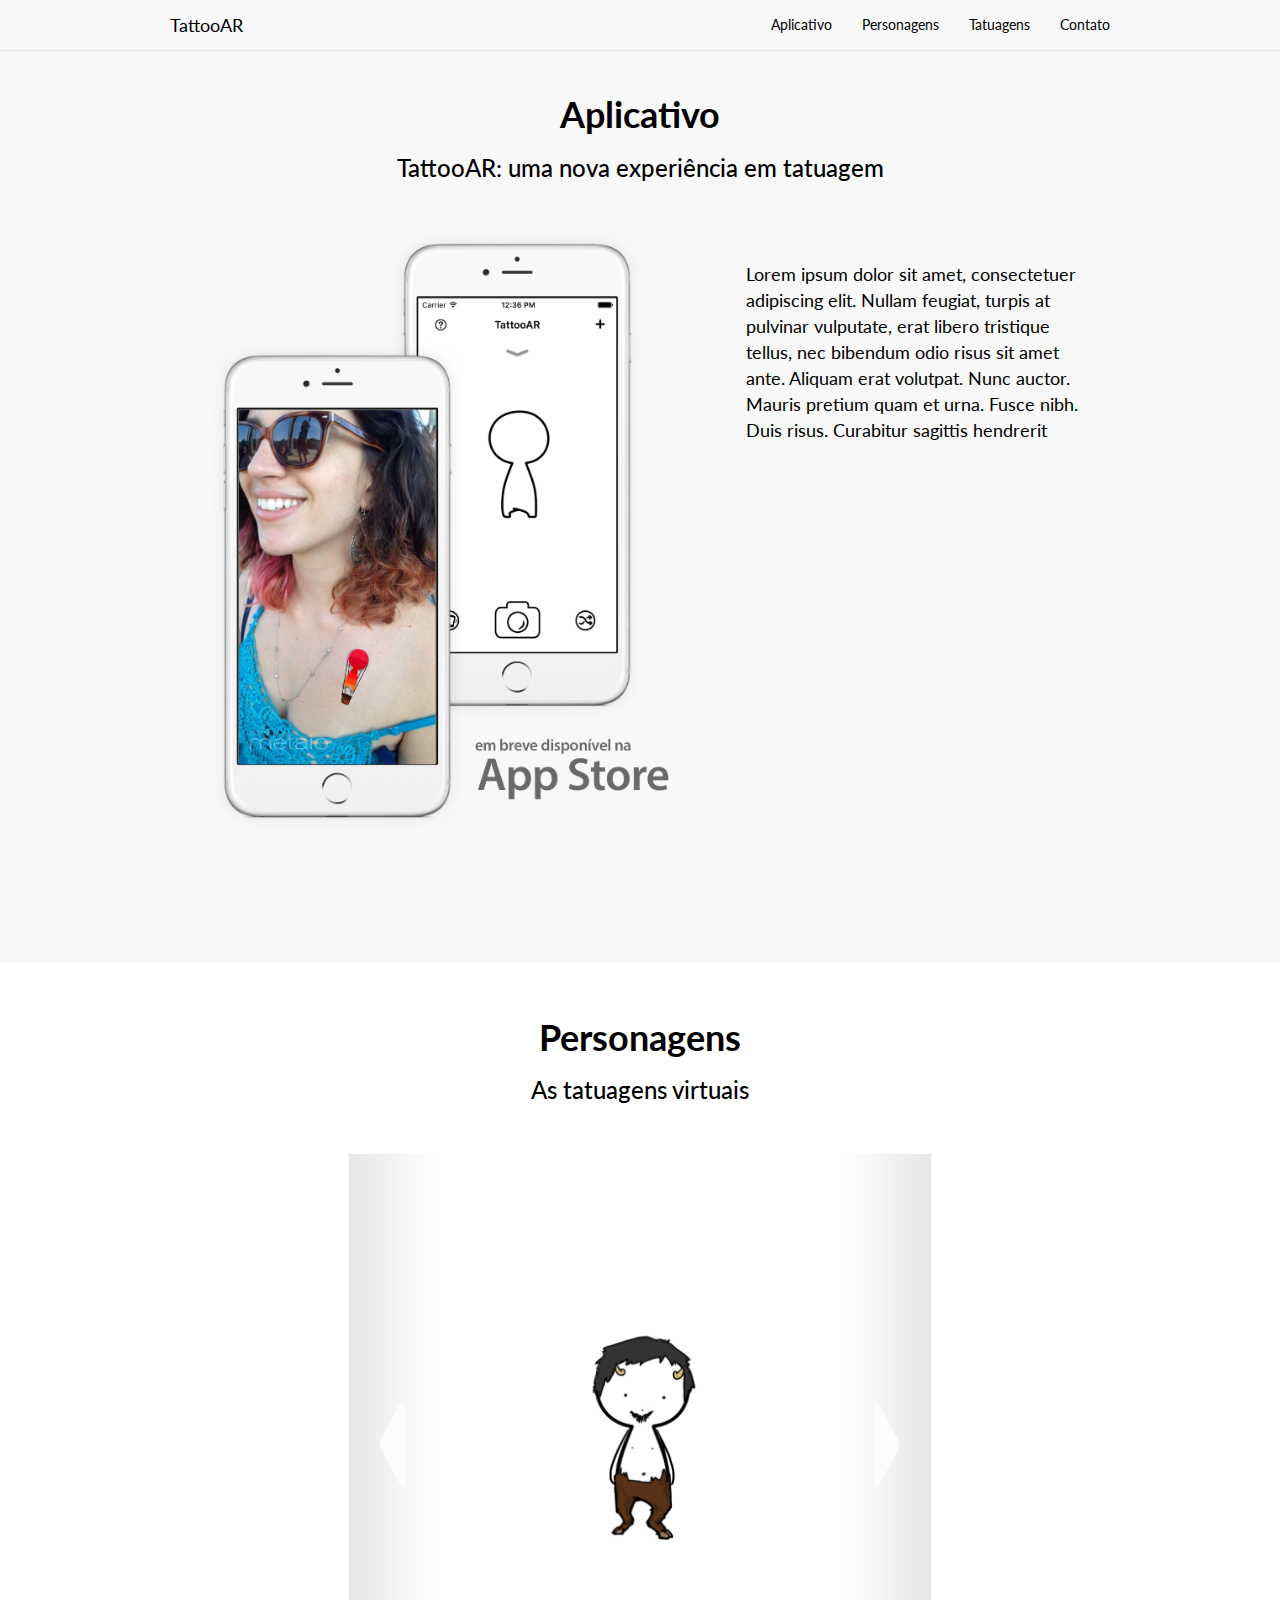
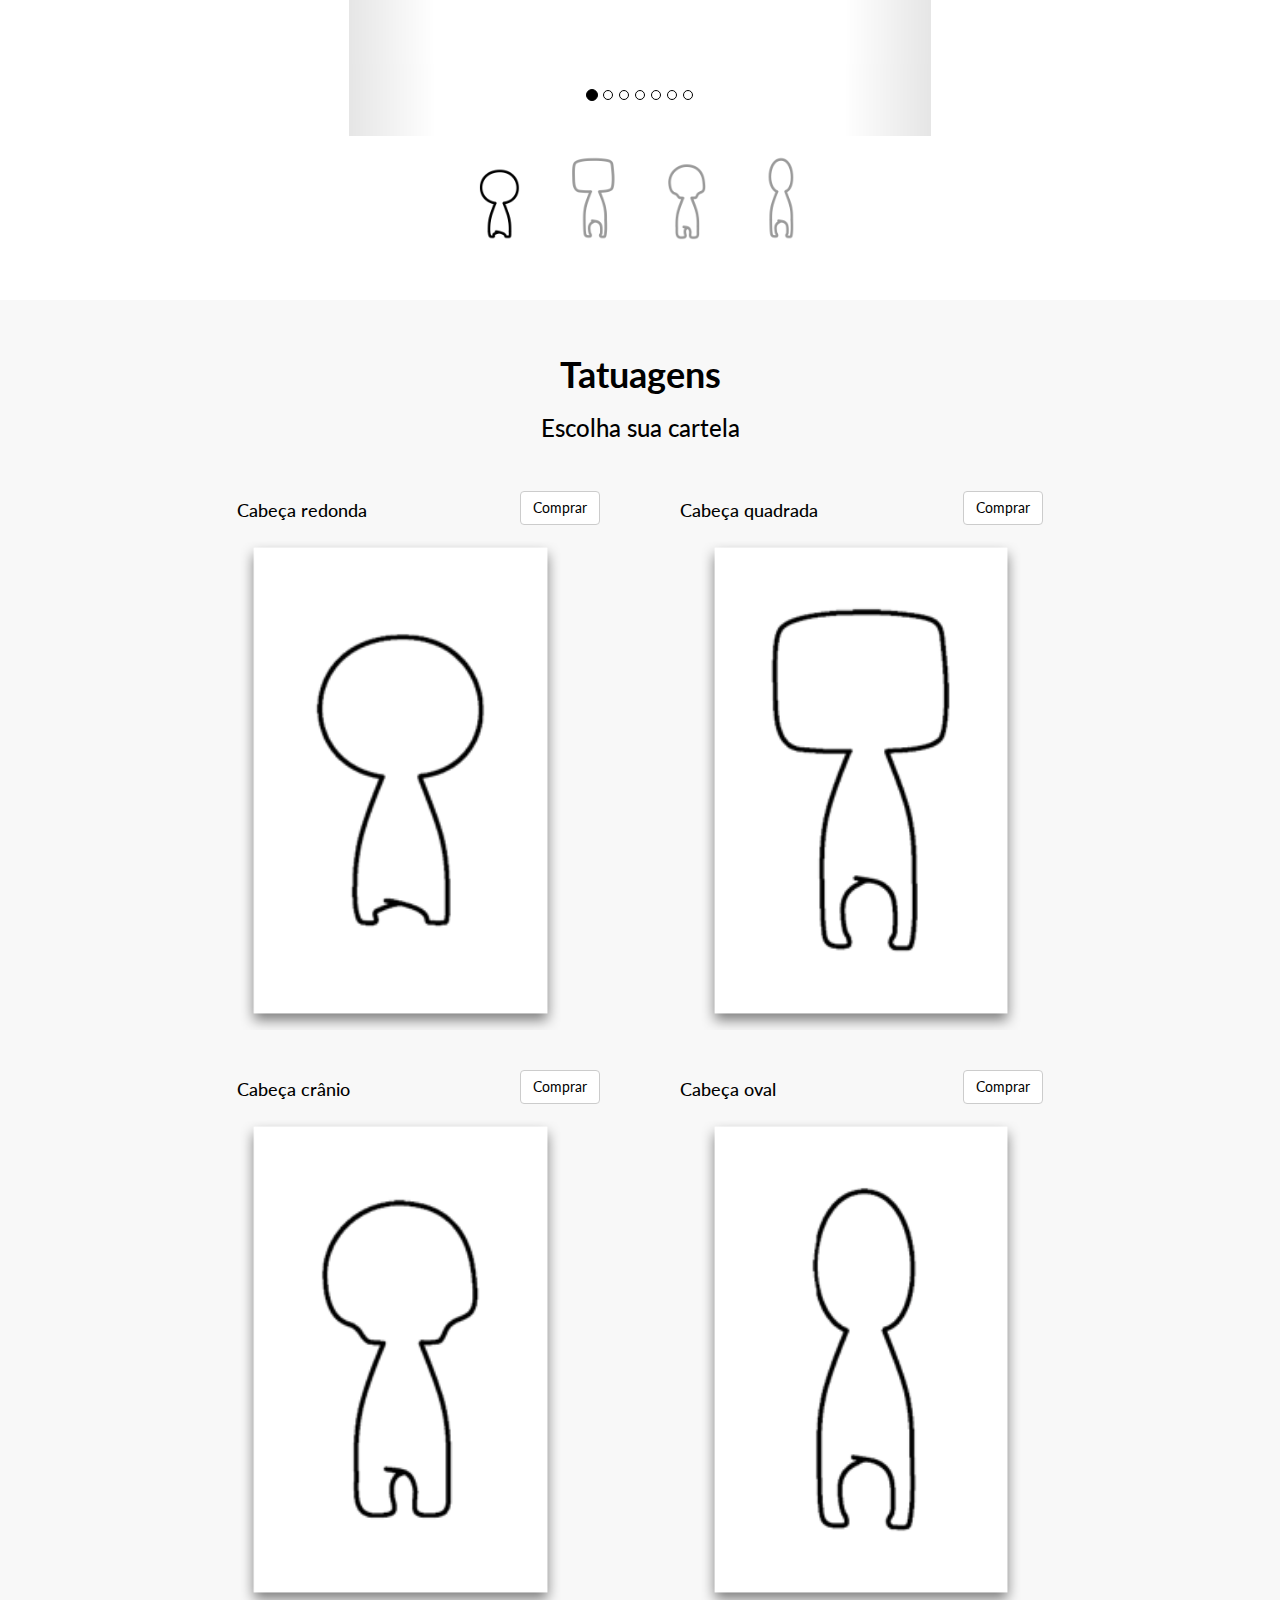
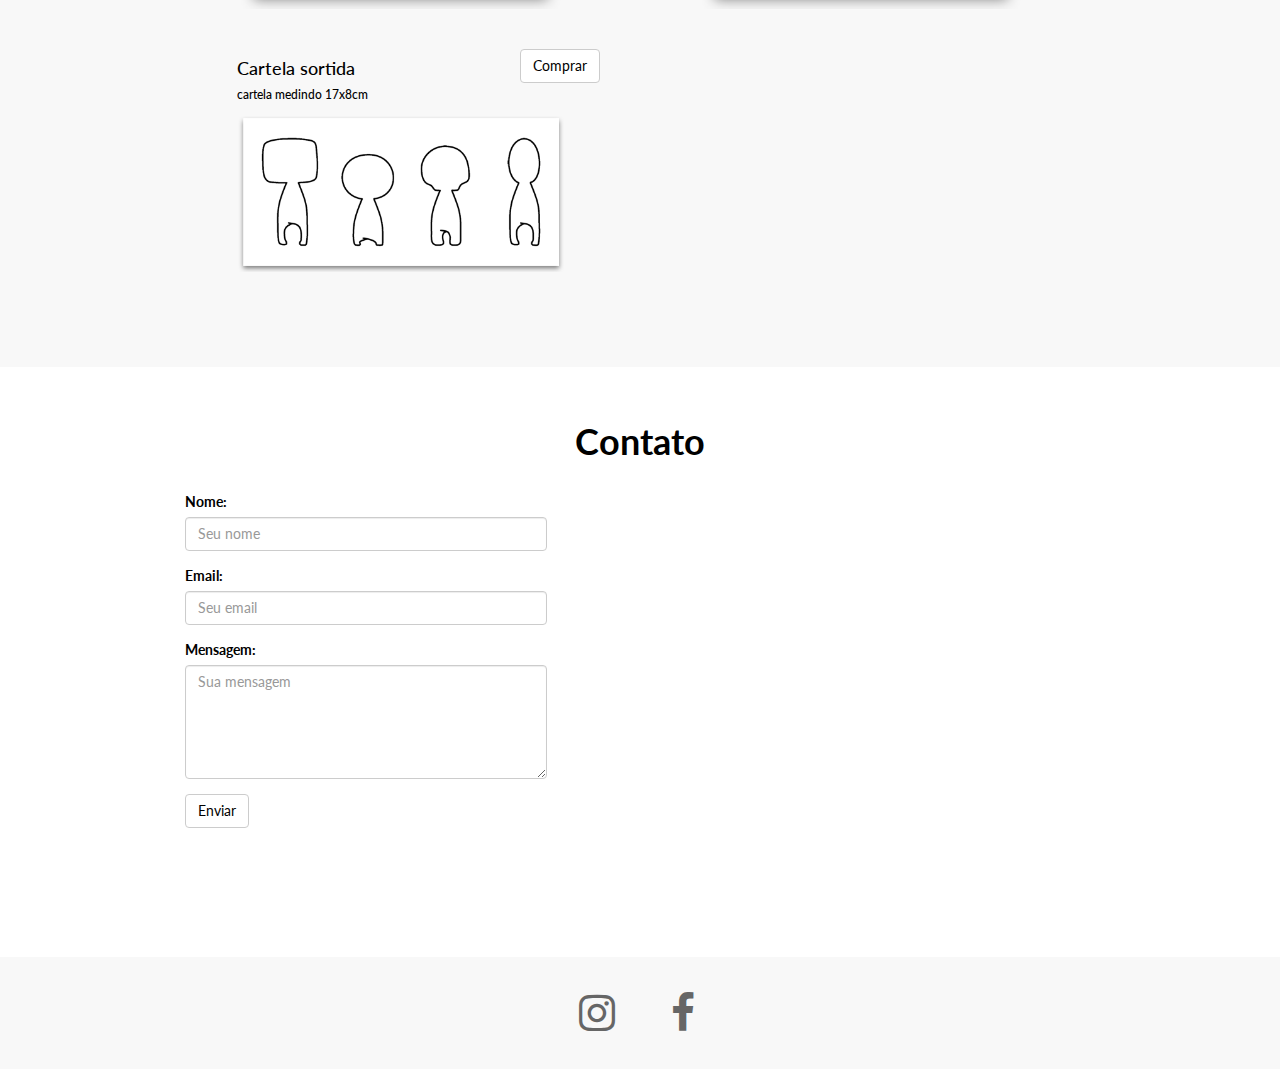
<file: index.html>
<html><head>
    <meta charset="utf-8">
    <meta name="viewport" content="width=device-width, initial-scale=1">
    <script type="text/javascript" src="http://cdnjs.cloudflare.com/ajax/libs/jquery/2.0.3/jquery.min.js"></script>
    <script type="text/javascript" src="http://netdna.bootstrapcdn.com/bootstrap/3.3.4/js/bootstrap.min.js"></script>
    <link href="http://cdnjs.cloudflare.com/ajax/libs/font-awesome/4.3.0/css/font-awesome.min.css" rel="stylesheet" type="text/css">
    <script type="text/javascript" src="jquery.touchSwipe.min.js"></script>
    <link href="landpage.css" rel="stylesheet" type="text/css">
    <script src="landpage.js"></script>
    <title>TattooAR</title>
  </head><body>
    <div class="navbar navbar-default navbar-fixed-top">
      <div class="container">
        <div class="navbar-header">
          <button type="button" class="navbar-toggle" data-toggle="collapse" data-target="#navbar-ex-collapse">
            <span class="sr-only">Toggle navigation</span>
            <span class="icon-bar"></span>
            <span class="icon-bar"></span>
            <span class="icon-bar"></span>
          </button>
          <a class="navbar-brand" href="#"><span>TattooAR</span></a>
        </div>
        <div class="collapse navbar-collapse" id="navbar-ex-collapse">
          <ul class="nav navbar-nav navbar-right">
            <li>
              <a href="#aplicativo">Aplicativo</a>
            </li>
            <li>
              <a href="#personagem">Personagens</a>
            </li>
            <li>
              <a href="#tatuagens">Tatuagens</a>
            </li>
            <li>
              <a href="#contato">Contato</a>
            </li>
          </ul>
        </div>
      </div>
    </div>
    <br>
    <br>
    <a id="aplicativo" href="#aplicativo" class="anchor"></a>
    <div class="section section-info">
      <div class="container">
        <h1 class="text-center">Aplicativo</h1>
        <h3 class="text-center">TattooAR: uma nova experiência em tatuagem</h3>
        <br>
        <div class="row" style="position: center">
          <div class="col-sm-7">
            <img class="img-responsive" src="image-resource/iphone.png">
          </div>
          <div class="col-sm-5">
            <p class="oapp">Lorem ipsum dolor sit amet, consectetuer adipiscing elit. Nullam feugiat,
              turpis at pulvinar vulputate, erat libero tristique tellus, nec bibendum
              odio risus sit amet ante. Aliquam erat volutpat. Nunc auctor. Mauris pretium
              quam et urna. Fusce nibh. Duis risus. Curabitur sagittis hendrerit</p>
          </div>
        </div>
      </div>
      <br>
      <br>
      <br>
      <br>
    </div>
    <a id="personagem" href="#personagem" class="anchor"></a>
    <div class="section">
      <div class="container">
        <h1 class="text-center">Personagens</h1>
        <h3 class="text-center">As tatuagens virtuais</h3>
        <br>
        <br>
        <div class="row">
          <div class="c-wrapper">
            <div id="carousel-example" data-interval="false" class="carousel slide" data-ride="carousel">
              <img class="image-background" src="image-resource/red-background.png" id="image-background">
              <!-- Indicators -->
              <ol class="carousel-indicators">
                <li data-target="#carousel-example" data-slide-to="0" class="active"></li>
                <li data-target="#carousel-example" data-slide-to="1"></li>
                <li data-target="#carousel-example" data-slide-to="2"></li>
                <li data-target="#carousel-example" data-slide-to="3"></li>
                <li data-target="#carousel-example" data-slide-to="4"></li>
                <li data-target="#carousel-example" data-slide-to="5"></li>
                <li data-target="#carousel-example" data-slide-to="6"></li>
              </ol>
              <div class="carousel-inner">
                <div class="item active">
                  <img id="0" src="image-resource/carousel-red-img1.png">
                </div>
                <div class="item inactive">
                  <img id="1" src="image-resource/carousel-red-img2.png">
                </div>
                <div class="item inactive">
                  <img id="2" src="image-resource/carousel-red-img3.png">
                </div>
                <div class="item inactive">
                  <img id="3" src="image-resource/carousel-red-img4.png">
                </div>
                <div class="item inactive">
                  <img id="4" src="image-resource/carousel-red-img5.png">
                </div>
                <div class="item inactive">
                  <img id="5" src="image-resource/carousel-red-img6.png">
                </div>
                <div class="item inactive">
                  <img id="6" src="image-resource/carousel-red-img7.png">
                </div>
              </div>
              <a class="left carousel-control" href="#carousel-example" data-slide="prev"><img src="image-resource/seta-esquerda.png"></a>
              <a class="right carousel-control" href="#carousel-example" data-slide="next"><img src="image-resource/seta-direita.png"></a>
            </div>
          </div>
        </div>
      </div>
      <div class="container">
        <div class="row text-center">
          <div class="inner">
            <img id="bonequinho1" src="image-resource/icon-red.png" class="ativo">&nbsp;&nbsp;&nbsp;
            <img id="bonequinho2" src="image-resource/icon-qua.png">&nbsp;&nbsp;&nbsp;
            <img id="bonequinho3" src="image-resource/icon-cra.png">&nbsp;&nbsp;&nbsp;
            <img id="bonequinho4" src="image-resource/icon-ova.png">
          </div>
        </div>
      </div>
    </div>
    <a id="tatuagens" href="#tatuagens"></a>
    <div class="section section-info">
      <div class="container">
        <h1 class="text-center">Tatuagens</h1>
        <h3 class="text-center">Escolha sua cartela</h3>
        <br>
        <br>
        <div class="row">
          <div class="cartelas">
            <div class="cartela esquerda">
              <button class="btn btn-default my-button" data-toggle="modal" data-target="#myModal">Comprar</button>
              <h4>Cabeça redonda</h4>
              <h6 class="text-left"></h6>
              <img src="image-resource/redonda.png" class="img-responsive">
              <br>
              <br>
            </div>
            <div class="cartela direita">
              <button class="btn btn-default my-button" data-toggle="modal" data-target="#myModal">Comprar</button>
              <h4>Cabeça quadrada</h4>
              <img src="image-resource/quadrada.png" class="img-responsive">
              <br>
              <br>
            </div>
            <div class="cartela esquerda">
              <button class="btn btn-default my-button" data-toggle="modal" data-target="#myModal">Comprar</button>
              <h4>Cabeça crânio</h4>
              <h6 class="text-left"></h6>
              <img src="image-resource/cranio.png" class="img-responsive">
              <br>
              <br>
            </div>
            <div class="cartela direita">
              <button class="btn btn-default my-button" data-toggle="modal" data-target="#myModal">Comprar</button>
              <h4>Cabeça oval</h4>
              <h6 class="text-left"></h6>
              <img src="image-resource/oval.png" class="img-responsive">
              <br>
              <br>
            </div>
            <div class="cartela esquerda">
              <button class="btn btn-default my-button" data-toggle="modal" data-target="#myModal">Comprar</button>
              <h4>Cartela sortida</h4>
              <h6 class="text-left">cartela medindo 17x8cm</h6>
              <img src="image-resource/sortida.png" class="img-responsive">
              <br>
              <br>
              <br>
            </div>
          </div>
        </div>
      </div>
    </div>
    <a id="contato" href="#contato" class="anchor"></a>
    <div class="section">
      <div class="container">
        <div class="row">
          <div class="col-sm-12">
            <h1 class="text-center">Contato</h1>
            <br>
            <div class="col-sm-5">
              <form action="https://formspree.io/gabismauricio@gmail.com" method="POST" role="form">
                <div class="form-group">
                  <label class="control-label" for="exampleInputName">Nome:</label>
                  <input class="form-control" placeholder="Seu nome" type="text" name="name" id="exampleInputName">
                </div>
                <div class="form-group">
                  <label class="control-label" for="exampleInputEmail">Email:</label>
                  <input class="form-control" id="exampleInputEmail" placeholder="Seu email" type="email" name="_replyto">
                </div>
                <div class="form-group">
                  <label class="control-label" for="exampleInputMessage">Mensagem:</label>
                  <textarea class="form-control" id="exampleInputMessage" placeholder="Sua mensagem" name="body" rows="5" wrap="virtual"></textarea>
                </div>
                <button type="submit" class="btn btn-default" name="submit">Enviar</button>
              </form>
            </div>
          </div>
        </div>
      </div>
      <br>
      <br>
      <br>
      <br>
    </div>
    <footer class="section section-info">
      <div class="container">
        <div class="row">
          <div class="col-md-12 text-center">
            <a href="https://www.instagram.com/ennecoisa/"><i class="fa fa-3x fa-fw fa-instagram text"></i></a>&nbsp;&nbsp;&nbsp;&nbsp;&nbsp;&nbsp;&nbsp;
            <a href="https://www.facebook.com/ennecoisa/"><i class="fa fa-3x fa-fw fa-facebook text"></i></a>
          </div>
        </div>
      </div>
    </footer>
    <!-- Modal HTML embedded directly into document -->
    <div id="myModal" class="modal fade" role="dialog">
      <div class="modal-dialog modal-sm">
        <div class="modal-content">
          <div class="modal-header">
            <button type="button" class="close" data-dismiss="modal" aria-hidden="true">×</button>
            <h3 class="modal-title">Em breve</h3>
          </div>
          <div class="modal-body">
            <p>Deixe seu email em Contato para saber quando estiver diponível! (:</p>
          </div>
        </div>
      </div>
    </div>
  

</body></html>
</file>
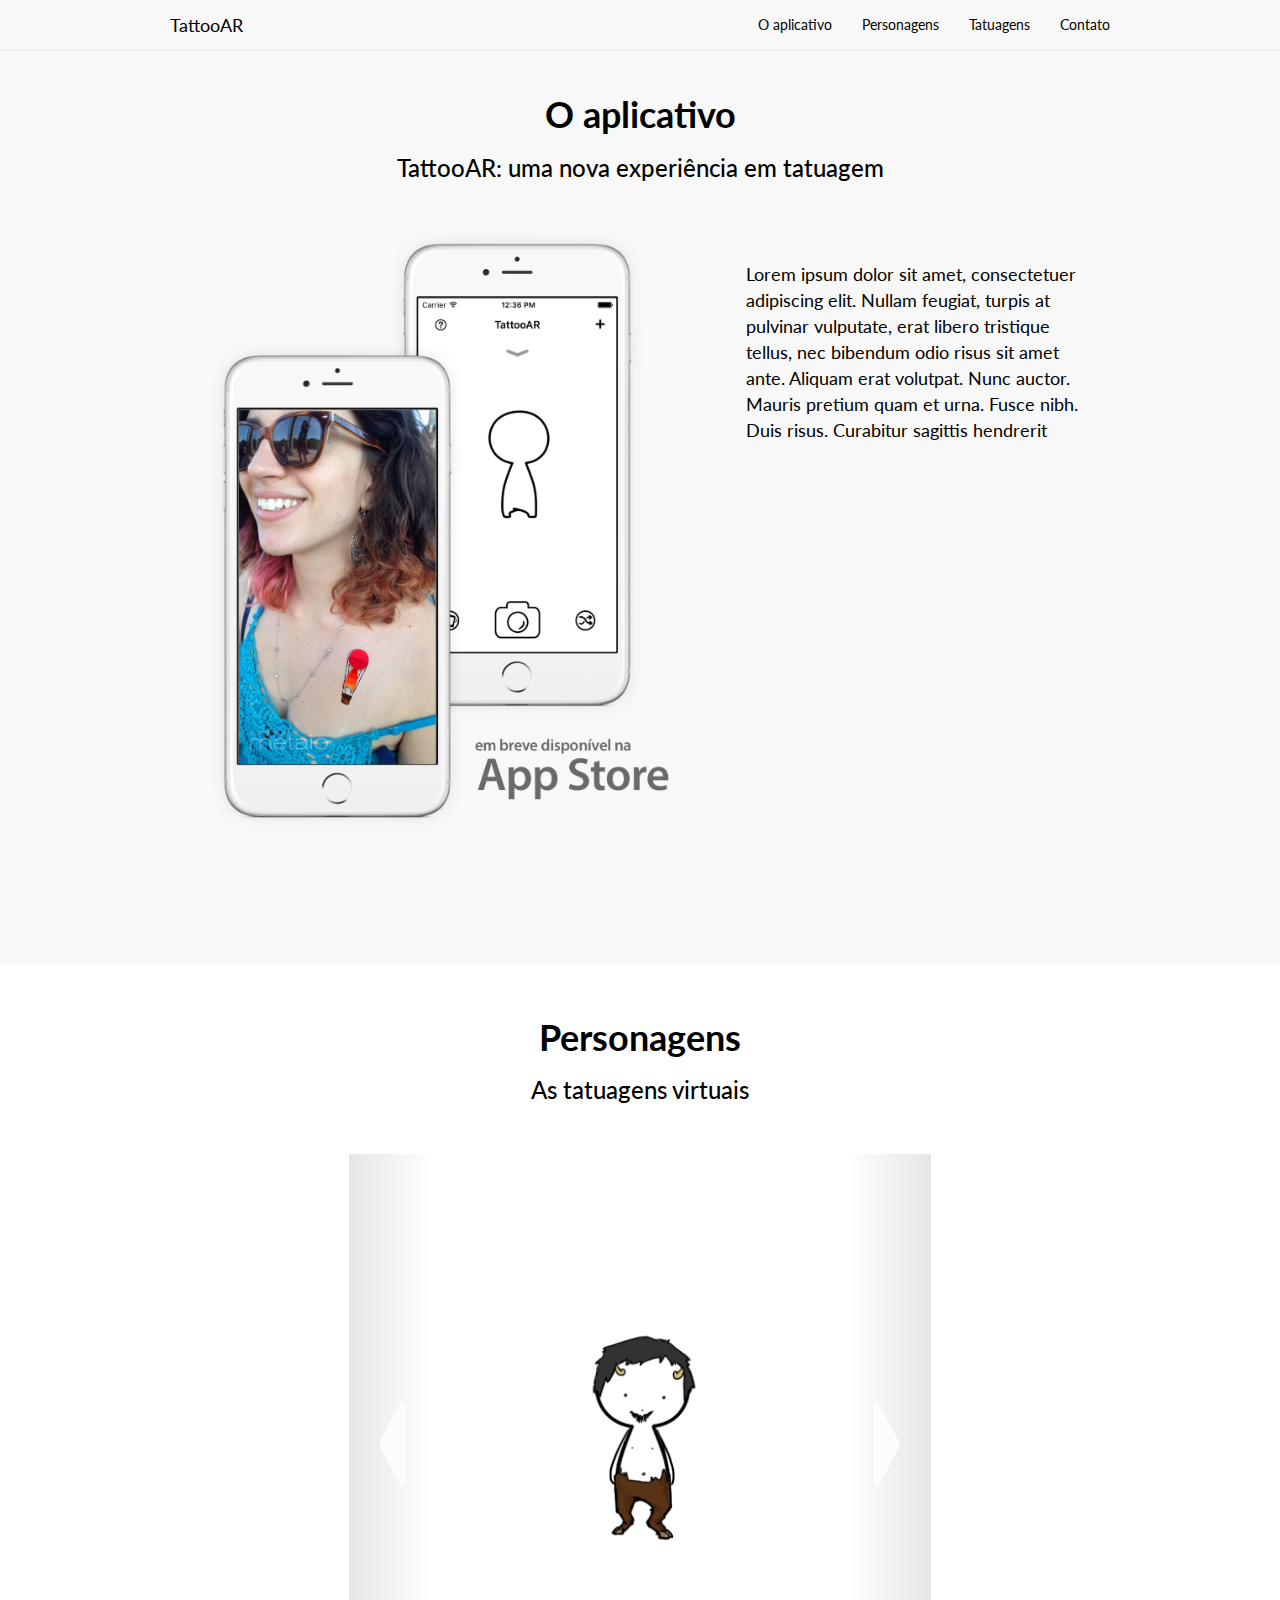
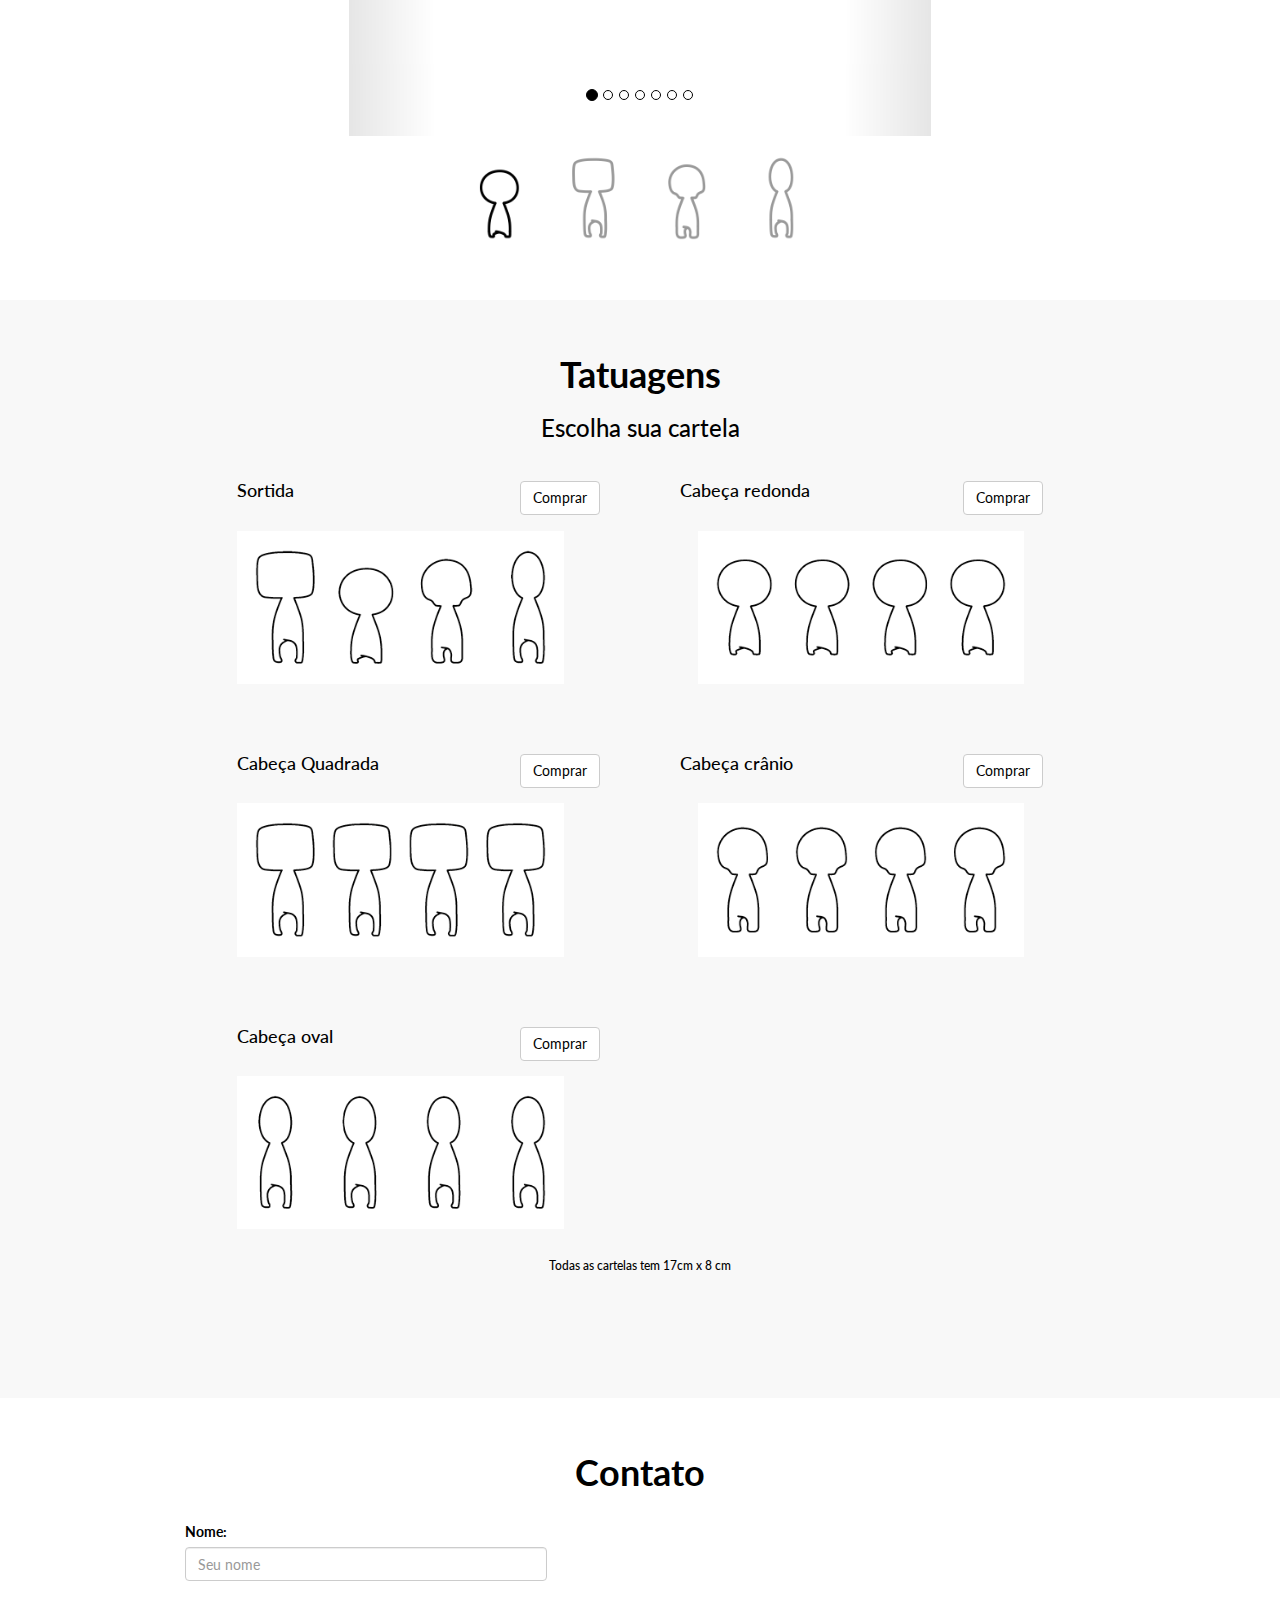
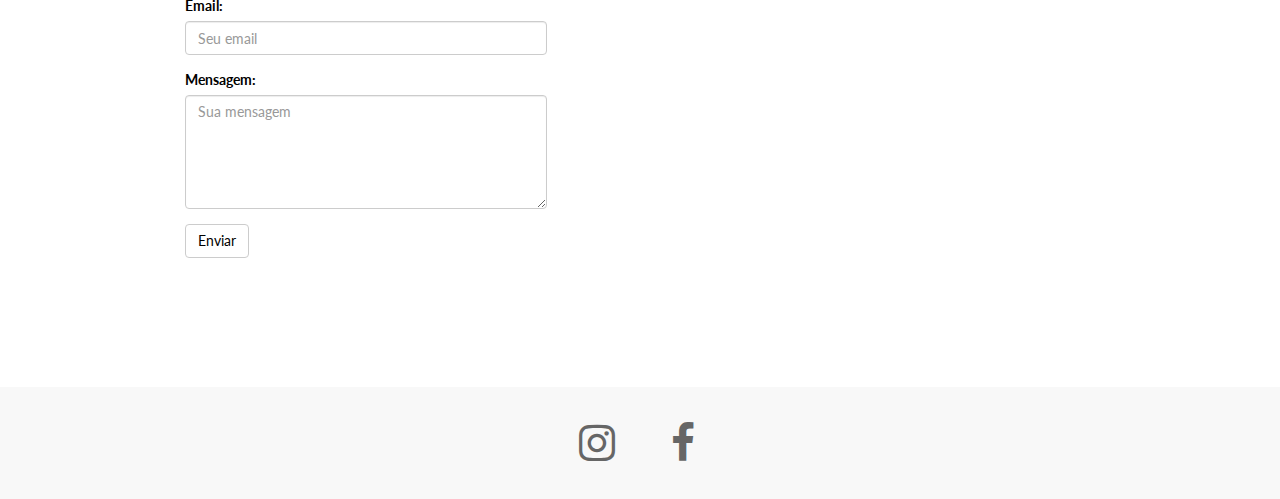
<file: landpage.html>
<html><head>
        <meta charset="utf-8">
        <meta name="viewport" content="width=device-width, initial-scale=1">
        <script type="text/javascript" src="http://cdnjs.cloudflare.com/ajax/libs/jquery/2.0.3/jquery.min.js"></script>
        <script type="text/javascript" src="http://netdna.bootstrapcdn.com/bootstrap/3.3.4/js/bootstrap.min.js"></script>
        <link href="http://cdnjs.cloudflare.com/ajax/libs/font-awesome/4.3.0/css/font-awesome.min.css" rel="stylesheet" type="text/css">
        <link href="landpage.css" rel="stylesheet" type="text/css">
        <script src="landpage.js"></script>
    </head><body>
        <title>TattooAR</title>
        <div class="navbar navbar-default navbar-fixed-top">
            <div class="container">
                <div class="navbar-header">
                    <button type="button" class="navbar-toggle" data-toggle="collapse" data-target="#navbar-ex-collapse">
                        <span class="sr-only">Toggle navigation</span>
                        <span class="icon-bar"></span>
                        <span class="icon-bar"></span>
                        <span class="icon-bar"></span>
                    </button>
                    <a class="navbar-brand" href="#"><span>TattooAR</span></a>
                </div>
                <div class="collapse navbar-collapse" id="navbar-ex-collapse">
                    <ul class="nav navbar-nav navbar-right">
                        <li>
                            <a href="#aplicativo">O aplicativo</a>
                        </li>
                        <li>
                            <a href="#personagem">Personagens</a>
                        </li>
                        <li>
                            <a href="#tatuagens">Tatuagens</a>
                        </li>
                        <li>
                            <a href="#contato">Contato</a>
                        </li>
                    </ul>
                </div>
            </div>
        </div>
        <br>
        <br>
        <a id="aplicativo" href="#aplicativo" class="anchor"></a>
        <div class="section section-info">
            <div class="container">
                <h1 class="text-center">O aplicativo</h1>
                <h3 class="text-center">TattooAR: uma nova experiência em tatuagem</h3>
                <br>
                <div class="row" style="position: center">
                    <div class="col-sm-7">
                        <img class="img-responsive" src="image-resource/iphone.png">
                    </div>
                    <div class="col-sm-5">
                        <p class="oapp">Lorem ipsum dolor sit amet, consectetuer adipiscing elit. Nullam feugiat, turpis at pulvinar vulputate, erat libero tristique tellus, nec bibendum odio risus sit amet ante. Aliquam erat volutpat. Nunc auctor. Mauris pretium quam et urna. Fusce nibh. Duis risus. Curabitur sagittis hendrerit</p>
                    </div>
                </div>
            </div>
            <br>
            <br>
            <br>
            <br>
        </div>
        <a id="personagem" href="#personagem" class="anchor"></a>
        <div class="section">
            <div class="container">
                <h1 class="text-center">Personagens</h1>
                <h3 class="text-center">As tatuagens virtuais</h3>
                <br>
                <br>
                <div class="row">
                    <div class="c-wrapper">
                        <div id="carousel-example" data-interval="false" class="carousel slide" data-ride="carousel">
                            <img class="image-background" src="image-resource/red-background.png" id="image-background">
                            <!-- Indicators -->
                            <ol class="carousel-indicators">
                                <li data-target="#carousel-example" data-slide-to="0" class="active"></li>
                                <li data-target="#carousel-example" data-slide-to="1"></li>
                                <li data-target="#carousel-example" data-slide-to="2"></li>
                                <li data-target="#carousel-example" data-slide-to="3"></li>
                                <li data-target="#carousel-example" data-slide-to="4"></li>
                                <li data-target="#carousel-example" data-slide-to="5"></li>
                                <li data-target="#carousel-example" data-slide-to="6"></li>
                            </ol>
                            <div class="carousel-inner">
                                <div class="item active">
                                    <img id="0" src="image-resource/carousel-red-img1.png">
                                </div>
                                <div class="item inactive">
                                    <img id="1" src="image-resource/carousel-red-img2.png">
                                </div>
                                <div class="item inactive">
                                    <img id="2" src="image-resource/carousel-red-img3.png">
                                </div>
                                <div class="item inactive">
                                    <img id="3" src="image-resource/carousel-red-img4.png">
                                </div>
                                <div class="item inactive">
                                    <img id="4" src="image-resource/carousel-red-img5.png">
                                </div>
                                <div class="item inactive">
                                    <img id="5" src="image-resource/carousel-red-img6.png">
                                </div>
                                <div class="item inactive">
                                    <img id="6" src="image-resource/carousel-red-img7.png">
                                </div>
                            </div>
                            <a class="left carousel-control" href="#carousel-example" data-slide="prev"><img src="image-resource/seta-esquerda.png"></a>
                            <a class="right carousel-control" href="#carousel-example" data-slide="next"><img src="image-resource/seta-direita.png"></a>
                        </div>
                    </div>
                </div>
            </div>
            <div class="container">
                <div class="row text-center">
                    <div class="inner">
                        <img id="bonequinho1" src="image-resource/icon-red.png" class="ativo">&nbsp;&nbsp;&nbsp;
                        <img id="bonequinho2" src="image-resource/icon-qua.png">&nbsp;&nbsp;&nbsp;
                        <img id="bonequinho3" src="image-resource/icon-cra.png">&nbsp;&nbsp;&nbsp;
                        <img id="bonequinho4" src="image-resource/icon-ova.png">
                    </div>
                </div>
            </div>
        </div>
        <a id="tatuagens" href="#tatuagens"></a>
        <div class="section section-info">
            <div class="container">
                <h1 class="text-center">Tatuagens</h1>
                <h3 class="text-center">Escolha sua cartela</h3>
                <br>
                <div class="row">
                    <div class="cartelas">
                        <div class="cartela esquerda">
                            <h4>Sortida
                                <button class="btn btn-default my-button" data-toggle="modal" data-target="#myModal">Comprar</button>
                                <br>
                                <br>
                            </h4>
                            <img src="image-resource/cartela17x8_1.png" class="img-responsive">
                            <br>
                            <br>
                            <br>
                        </div>
                        <div class="cartela direita">
                            <h4>Cabeça redonda
                                <button class="btn btn-default my-button" data-toggle="modal" data-target="#myModal">Comprar</button>
                                <br>
                                <br>
                            </h4>
                            <img src="image-resource/cartela17x8_2.png" class="img-responsive">
                            <br>
                            <br>
                            <br>
                        </div>
                        <div class="cartela esquerda">
                            <h4>Cabeça Quadrada
                                <button class="btn btn-default my-button" data-toggle="modal" data-target="#myModal">Comprar</button>
                                <br>
                                <br>
                            </h4>
                            <img src="image-resource/cartela17x8_3.png" class="img-responsive">
                            <br>
                            <br>
                            <br>
                        </div>
                        <div class="cartela direita">
                            <h4>Cabeça crânio
                                <button class="btn btn-default my-button" data-toggle="modal" data-target="#myModal">Comprar</button>
                                <br>
                                <br>
                            </h4>
                            <img src="image-resource/cartela17x8_4.png" class="img-responsive">
                            <br>
                            <br>
                            <br>
                        </div>
                        <div class="cartela esquerda">
                            <h4>Cabeça oval
                                <button class="btn btn-default my-button" data-toggle="modal" data-target="#myModal">Comprar</button>
                                <br>
                                <br>
                            </h4>
                            <img src="image-resource/cartela17x8_5.png" class="img-responsive">
                        </div>
                    </div>
                </div>
                <br>
                <h6 class="text-center">Todas as cartelas tem 17cm x 8 cm</h6>
            </div>
            <br>
            <br>
            <br>
            <br>
        </div>
        <a id="contato" href="#contato" class="anchor"></a>
        <div class="section">
            <div class="container">
                <div class="row">
                    <div class="col-sm-12">
                        <h1 class="text-center">Contato</h1>
                        <br>
                        <div class="col-sm-5">
                            <form action="https://formspree.io/gabismauricio@gmail.com" method="POST" role="form">
                                <div class="form-group">
                                    <label class="control-label" for="exampleInputName">Nome:</label>
                                    <input class="form-control" placeholder="Seu nome" type="text" name="name" id="exampleInputName">
                                </div>
                                <div class="form-group">
                                    <label class="control-label" for="exampleInputEmail">Email:</label>
                                    <input class="form-control" id="exampleInputEmail" placeholder="Seu email" type="email" name="_replyto">
                                </div>
                                <div class="form-group">
                                    <label class="control-label" for="exampleInputMessage">Mensagem:</label>
                                    <textarea class="form-control" id="exampleInputMessage" placeholder="Sua mensagem" name="body" rows="5" wrap="virtual"></textarea>
                                </div>
                                <button type="submit" class="btn btn-default" name="submit">Enviar</button>
                            </form>
                        </div>
                    </div>
                </div>
            </div>
            <br>
            <br>
            <br>
            <br>
        </div>
        <footer class="section section-info">
            <div class="container">
                <div class="row">
                    <div class="col-md-12 text-center">
                        <a href="https://www.instagram.com/ennecoisa/"><i class="fa fa-3x fa-fw fa-instagram text"></i></a>&nbsp;&nbsp;&nbsp;&nbsp;&nbsp;&nbsp;&nbsp;
                        <a href="https://www.facebook.com/ennecoisa/"><i class="fa fa-3x fa-fw fa-facebook text"></i></a>
                    </div>
                </div>
            </div>
        </footer>
        <!-- Modal HTML embedded directly into document -->
        <div id="myModal" class="modal fade" role="dialog">
            <div class="modal-dialog modal-sm">
                <div class="modal-content">
                    <div class="modal-header">
                        <button type="button" class="close" data-dismiss="modal" aria-hidden="true">×</button>
                        <h3 class="modal-title">Em breve</h3>
                    </div>
                    <div class="modal-body">
                        <p>Deixe seu email em Contato para saber quando estiver diponível! (:</p>
                    </div>
                </div>
            </div>
        </div>


</body></html>
</file>
<file: landpage.css>
@import url('https://fonts.googleapis.com/css?family=Lato|Lato');
/*!
 * Default theme for Pingendo
 * Homepage: http://pingendo.com
 * Copyright 2015 Pingendo
 * Licensed under MIT
 * Based on Bootstrap v3.3.4
*/
/* Add custom CSS classes here */
hr {
  border: 0;
  border-bottom: 1px dashed #ccc;
  background: #999;
}
h1.text-center {
  font-weight: bold;
}
p.oapp {
  font-size: 130%;
  margin-top: 50px;
  margin-left: 10;
  margin-right: 10;
}
div.container.row.inner {
  position: absolute;
  top: 90%;
  left: 50%;
  /* bring your own prefixes */
  transform: translate(-50%, -50%);
}
div.inner img {
  opacity: 0.4;
  width: 13%;
}
@media (min-width: 768px) {
  div.inner img {
    width: 8%;
    cursor: pointer;
  }
}
div.inner img.ativo {
  opacity: 1;
}
div.cartela.esquerda {
  float: left;
}
div.cartela.esquerda img {
  width: 90%;
}
div.cartela.direita {
  float: right;
}
div.cartela.direita img {
  margin: auto;
  width: 90%;
}
div.cartelas {
  width: 83%;
  margin: auto;
}
div.cartela {
  width: 45%;
}
div.cartelas img {
  width: 100%;
}
a.left.carousel-control img {
  position: absolute;
  top: 50%;
  left: 50%;
  /* bring your own prefixes */
  transform: translate(-50%, -50%);
}
a.right.carousel-control img {
  position: absolute;
  top: 50%;
  left: 50%;
  /* bring your own prefixes */
  transform: translate(-50%, -50%);
}
img.image-background {
  position: absolute;
  top: 50%;
  left: 50%;
  /* bring your own prefixes */
  transform: translate(-50%, -50%);
  width: 100%;
}
div.container.row.my-carousel {
  position: absolute;
  top: 50%;
  left: 50%;
  /* bring your own prefixes */
  transform: translate(-50%, -50%);
}
div.carousel-inner.item-active img {
  width: 100%;
}
div.c-wrapper {
  width: 60%;
  /* for example */
  margin: auto;
}
.btn.btn-default.my-button {
  float: right;
}
@media (max-width: 768px) {
  div.cartelas {
    margin: 5%;
  }
  div.cartela {
    width: 100%;
    float: none;
  }
  div.c-wrapper {
    width: 80%;
  }
  div.modal {
    position: fixed;
  }
}
/*! normalize.css v3.0.2 | MIT License | git.io/normalize */
html {
  font-family: sans-serif;
  -ms-text-size-adjust: 100%;
  -webkit-text-size-adjust: 100%;
}
body {
  margin: 0;
}
article,
aside,
details,
figcaption,
figure,
footer,
header,
hgroup,
main,
menu,
nav,
section,
summary {
  display: block;
}
audio,
canvas,
progress,
video {
  display: inline-block;
  vertical-align: baseline;
}
audio:not([controls]) {
  display: none;
  height: 0;
}
[hidden],
template {
  display: none;
}
a {
  background-color: transparent;
}
a:active,
a:hover {
  outline: 0;
}
abbr[title] {
  border-bottom: 1px dotted;
}
b,
strong {
  font-weight: bold;
}
dfn {
  font-style: italic;
}
h1 {
  font-size: 2em;
  margin: 0.67em 0;
}
mark {
  background: #ff0;
  color: #000;
}
small {
  font-size: 80%;
}
sub,
sup {
  font-size: 75%;
  line-height: 0;
  position: relative;
  vertical-align: baseline;
}
sup {
  top: -0.5em;
}
sub {
  bottom: -0.25em;
}
img {
  border: 0;
}
svg:not(:root) {
  overflow: hidden;
}
figure {
  margin: 1em 40px;
}
hr {
  -moz-box-sizing: content-box;
  box-sizing: content-box;
  height: 0;
}
pre {
  overflow: auto;
}
code,
kbd,
pre,
samp {
  font-family: monospace, monospace;
  font-size: 1em;
}
button,
input,
optgroup,
select,
textarea {
  color: inherit;
  font: inherit;
  margin: 0;
}
button {
  overflow: visible;
}
button,
select {
  text-transform: none;
}
button,
html input[type="button"],
input[type="reset"],
input[type="submit"] {
  -webkit-appearance: button;
  cursor: pointer;
}
button[disabled],
html input[disabled] {
  cursor: default;
}
button::-moz-focus-inner,
input::-moz-focus-inner {
  border: 0;
  padding: 0;
}
input {
  line-height: normal;
}
input[type="checkbox"],
input[type="radio"] {
  box-sizing: border-box;
  padding: 0;
}
input[type="number"]::-webkit-inner-spin-button,
input[type="number"]::-webkit-outer-spin-button {
  height: auto;
}
input[type="search"] {
  -webkit-appearance: textfield;
  -moz-box-sizing: content-box;
  -webkit-box-sizing: content-box;
  box-sizing: content-box;
}
input[type="search"]::-webkit-search-cancel-button,
input[type="search"]::-webkit-search-decoration {
  -webkit-appearance: none;
}
fieldset {
  border: 1px solid #c0c0c0;
  margin: 0 2px;
  padding: 0.35em 0.625em 0.75em;
}
legend {
  border: 0;
  padding: 0;
}
textarea {
  overflow: auto;
}
optgroup {
  font-weight: bold;
}
table {
  border-collapse: collapse;
  border-spacing: 0;
}
td,
th {
  padding: 0;
}
/*! Source: https://github.com/h5bp/html5-boilerplate/blob/master/src/css/main.css */
@media print {
  *,
  *:before,
  *:after {
    background: transparent !important;
    color: #000 !important;
    box-shadow: none !important;
    text-shadow: none !important;
  }
  a,
  a:visited {
    text-decoration: underline;
  }
  a[href]:after {
    content: " (" attr(href) ")";
  }
  abbr[title]:after {
    content: " (" attr(title) ")";
  }
  a[href^="#"]:after,
  a[href^="javascript:"]:after {
    content: "";
  }
  pre,
  blockquote {
    border: 1px solid #999;
    page-break-inside: avoid;
  }
  thead {
    display: table-header-group;
  }
  tr,
  img {
    page-break-inside: avoid;
  }
  img {
    max-width: 100% !important;
  }
  p,
  h2,
  h3 {
    orphans: 3;
    widows: 3;
  }
  h2,
  h3 {
    page-break-after: avoid;
  }
  select {
    background: #fff !important;
  }
  .navbar {
    display: none;
  }
  .btn > .caret,
  .dropup > .btn > .caret {
    border-top-color: #000 !important;
  }
  .label {
    border: 1px solid #000;
  }
  .table {
    border-collapse: collapse !important;
  }
  .table td,
  .table th {
    background-color: #fff !important;
  }
  .table-bordered th,
  .table-bordered td {
    border: 1px solid #ddd !important;
  }
}
@font-face {
  font-family: 'Glyphicons Halflings';
  src: url('../fonts/glyphicons-halflings-regular.eot');
  src: url('../fonts/glyphicons-halflings-regular.eot?#iefix') format('embedded-opentype'), url('../fonts/glyphicons-halflings-regular.woff2') format('woff2'), url('../fonts/glyphicons-halflings-regular.woff') format('woff'), url('../fonts/glyphicons-halflings-regular.ttf') format('truetype'), url('../fonts/glyphicons-halflings-regular.svg#glyphicons_halflingsregular') format('svg');
}
.glyphicon {
  position: relative;
  top: 1px;
  display: inline-block;
  font-family: 'Glyphicons Halflings';
  font-style: normal;
  font-weight: normal;
  line-height: 1;
  -webkit-font-smoothing: antialiased;
  -moz-osx-font-smoothing: grayscale;
}
.glyphicon-asterisk:before {
  content: "\2a";
}
.glyphicon-plus:before {
  content: "\2b";
}
.glyphicon-euro:before,
.glyphicon-eur:before {
  content: "\20ac";
}
.glyphicon-minus:before {
  content: "\2212";
}
.glyphicon-cloud:before {
  content: "\2601";
}
.glyphicon-envelope:before {
  content: "\2709";
}
.glyphicon-pencil:before {
  content: "\270f";
}
.glyphicon-glass:before {
  content: "\e001";
}
.glyphicon-music:before {
  content: "\e002";
}
.glyphicon-search:before {
  content: "\e003";
}
.glyphicon-heart:before {
  content: "\e005";
}
.glyphicon-star:before {
  content: "\e006";
}
.glyphicon-star-empty:before {
  content: "\e007";
}
.glyphicon-user:before {
  content: "\e008";
}
.glyphicon-film:before {
  content: "\e009";
}
.glyphicon-th-large:before {
  content: "\e010";
}
.glyphicon-th:before {
  content: "\e011";
}
.glyphicon-th-list:before {
  content: "\e012";
}
.glyphicon-ok:before {
  content: "\e013";
}
.glyphicon-remove:before {
  content: "\e014";
}
.glyphicon-zoom-in:before {
  content: "\e015";
}
.glyphicon-zoom-out:before {
  content: "\e016";
}
.glyphicon-off:before {
  content: "\e017";
}
.glyphicon-signal:before {
  content: "\e018";
}
.glyphicon-cog:before {
  content: "\e019";
}
.glyphicon-trash:before {
  content: "\e020";
}
.glyphicon-home:before {
  content: "\e021";
}
.glyphicon-file:before {
  content: "\e022";
}
.glyphicon-time:before {
  content: "\e023";
}
.glyphicon-road:before {
  content: "\e024";
}
.glyphicon-download-alt:before {
  content: "\e025";
}
.glyphicon-download:before {
  content: "\e026";
}
.glyphicon-upload:before {
  content: "\e027";
}
.glyphicon-inbox:before {
  content: "\e028";
}
.glyphicon-play-circle:before {
  content: "\e029";
}
.glyphicon-repeat:before {
  content: "\e030";
}
.glyphicon-refresh:before {
  content: "\e031";
}
.glyphicon-list-alt:before {
  content: "\e032";
}
.glyphicon-lock:before {
  content: "\e033";
}
.glyphicon-flag:before {
  content: "\e034";
}
.glyphicon-headphones:before {
  content: "\e035";
}
.glyphicon-volume-off:before {
  content: "\e036";
}
.glyphicon-volume-down:before {
  content: "\e037";
}
.glyphicon-volume-up:before {
  content: "\e038";
}
.glyphicon-qrcode:before {
  content: "\e039";
}
.glyphicon-barcode:before {
  content: "\e040";
}
.glyphicon-tag:before {
  content: "\e041";
}
.glyphicon-tags:before {
  content: "\e042";
}
.glyphicon-book:before {
  content: "\e043";
}
.glyphicon-bookmark:before {
  content: "\e044";
}
.glyphicon-print:before {
  content: "\e045";
}
.glyphicon-camera:before {
  content: "\e046";
}
.glyphicon-font:before {
  content: "\e047";
}
.glyphicon-bold:before {
  content: "\e048";
}
.glyphicon-italic:before {
  content: "\e049";
}
.glyphicon-text-height:before {
  content: "\e050";
}
.glyphicon-text-width:before {
  content: "\e051";
}
.glyphicon-align-left:before {
  content: "\e052";
}
.glyphicon-align-center:before {
  content: "\e053";
}
.glyphicon-align-right:before {
  content: "\e054";
}
.glyphicon-align-justify:before {
  content: "\e055";
}
.glyphicon-list:before {
  content: "\e056";
}
.glyphicon-indent-left:before {
  content: "\e057";
}
.glyphicon-indent-right:before {
  content: "\e058";
}
.glyphicon-facetime-video:before {
  content: "\e059";
}
.glyphicon-picture:before {
  content: "\e060";
}
.glyphicon-map-marker:before {
  content: "\e062";
}
.glyphicon-adjust:before {
  content: "\e063";
}
.glyphicon-tint:before {
  content: "\e064";
}
.glyphicon-edit:before {
  content: "\e065";
}
.glyphicon-share:before {
  content: "\e066";
}
.glyphicon-check:before {
  content: "\e067";
}
.glyphicon-move:before {
  content: "\e068";
}
.glyphicon-step-backward:before {
  content: "\e069";
}
.glyphicon-fast-backward:before {
  content: "\e070";
}
.glyphicon-backward:before {
  content: "\e071";
}
.glyphicon-play:before {
  content: "\e072";
}
.glyphicon-pause:before {
  content: "\e073";
}
.glyphicon-stop:before {
  content: "\e074";
}
.glyphicon-forward:before {
  content: "\e075";
}
.glyphicon-fast-forward:before {
  content: "\e076";
}
.glyphicon-step-forward:before {
  content: "\e077";
}
.glyphicon-eject:before {
  content: "\e078";
}
.glyphicon-chevron-left:before {
  content: "\e079";
}
.glyphicon-chevron-right:before {
  content: "\e080";
}
.glyphicon-plus-sign:before {
  content: "\e081";
}
.glyphicon-minus-sign:before {
  content: "\e082";
}
.glyphicon-remove-sign:before {
  content: "\e083";
}
.glyphicon-ok-sign:before {
  content: "\e084";
}
.glyphicon-question-sign:before {
  content: "\e085";
}
.glyphicon-info-sign:before {
  content: "\e086";
}
.glyphicon-screenshot:before {
  content: "\e087";
}
.glyphicon-remove-circle:before {
  content: "\e088";
}
.glyphicon-ok-circle:before {
  content: "\e089";
}
.glyphicon-ban-circle:before {
  content: "\e090";
}
.glyphicon-arrow-left:before {
  content: "\e091";
}
.glyphicon-arrow-right:before {
  content: "\e092";
}
.glyphicon-arrow-up:before {
  content: "\e093";
}
.glyphicon-arrow-down:before {
  content: "\e094";
}
.glyphicon-share-alt:before {
  content: "\e095";
}
.glyphicon-resize-full:before {
  content: "\e096";
}
.glyphicon-resize-small:before {
  content: "\e097";
}
.glyphicon-exclamation-sign:before {
  content: "\e101";
}
.glyphicon-gift:before {
  content: "\e102";
}
.glyphicon-leaf:before {
  content: "\e103";
}
.glyphicon-fire:before {
  content: "\e104";
}
.glyphicon-eye-open:before {
  content: "\e105";
}
.glyphicon-eye-close:before {
  content: "\e106";
}
.glyphicon-warning-sign:before {
  content: "\e107";
}
.glyphicon-plane:before {
  content: "\e108";
}
.glyphicon-calendar:before {
  content: "\e109";
}
.glyphicon-random:before {
  content: "\e110";
}
.glyphicon-comment:before {
  content: "\e111";
}
.glyphicon-magnet:before {
  content: "\e112";
}
.glyphicon-chevron-up:before {
  content: "\e113";
}
.glyphicon-chevron-down:before {
  content: "\e114";
}
.glyphicon-retweet:before {
  content: "\e115";
}
.glyphicon-shopping-cart:before {
  content: "\e116";
}
.glyphicon-folder-close:before {
  content: "\e117";
}
.glyphicon-folder-open:before {
  content: "\e118";
}
.glyphicon-resize-vertical:before {
  content: "\e119";
}
.glyphicon-resize-horizontal:before {
  content: "\e120";
}
.glyphicon-hdd:before {
  content: "\e121";
}
.glyphicon-bullhorn:before {
  content: "\e122";
}
.glyphicon-bell:before {
  content: "\e123";
}
.glyphicon-certificate:before {
  content: "\e124";
}
.glyphicon-thumbs-up:before {
  content: "\e125";
}
.glyphicon-thumbs-down:before {
  content: "\e126";
}
.glyphicon-hand-right:before {
  content: "\e127";
}
.glyphicon-hand-left:before {
  content: "\e128";
}
.glyphicon-hand-up:before {
  content: "\e129";
}
.glyphicon-hand-down:before {
  content: "\e130";
}
.glyphicon-circle-arrow-right:before {
  content: "\e131";
}
.glyphicon-circle-arrow-left:before {
  content: "\e132";
}
.glyphicon-circle-arrow-up:before {
  content: "\e133";
}
.glyphicon-circle-arrow-down:before {
  content: "\e134";
}
.glyphicon-globe:before {
  content: "\e135";
}
.glyphicon-wrench:before {
  content: "\e136";
}
.glyphicon-tasks:before {
  content: "\e137";
}
.glyphicon-filter:before {
  content: "\e138";
}
.glyphicon-briefcase:before {
  content: "\e139";
}
.glyphicon-fullscreen:before {
  content: "\e140";
}
.glyphicon-dashboard:before {
  content: "\e141";
}
.glyphicon-paperclip:before {
  content: "\e142";
}
.glyphicon-heart-empty:before {
  content: "\e143";
}
.glyphicon-link:before {
  content: "\e144";
}
.glyphicon-phone:before {
  content: "\e145";
}
.glyphicon-pushpin:before {
  content: "\e146";
}
.glyphicon-usd:before {
  content: "\e148";
}
.glyphicon-gbp:before {
  content: "\e149";
}
.glyphicon-sort:before {
  content: "\e150";
}
.glyphicon-sort-by-alphabet:before {
  content: "\e151";
}
.glyphicon-sort-by-alphabet-alt:before {
  content: "\e152";
}
.glyphicon-sort-by-order:before {
  content: "\e153";
}
.glyphicon-sort-by-order-alt:before {
  content: "\e154";
}
.glyphicon-sort-by-attributes:before {
  content: "\e155";
}
.glyphicon-sort-by-attributes-alt:before {
  content: "\e156";
}
.glyphicon-unchecked:before {
  content: "\e157";
}
.glyphicon-expand:before {
  content: "\e158";
}
.glyphicon-collapse-down:before {
  content: "\e159";
}
.glyphicon-collapse-up:before {
  content: "\e160";
}
.glyphicon-log-in:before {
  content: "\e161";
}
.glyphicon-flash:before {
  content: "\e162";
}
.glyphicon-log-out:before {
  content: "\e163";
}
.glyphicon-new-window:before {
  content: "\e164";
}
.glyphicon-record:before {
  content: "\e165";
}
.glyphicon-save:before {
  content: "\e166";
}
.glyphicon-open:before {
  content: "\e167";
}
.glyphicon-saved:before {
  content: "\e168";
}
.glyphicon-import:before {
  content: "\e169";
}
.glyphicon-export:before {
  content: "\e170";
}
.glyphicon-send:before {
  content: "\e171";
}
.glyphicon-floppy-disk:before {
  content: "\e172";
}
.glyphicon-floppy-saved:before {
  content: "\e173";
}
.glyphicon-floppy-remove:before {
  content: "\e174";
}
.glyphicon-floppy-save:before {
  content: "\e175";
}
.glyphicon-floppy-open:before {
  content: "\e176";
}
.glyphicon-credit-card:before {
  content: "\e177";
}
.glyphicon-transfer:before {
  content: "\e178";
}
.glyphicon-cutlery:before {
  content: "\e179";
}
.glyphicon-header:before {
  content: "\e180";
}
.glyphicon-compressed:before {
  content: "\e181";
}
.glyphicon-earphone:before {
  content: "\e182";
}
.glyphicon-phone-alt:before {
  content: "\e183";
}
.glyphicon-tower:before {
  content: "\e184";
}
.glyphicon-stats:before {
  content: "\e185";
}
.glyphicon-sd-video:before {
  content: "\e186";
}
.glyphicon-hd-video:before {
  content: "\e187";
}
.glyphicon-subtitles:before {
  content: "\e188";
}
.glyphicon-sound-stereo:before {
  content: "\e189";
}
.glyphicon-sound-dolby:before {
  content: "\e190";
}
.glyphicon-sound-5-1:before {
  content: "\e191";
}
.glyphicon-sound-6-1:before {
  content: "\e192";
}
.glyphicon-sound-7-1:before {
  content: "\e193";
}
.glyphicon-copyright-mark:before {
  content: "\e194";
}
.glyphicon-registration-mark:before {
  content: "\e195";
}
.glyphicon-cloud-download:before {
  content: "\e197";
}
.glyphicon-cloud-upload:before {
  content: "\e198";
}
.glyphicon-tree-conifer:before {
  content: "\e199";
}
.glyphicon-tree-deciduous:before {
  content: "\e200";
}
.glyphicon-cd:before {
  content: "\e201";
}
.glyphicon-save-file:before {
  content: "\e202";
}
.glyphicon-open-file:before {
  content: "\e203";
}
.glyphicon-level-up:before {
  content: "\e204";
}
.glyphicon-copy:before {
  content: "\e205";
}
.glyphicon-paste:before {
  content: "\e206";
}
.glyphicon-alert:before {
  content: "\e209";
}
.glyphicon-equalizer:before {
  content: "\e210";
}
.glyphicon-king:before {
  content: "\e211";
}
.glyphicon-queen:before {
  content: "\e212";
}
.glyphicon-pawn:before {
  content: "\e213";
}
.glyphicon-bishop:before {
  content: "\e214";
}
.glyphicon-knight:before {
  content: "\e215";
}
.glyphicon-baby-formula:before {
  content: "\e216";
}
.glyphicon-tent:before {
  content: "\26fa";
}
.glyphicon-blackboard:before {
  content: "\e218";
}
.glyphicon-bed:before {
  content: "\e219";
}
.glyphicon-apple:before {
  content: "\f8ff";
}
.glyphicon-erase:before {
  content: "\e221";
}
.glyphicon-hourglass:before {
  content: "\231b";
}
.glyphicon-lamp:before {
  content: "\e223";
}
.glyphicon-duplicate:before {
  content: "\e224";
}
.glyphicon-piggy-bank:before {
  content: "\e225";
}
.glyphicon-scissors:before {
  content: "\e226";
}
.glyphicon-bitcoin:before {
  content: "\e227";
}
.glyphicon-btc:before {
  content: "\e227";
}
.glyphicon-xbt:before {
  content: "\e227";
}
.glyphicon-yen:before {
  content: "\00a5";
}
.glyphicon-jpy:before {
  content: "\00a5";
}
.glyphicon-ruble:before {
  content: "\20bd";
}
.glyphicon-rub:before {
  content: "\20bd";
}
.glyphicon-scale:before {
  content: "\e230";
}
.glyphicon-ice-lolly:before {
  content: "\e231";
}
.glyphicon-ice-lolly-tasted:before {
  content: "\e232";
}
.glyphicon-education:before {
  content: "\e233";
}
.glyphicon-option-horizontal:before {
  content: "\e234";
}
.glyphicon-option-vertical:before {
  content: "\e235";
}
.glyphicon-menu-hamburger:before {
  content: "\e236";
}
.glyphicon-modal-window:before {
  content: "\e237";
}
.glyphicon-oil:before {
  content: "\e238";
}
.glyphicon-grain:before {
  content: "\e239";
}
.glyphicon-sunglasses:before {
  content: "\e240";
}
.glyphicon-text-size:before {
  content: "\e241";
}
.glyphicon-text-color:before {
  content: "\e242";
}
.glyphicon-text-background:before {
  content: "\e243";
}
.glyphicon-object-align-top:before {
  content: "\e244";
}
.glyphicon-object-align-bottom:before {
  content: "\e245";
}
.glyphicon-object-align-horizontal:before {
  content: "\e246";
}
.glyphicon-object-align-left:before {
  content: "\e247";
}
.glyphicon-object-align-vertical:before {
  content: "\e248";
}
.glyphicon-object-align-right:before {
  content: "\e249";
}
.glyphicon-triangle-right:before {
  content: "\e250";
}
.glyphicon-triangle-left:before {
  content: "\e251";
}
.glyphicon-triangle-bottom:before {
  content: "\e252";
}
.glyphicon-triangle-top:before {
  content: "\e253";
}
.glyphicon-console:before {
  content: "\e254";
}
.glyphicon-superscript:before {
  content: "\e255";
}
.glyphicon-subscript:before {
  content: "\e256";
}
.glyphicon-menu-left:before {
  content: "\e257";
}
.glyphicon-menu-right:before {
  content: "\e258";
}
.glyphicon-menu-down:before {
  content: "\e259";
}
.glyphicon-menu-up:before {
  content: "\e260";
}
* {
  -webkit-box-sizing: border-box;
  -moz-box-sizing: border-box;
  box-sizing: border-box;
}
*:before,
*:after {
  -webkit-box-sizing: border-box;
  -moz-box-sizing: border-box;
  box-sizing: border-box;
}
html {
  font-size: 10px;
  -webkit-tap-highlight-color: rgba(0, 0, 0, 0);
}
body {
  font-family: Lato;
  font-size: 14px;
  line-height: 1.42857143;
  color: #000000;
  background-color: #ffffff;
}
input,
button,
select,
textarea {
  font-family: inherit;
  font-size: inherit;
  line-height: inherit;
}
a {
  color: #666666;
  text-decoration: none;
}
a:hover,
a:focus {
  color: #404040;
  text-decoration: underline;
}
a:focus {
  outline: thin dotted;
  outline: 5px auto -webkit-focus-ring-color;
  outline-offset: -2px;
}
figure {
  margin: 0;
}
img {
  vertical-align: middle;
}
.img-responsive,
.thumbnail > img,
.thumbnail a > img,
.carousel-inner > .item > img,
.carousel-inner > .item > a > img {
  display: block;
  max-width: 100%;
  height: auto;
}
.img-rounded {
  border-radius: 5px;
}
.img-thumbnail {
  padding: 4px;
  line-height: 1.42857143;
  background-color: #ffffff;
  border: 1px solid #dddddd;
  border-radius: 4px;
  -webkit-transition: all 0.2s ease-in-out;
  -o-transition: all 0.2s ease-in-out;
  transition: all 0.2s ease-in-out;
  display: inline-block;
  max-width: 100%;
  height: auto;
}
.img-circle {
  border-radius: 50%;
}
hr {
  margin-top: 20px;
  margin-bottom: 20px;
  border: 0;
  border-top: 1px solid #eeeeee;
}
.sr-only {
  position: absolute;
  width: 1px;
  height: 1px;
  margin: -1px;
  padding: 0;
  overflow: hidden;
  clip: rect(0, 0, 0, 0);
  border: 0;
}
.sr-only-focusable:active,
.sr-only-focusable:focus {
  position: static;
  width: auto;
  height: auto;
  margin: 0;
  overflow: visible;
  clip: auto;
}
[role="button"] {
  cursor: pointer;
}
h1,
h2,
h3,
h4,
h5,
h6,
.h1,
.h2,
.h3,
.h4,
.h5,
.h6 {
  font-family: Lato;
  font-weight: 500;
  line-height: 1.1;
  color: inherit;
}
h1 small,
h2 small,
h3 small,
h4 small,
h5 small,
h6 small,
.h1 small,
.h2 small,
.h3 small,
.h4 small,
.h5 small,
.h6 small,
h1 .small,
h2 .small,
h3 .small,
h4 .small,
h5 .small,
h6 .small,
.h1 .small,
.h2 .small,
.h3 .small,
.h4 .small,
.h5 .small,
.h6 .small {
  font-weight: normal;
  line-height: 1;
  color: #777777;
}
h1,
.h1,
h2,
.h2,
h3,
.h3 {
  margin-top: 20px;
  margin-bottom: 10px;
}
h1 small,
.h1 small,
h2 small,
.h2 small,
h3 small,
.h3 small,
h1 .small,
.h1 .small,
h2 .small,
.h2 .small,
h3 .small,
.h3 .small {
  font-size: 65%;
}
h4,
.h4,
h5,
.h5,
h6,
.h6 {
  margin-top: 10px;
  margin-bottom: 10px;
}
h4 small,
.h4 small,
h5 small,
.h5 small,
h6 small,
.h6 small,
h4 .small,
.h4 .small,
h5 .small,
.h5 .small,
h6 .small,
.h6 .small {
  font-size: 75%;
}
h1,
.h1 {
  font-size: 36px;
}
h2,
.h2 {
  font-size: 30px;
}
h3,
.h3 {
  font-size: 24px;
}
h4,
.h4 {
  font-size: 18px;
}
h5,
.h5 {
  font-size: 14px;
}
h6,
.h6 {
  font-size: 12px;
}
p {
  margin: 0 0 10px;
}
.lead {
  margin-bottom: 20px;
  font-size: 16px;
  font-weight: 300;
  line-height: 1.4;
}
@media (min-width: 768px) {
  .lead {
    font-size: 21px;
  }
}
small,
.small {
  font-size: 85%;
}
mark,
.mark {
  background-color: #f8d9ac;
  padding: .2em;
}
.text-left {
  text-align: left;
}
.text-right {
  text-align: right;
}
.text-center {
  text-align: center;
}
.text-justify {
  text-align: justify;
}
.text-nowrap {
  white-space: nowrap;
}
.text-lowercase {
  text-transform: lowercase;
}
.text-uppercase {
  text-transform: uppercase;
}
.text-capitalize {
  text-transform: capitalize;
}
.text-muted {
  color: #777777;
}
.text-primary {
  color: #666666;
}
a.text-primary:hover {
  color: #4d4d4d;
}
.text-success {
  color: #5cb85c;
}
a.text-success:hover {
  color: #449d44;
}
.text-info {
  color: #f8f8f8;
}
a.text-info:hover {
  color: #dfdfdf;
}
.text-warning {
  color: #f0ad4e;
}
a.text-warning:hover {
  color: #ec971f;
}
.text-danger {
  color: #d9534f;
}
a.text-danger:hover {
  color: #c9302c;
}
.bg-primary {
  color: #fff;
  background-color: #666666;
}
a.bg-primary:hover {
  background-color: #4d4d4d;
}
.bg-success {
  background-color: #a3d7a3;
}
a.bg-success:hover {
  background-color: #80c780;
}
.bg-info {
  background-color: #ffffff;
}
a.bg-info:hover {
  background-color: #e6e6e6;
}
.bg-warning {
  background-color: #f8d9ac;
}
a.bg-warning:hover {
  background-color: #f4c37d;
}
.bg-danger {
  background-color: #eba5a3;
}
a.bg-danger:hover {
  background-color: #e27c79;
}
.page-header {
  padding-bottom: 9px;
  margin: 40px 0 20px;
  border-bottom: 1px solid #eeeeee;
}
ul,
ol {
  margin-top: 0;
  margin-bottom: 10px;
}
ul ul,
ol ul,
ul ol,
ol ol {
  margin-bottom: 0;
}
.list-unstyled {
  padding-left: 0;
  list-style: none;
}
.list-inline {
  padding-left: 0;
  list-style: none;
  margin-left: -5px;
}
.list-inline > li {
  display: inline-block;
  padding-left: 5px;
  padding-right: 5px;
}
dl {
  margin-top: 0;
  margin-bottom: 20px;
}
dt,
dd {
  line-height: 1.42857143;
}
dt {
  font-weight: bold;
}
dd {
  margin-left: 0;
}
@media (min-width: 768px) {
  .dl-horizontal dt {
    float: left;
    width: 160px;
    clear: left;
    text-align: right;
    overflow: hidden;
    text-overflow: ellipsis;
    white-space: nowrap;
  }
  .dl-horizontal dd {
    margin-left: 180px;
  }
}
abbr[title],
abbr[data-original-title] {
  cursor: help;
  border-bottom: 1px dotted #777777;
}
.initialism {
  font-size: 90%;
  text-transform: uppercase;
}
blockquote {
  padding: 10px 20px;
  margin: 0 0 20px;
  font-size: 17.5px;
  border-left: 5px solid #eeeeee;
}
blockquote p:last-child,
blockquote ul:last-child,
blockquote ol:last-child {
  margin-bottom: 0;
}
blockquote footer,
blockquote small,
blockquote .small {
  display: block;
  font-size: 80%;
  line-height: 1.42857143;
  color: #777777;
}
blockquote footer:before,
blockquote small:before,
blockquote .small:before {
  content: '\2014 \00A0';
}
.blockquote-reverse,
blockquote.pull-right {
  padding-right: 15px;
  padding-left: 0;
  border-right: 5px solid #eeeeee;
  border-left: 0;
  text-align: right;
}
.blockquote-reverse footer:before,
blockquote.pull-right footer:before,
.blockquote-reverse small:before,
blockquote.pull-right small:before,
.blockquote-reverse .small:before,
blockquote.pull-right .small:before {
  content: '';
}
.blockquote-reverse footer:after,
blockquote.pull-right footer:after,
.blockquote-reverse small:after,
blockquote.pull-right small:after,
.blockquote-reverse .small:after,
blockquote.pull-right .small:after {
  content: '\00A0 \2014';
}
address {
  margin-bottom: 20px;
  font-style: normal;
  line-height: 1.42857143;
}
code,
kbd,
pre,
samp {
  font-family: Menlo, Monaco, Consolas, "Courier New", monospace;
}
code {
  padding: 2px 4px;
  font-size: 90%;
  color: #c7254e;
  background-color: #f9f2f4;
  border-radius: 4px;
}
kbd {
  padding: 2px 4px;
  font-size: 90%;
  color: #ffffff;
  background-color: #333333;
  border-radius: 2px;
  box-shadow: inset 0 -1px 0 rgba(0, 0, 0, 0.25);
}
kbd kbd {
  padding: 0;
  font-size: 100%;
  font-weight: bold;
  box-shadow: none;
}
pre {
  display: block;
  padding: 9.5px;
  margin: 0 0 10px;
  font-size: 13px;
  line-height: 1.42857143;
  word-break: break-all;
  word-wrap: break-word;
  color: #333333;
  background-color: #f5f5f5;
  border: 1px solid #cccccc;
  border-radius: 4px;
}
pre code {
  padding: 0;
  font-size: inherit;
  color: inherit;
  white-space: pre-wrap;
  background-color: transparent;
  border-radius: 0;
}
.pre-scrollable {
  max-height: 340px;
  overflow-y: scroll;
}
.container {
  margin-right: auto;
  margin-left: auto;
  padding-left: 15px;
  padding-right: 15px;
}
@media (min-width: 768px) {
  .container {
    width: 750px;
  }
}
@media (min-width: 992px) {
  .container {
    width: 970px;
  }
}
@media (min-width: 1200px) {
  .container {
    width: 970px;
  }
}
.container-fluid {
  margin-right: auto;
  margin-left: auto;
  padding-left: 15px;
  padding-right: 15px;
}
.row {
  margin-left: -15px;
  margin-right: -15px;
}
.col-xs-1, .col-sm-1, .col-md-1, .col-lg-1, .col-xs-2, .col-sm-2, .col-md-2, .col-lg-2, .col-xs-3, .col-sm-3, .col-md-3, .col-lg-3, .col-xs-4, .col-sm-4, .col-md-4, .col-lg-4, .col-xs-5, .col-sm-5, .col-md-5, .col-lg-5, .col-xs-6, .col-sm-6, .col-md-6, .col-lg-6, .col-xs-7, .col-sm-7, .col-md-7, .col-lg-7, .col-xs-8, .col-sm-8, .col-md-8, .col-lg-8, .col-xs-9, .col-sm-9, .col-md-9, .col-lg-9, .col-xs-10, .col-sm-10, .col-md-10, .col-lg-10, .col-xs-11, .col-sm-11, .col-md-11, .col-lg-11, .col-xs-12, .col-sm-12, .col-md-12, .col-lg-12 {
  position: relative;
  min-height: 1px;
  padding-left: 15px;
  padding-right: 15px;
}
.col-xs-1, .col-xs-2, .col-xs-3, .col-xs-4, .col-xs-5, .col-xs-6, .col-xs-7, .col-xs-8, .col-xs-9, .col-xs-10, .col-xs-11, .col-xs-12 {
  float: left;
}
.col-xs-12 {
  width: 100%;
}
.col-xs-11 {
  width: 91.66666667%;
}
.col-xs-10 {
  width: 83.33333333%;
}
.col-xs-9 {
  width: 75%;
}
.col-xs-8 {
  width: 66.66666667%;
}
.col-xs-7 {
  width: 58.33333333%;
}
.col-xs-6 {
  width: 50%;
}
.col-xs-5 {
  width: 41.66666667%;
}
.col-xs-4 {
  width: 33.33333333%;
}
.col-xs-3 {
  width: 25%;
}
.col-xs-2 {
  width: 16.66666667%;
}
.col-xs-1 {
  width: 8.33333333%;
}
.col-xs-pull-12 {
  right: 100%;
}
.col-xs-pull-11 {
  right: 91.66666667%;
}
.col-xs-pull-10 {
  right: 83.33333333%;
}
.col-xs-pull-9 {
  right: 75%;
}
.col-xs-pull-8 {
  right: 66.66666667%;
}
.col-xs-pull-7 {
  right: 58.33333333%;
}
.col-xs-pull-6 {
  right: 50%;
}
.col-xs-pull-5 {
  right: 41.66666667%;
}
.col-xs-pull-4 {
  right: 33.33333333%;
}
.col-xs-pull-3 {
  right: 25%;
}
.col-xs-pull-2 {
  right: 16.66666667%;
}
.col-xs-pull-1 {
  right: 8.33333333%;
}
.col-xs-pull-0 {
  right: auto;
}
.col-xs-push-12 {
  left: 100%;
}
.col-xs-push-11 {
  left: 91.66666667%;
}
.col-xs-push-10 {
  left: 83.33333333%;
}
.col-xs-push-9 {
  left: 75%;
}
.col-xs-push-8 {
  left: 66.66666667%;
}
.col-xs-push-7 {
  left: 58.33333333%;
}
.col-xs-push-6 {
  left: 50%;
}
.col-xs-push-5 {
  left: 41.66666667%;
}
.col-xs-push-4 {
  left: 33.33333333%;
}
.col-xs-push-3 {
  left: 25%;
}
.col-xs-push-2 {
  left: 16.66666667%;
}
.col-xs-push-1 {
  left: 8.33333333%;
}
.col-xs-push-0 {
  left: auto;
}
.col-xs-offset-12 {
  margin-left: 100%;
}
.col-xs-offset-11 {
  margin-left: 91.66666667%;
}
.col-xs-offset-10 {
  margin-left: 83.33333333%;
}
.col-xs-offset-9 {
  margin-left: 75%;
}
.col-xs-offset-8 {
  margin-left: 66.66666667%;
}
.col-xs-offset-7 {
  margin-left: 58.33333333%;
}
.col-xs-offset-6 {
  margin-left: 50%;
}
.col-xs-offset-5 {
  margin-left: 41.66666667%;
}
.col-xs-offset-4 {
  margin-left: 33.33333333%;
}
.col-xs-offset-3 {
  margin-left: 25%;
}
.col-xs-offset-2 {
  margin-left: 16.66666667%;
}
.col-xs-offset-1 {
  margin-left: 8.33333333%;
}
.col-xs-offset-0 {
  margin-left: 0%;
}
@media (min-width: 768px) {
  .col-sm-1, .col-sm-2, .col-sm-3, .col-sm-4, .col-sm-5, .col-sm-6, .col-sm-7, .col-sm-8, .col-sm-9, .col-sm-10, .col-sm-11, .col-sm-12 {
    float: left;
  }
  .col-sm-12 {
    width: 100%;
  }
  .col-sm-11 {
    width: 91.66666667%;
  }
  .col-sm-10 {
    width: 83.33333333%;
  }
  .col-sm-9 {
    width: 75%;
  }
  .col-sm-8 {
    width: 66.66666667%;
  }
  .col-sm-7 {
    width: 58.33333333%;
  }
  .col-sm-6 {
    width: 50%;
  }
  .col-sm-5 {
    width: 41.66666667%;
  }
  .col-sm-4 {
    width: 33.33333333%;
  }
  .col-sm-3 {
    width: 25%;
  }
  .col-sm-2 {
    width: 16.66666667%;
  }
  .col-sm-1 {
    width: 8.33333333%;
  }
  .col-sm-pull-12 {
    right: 100%;
  }
  .col-sm-pull-11 {
    right: 91.66666667%;
  }
  .col-sm-pull-10 {
    right: 83.33333333%;
  }
  .col-sm-pull-9 {
    right: 75%;
  }
  .col-sm-pull-8 {
    right: 66.66666667%;
  }
  .col-sm-pull-7 {
    right: 58.33333333%;
  }
  .col-sm-pull-6 {
    right: 50%;
  }
  .col-sm-pull-5 {
    right: 41.66666667%;
  }
  .col-sm-pull-4 {
    right: 33.33333333%;
  }
  .col-sm-pull-3 {
    right: 25%;
  }
  .col-sm-pull-2 {
    right: 16.66666667%;
  }
  .col-sm-pull-1 {
    right: 8.33333333%;
  }
  .col-sm-pull-0 {
    right: auto;
  }
  .col-sm-push-12 {
    left: 100%;
  }
  .col-sm-push-11 {
    left: 91.66666667%;
  }
  .col-sm-push-10 {
    left: 83.33333333%;
  }
  .col-sm-push-9 {
    left: 75%;
  }
  .col-sm-push-8 {
    left: 66.66666667%;
  }
  .col-sm-push-7 {
    left: 58.33333333%;
  }
  .col-sm-push-6 {
    left: 50%;
  }
  .col-sm-push-5 {
    left: 41.66666667%;
  }
  .col-sm-push-4 {
    left: 33.33333333%;
  }
  .col-sm-push-3 {
    left: 25%;
  }
  .col-sm-push-2 {
    left: 16.66666667%;
  }
  .col-sm-push-1 {
    left: 8.33333333%;
  }
  .col-sm-push-0 {
    left: auto;
  }
  .col-sm-offset-12 {
    margin-left: 100%;
  }
  .col-sm-offset-11 {
    margin-left: 91.66666667%;
  }
  .col-sm-offset-10 {
    margin-left: 83.33333333%;
  }
  .col-sm-offset-9 {
    margin-left: 75%;
  }
  .col-sm-offset-8 {
    margin-left: 66.66666667%;
  }
  .col-sm-offset-7 {
    margin-left: 58.33333333%;
  }
  .col-sm-offset-6 {
    margin-left: 50%;
  }
  .col-sm-offset-5 {
    margin-left: 41.66666667%;
  }
  .col-sm-offset-4 {
    margin-left: 33.33333333%;
  }
  .col-sm-offset-3 {
    margin-left: 25%;
  }
  .col-sm-offset-2 {
    margin-left: 16.66666667%;
  }
  .col-sm-offset-1 {
    margin-left: 8.33333333%;
  }
  .col-sm-offset-0 {
    margin-left: 0%;
  }
}
@media (min-width: 992px) {
  .col-md-1, .col-md-2, .col-md-3, .col-md-4, .col-md-5, .col-md-6, .col-md-7, .col-md-8, .col-md-9, .col-md-10, .col-md-11, .col-md-12 {
    float: left;
  }
  .col-md-12 {
    width: 100%;
  }
  .col-md-11 {
    width: 91.66666667%;
  }
  .col-md-10 {
    width: 83.33333333%;
  }
  .col-md-9 {
    width: 75%;
  }
  .col-md-8 {
    width: 66.66666667%;
  }
  .col-md-7 {
    width: 58.33333333%;
  }
  .col-md-6 {
    width: 50%;
  }
  .col-md-5 {
    width: 41.66666667%;
  }
  .col-md-4 {
    width: 33.33333333%;
  }
  .col-md-3 {
    width: 25%;
  }
  .col-md-2 {
    width: 16.66666667%;
  }
  .col-md-1 {
    width: 8.33333333%;
  }
  .col-md-pull-12 {
    right: 100%;
  }
  .col-md-pull-11 {
    right: 91.66666667%;
  }
  .col-md-pull-10 {
    right: 83.33333333%;
  }
  .col-md-pull-9 {
    right: 75%;
  }
  .col-md-pull-8 {
    right: 66.66666667%;
  }
  .col-md-pull-7 {
    right: 58.33333333%;
  }
  .col-md-pull-6 {
    right: 50%;
  }
  .col-md-pull-5 {
    right: 41.66666667%;
  }
  .col-md-pull-4 {
    right: 33.33333333%;
  }
  .col-md-pull-3 {
    right: 25%;
  }
  .col-md-pull-2 {
    right: 16.66666667%;
  }
  .col-md-pull-1 {
    right: 8.33333333%;
  }
  .col-md-pull-0 {
    right: auto;
  }
  .col-md-push-12 {
    left: 100%;
  }
  .col-md-push-11 {
    left: 91.66666667%;
  }
  .col-md-push-10 {
    left: 83.33333333%;
  }
  .col-md-push-9 {
    left: 75%;
  }
  .col-md-push-8 {
    left: 66.66666667%;
  }
  .col-md-push-7 {
    left: 58.33333333%;
  }
  .col-md-push-6 {
    left: 50%;
  }
  .col-md-push-5 {
    left: 41.66666667%;
  }
  .col-md-push-4 {
    left: 33.33333333%;
  }
  .col-md-push-3 {
    left: 25%;
  }
  .col-md-push-2 {
    left: 16.66666667%;
  }
  .col-md-push-1 {
    left: 8.33333333%;
  }
  .col-md-push-0 {
    left: auto;
  }
  .col-md-offset-12 {
    margin-left: 100%;
  }
  .col-md-offset-11 {
    margin-left: 91.66666667%;
  }
  .col-md-offset-10 {
    margin-left: 83.33333333%;
  }
  .col-md-offset-9 {
    margin-left: 75%;
  }
  .col-md-offset-8 {
    margin-left: 66.66666667%;
  }
  .col-md-offset-7 {
    margin-left: 58.33333333%;
  }
  .col-md-offset-6 {
    margin-left: 50%;
  }
  .col-md-offset-5 {
    margin-left: 41.66666667%;
  }
  .col-md-offset-4 {
    margin-left: 33.33333333%;
  }
  .col-md-offset-3 {
    margin-left: 25%;
  }
  .col-md-offset-2 {
    margin-left: 16.66666667%;
  }
  .col-md-offset-1 {
    margin-left: 8.33333333%;
  }
  .col-md-offset-0 {
    margin-left: 0%;
  }
}
@media (min-width: 1200px) {
  .col-lg-1, .col-lg-2, .col-lg-3, .col-lg-4, .col-lg-5, .col-lg-6, .col-lg-7, .col-lg-8, .col-lg-9, .col-lg-10, .col-lg-11, .col-lg-12 {
    float: left;
  }
  .col-lg-12 {
    width: 100%;
  }
  .col-lg-11 {
    width: 91.66666667%;
  }
  .col-lg-10 {
    width: 83.33333333%;
  }
  .col-lg-9 {
    width: 75%;
  }
  .col-lg-8 {
    width: 66.66666667%;
  }
  .col-lg-7 {
    width: 58.33333333%;
  }
  .col-lg-6 {
    width: 50%;
  }
  .col-lg-5 {
    width: 41.66666667%;
  }
  .col-lg-4 {
    width: 33.33333333%;
  }
  .col-lg-3 {
    width: 25%;
  }
  .col-lg-2 {
    width: 16.66666667%;
  }
  .col-lg-1 {
    width: 8.33333333%;
  }
  .col-lg-pull-12 {
    right: 100%;
  }
  .col-lg-pull-11 {
    right: 91.66666667%;
  }
  .col-lg-pull-10 {
    right: 83.33333333%;
  }
  .col-lg-pull-9 {
    right: 75%;
  }
  .col-lg-pull-8 {
    right: 66.66666667%;
  }
  .col-lg-pull-7 {
    right: 58.33333333%;
  }
  .col-lg-pull-6 {
    right: 50%;
  }
  .col-lg-pull-5 {
    right: 41.66666667%;
  }
  .col-lg-pull-4 {
    right: 33.33333333%;
  }
  .col-lg-pull-3 {
    right: 25%;
  }
  .col-lg-pull-2 {
    right: 16.66666667%;
  }
  .col-lg-pull-1 {
    right: 8.33333333%;
  }
  .col-lg-pull-0 {
    right: auto;
  }
  .col-lg-push-12 {
    left: 100%;
  }
  .col-lg-push-11 {
    left: 91.66666667%;
  }
  .col-lg-push-10 {
    left: 83.33333333%;
  }
  .col-lg-push-9 {
    left: 75%;
  }
  .col-lg-push-8 {
    left: 66.66666667%;
  }
  .col-lg-push-7 {
    left: 58.33333333%;
  }
  .col-lg-push-6 {
    left: 50%;
  }
  .col-lg-push-5 {
    left: 41.66666667%;
  }
  .col-lg-push-4 {
    left: 33.33333333%;
  }
  .col-lg-push-3 {
    left: 25%;
  }
  .col-lg-push-2 {
    left: 16.66666667%;
  }
  .col-lg-push-1 {
    left: 8.33333333%;
  }
  .col-lg-push-0 {
    left: auto;
  }
  .col-lg-offset-12 {
    margin-left: 100%;
  }
  .col-lg-offset-11 {
    margin-left: 91.66666667%;
  }
  .col-lg-offset-10 {
    margin-left: 83.33333333%;
  }
  .col-lg-offset-9 {
    margin-left: 75%;
  }
  .col-lg-offset-8 {
    margin-left: 66.66666667%;
  }
  .col-lg-offset-7 {
    margin-left: 58.33333333%;
  }
  .col-lg-offset-6 {
    margin-left: 50%;
  }
  .col-lg-offset-5 {
    margin-left: 41.66666667%;
  }
  .col-lg-offset-4 {
    margin-left: 33.33333333%;
  }
  .col-lg-offset-3 {
    margin-left: 25%;
  }
  .col-lg-offset-2 {
    margin-left: 16.66666667%;
  }
  .col-lg-offset-1 {
    margin-left: 8.33333333%;
  }
  .col-lg-offset-0 {
    margin-left: 0%;
  }
}
table {
  background-color: transparent;
}
caption {
  padding-top: 8px;
  padding-bottom: 8px;
  color: #777777;
  text-align: left;
}
th {
  text-align: left;
}
.table {
  width: 100%;
  max-width: 100%;
  margin-bottom: 20px;
}
.table > thead > tr > th,
.table > tbody > tr > th,
.table > tfoot > tr > th,
.table > thead > tr > td,
.table > tbody > tr > td,
.table > tfoot > tr > td {
  padding: 8px;
  line-height: 1.42857143;
  vertical-align: top;
  border-top: 1px solid #dddddd;
}
.table > thead > tr > th {
  vertical-align: bottom;
  border-bottom: 2px solid #dddddd;
}
.table > caption + thead > tr:first-child > th,
.table > colgroup + thead > tr:first-child > th,
.table > thead:first-child > tr:first-child > th,
.table > caption + thead > tr:first-child > td,
.table > colgroup + thead > tr:first-child > td,
.table > thead:first-child > tr:first-child > td {
  border-top: 0;
}
.table > tbody + tbody {
  border-top: 2px solid #dddddd;
}
.table .table {
  background-color: #ffffff;
}
.table-condensed > thead > tr > th,
.table-condensed > tbody > tr > th,
.table-condensed > tfoot > tr > th,
.table-condensed > thead > tr > td,
.table-condensed > tbody > tr > td,
.table-condensed > tfoot > tr > td {
  padding: 5px;
}
.table-bordered {
  border: 1px solid #dddddd;
}
.table-bordered > thead > tr > th,
.table-bordered > tbody > tr > th,
.table-bordered > tfoot > tr > th,
.table-bordered > thead > tr > td,
.table-bordered > tbody > tr > td,
.table-bordered > tfoot > tr > td {
  border: 1px solid #dddddd;
}
.table-bordered > thead > tr > th,
.table-bordered > thead > tr > td {
  border-bottom-width: 2px;
}
.table-striped > tbody > tr:nth-of-type(odd) {
  background-color: #f9f9f9;
}
.table-hover > tbody > tr:hover {
  background-color: #f5f5f5;
}
table col[class*="col-"] {
  position: static;
  float: none;
  display: table-column;
}
table td[class*="col-"],
table th[class*="col-"] {
  position: static;
  float: none;
  display: table-cell;
}
.table > thead > tr > td.active,
.table > tbody > tr > td.active,
.table > tfoot > tr > td.active,
.table > thead > tr > th.active,
.table > tbody > tr > th.active,
.table > tfoot > tr > th.active,
.table > thead > tr.active > td,
.table > tbody > tr.active > td,
.table > tfoot > tr.active > td,
.table > thead > tr.active > th,
.table > tbody > tr.active > th,
.table > tfoot > tr.active > th {
  background-color: #f5f5f5;
}
.table-hover > tbody > tr > td.active:hover,
.table-hover > tbody > tr > th.active:hover,
.table-hover > tbody > tr.active:hover > td,
.table-hover > tbody > tr:hover > .active,
.table-hover > tbody > tr.active:hover > th {
  background-color: #e8e8e8;
}
.table > thead > tr > td.success,
.table > tbody > tr > td.success,
.table > tfoot > tr > td.success,
.table > thead > tr > th.success,
.table > tbody > tr > th.success,
.table > tfoot > tr > th.success,
.table > thead > tr.success > td,
.table > tbody > tr.success > td,
.table > tfoot > tr.success > td,
.table > thead > tr.success > th,
.table > tbody > tr.success > th,
.table > tfoot > tr.success > th {
  background-color: #a3d7a3;
}
.table-hover > tbody > tr > td.success:hover,
.table-hover > tbody > tr > th.success:hover,
.table-hover > tbody > tr.success:hover > td,
.table-hover > tbody > tr:hover > .success,
.table-hover > tbody > tr.success:hover > th {
  background-color: #91cf91;
}
.table > thead > tr > td.info,
.table > tbody > tr > td.info,
.table > tfoot > tr > td.info,
.table > thead > tr > th.info,
.table > tbody > tr > th.info,
.table > tfoot > tr > th.info,
.table > thead > tr.info > td,
.table > tbody > tr.info > td,
.table > tfoot > tr.info > td,
.table > thead > tr.info > th,
.table > tbody > tr.info > th,
.table > tfoot > tr.info > th {
  background-color: #ffffff;
}
.table-hover > tbody > tr > td.info:hover,
.table-hover > tbody > tr > th.info:hover,
.table-hover > tbody > tr.info:hover > td,
.table-hover > tbody > tr:hover > .info,
.table-hover > tbody > tr.info:hover > th {
  background-color: #f2f2f2;
}
.table > thead > tr > td.warning,
.table > tbody > tr > td.warning,
.table > tfoot > tr > td.warning,
.table > thead > tr > th.warning,
.table > tbody > tr > th.warning,
.table > tfoot > tr > th.warning,
.table > thead > tr.warning > td,
.table > tbody > tr.warning > td,
.table > tfoot > tr.warning > td,
.table > thead > tr.warning > th,
.table > tbody > tr.warning > th,
.table > tfoot > tr.warning > th {
  background-color: #f8d9ac;
}
.table-hover > tbody > tr > td.warning:hover,
.table-hover > tbody > tr > th.warning:hover,
.table-hover > tbody > tr.warning:hover > td,
.table-hover > tbody > tr:hover > .warning,
.table-hover > tbody > tr.warning:hover > th {
  background-color: #f6ce95;
}
.table > thead > tr > td.danger,
.table > tbody > tr > td.danger,
.table > tfoot > tr > td.danger,
.table > thead > tr > th.danger,
.table > tbody > tr > th.danger,
.table > tfoot > tr > th.danger,
.table > thead > tr.danger > td,
.table > tbody > tr.danger > td,
.table > tfoot > tr.danger > td,
.table > thead > tr.danger > th,
.table > tbody > tr.danger > th,
.table > tfoot > tr.danger > th {
  background-color: #eba5a3;
}
.table-hover > tbody > tr > td.danger:hover,
.table-hover > tbody > tr > th.danger:hover,
.table-hover > tbody > tr.danger:hover > td,
.table-hover > tbody > tr:hover > .danger,
.table-hover > tbody > tr.danger:hover > th {
  background-color: #e7908e;
}
.table-responsive {
  overflow-x: auto;
  min-height: 0.01%;
}
@media screen and (max-width: 767px) {
  .table-responsive {
    width: 100%;
    margin-bottom: 15px;
    overflow-y: hidden;
    -ms-overflow-style: -ms-autohiding-scrollbar;
    border: 1px solid #dddddd;
  }
  .table-responsive > .table {
    margin-bottom: 0;
  }
  .table-responsive > .table > thead > tr > th,
  .table-responsive > .table > tbody > tr > th,
  .table-responsive > .table > tfoot > tr > th,
  .table-responsive > .table > thead > tr > td,
  .table-responsive > .table > tbody > tr > td,
  .table-responsive > .table > tfoot > tr > td {
    white-space: nowrap;
  }
  .table-responsive > .table-bordered {
    border: 0;
  }
  .table-responsive > .table-bordered > thead > tr > th:first-child,
  .table-responsive > .table-bordered > tbody > tr > th:first-child,
  .table-responsive > .table-bordered > tfoot > tr > th:first-child,
  .table-responsive > .table-bordered > thead > tr > td:first-child,
  .table-responsive > .table-bordered > tbody > tr > td:first-child,
  .table-responsive > .table-bordered > tfoot > tr > td:first-child {
    border-left: 0;
  }
  .table-responsive > .table-bordered > thead > tr > th:last-child,
  .table-responsive > .table-bordered > tbody > tr > th:last-child,
  .table-responsive > .table-bordered > tfoot > tr > th:last-child,
  .table-responsive > .table-bordered > thead > tr > td:last-child,
  .table-responsive > .table-bordered > tbody > tr > td:last-child,
  .table-responsive > .table-bordered > tfoot > tr > td:last-child {
    border-right: 0;
  }
  .table-responsive > .table-bordered > tbody > tr:last-child > th,
  .table-responsive > .table-bordered > tfoot > tr:last-child > th,
  .table-responsive > .table-bordered > tbody > tr:last-child > td,
  .table-responsive > .table-bordered > tfoot > tr:last-child > td {
    border-bottom: 0;
  }
}
fieldset {
  padding: 0;
  margin: 0;
  border: 0;
  min-width: 0;
}
legend {
  display: block;
  width: 100%;
  padding: 0;
  margin-bottom: 20px;
  font-size: 21px;
  line-height: inherit;
  color: #333333;
  border: 0;
  border-bottom: 1px solid #e5e5e5;
}
label {
  display: inline-block;
  max-width: 100%;
  margin-bottom: 5px;
  font-weight: bold;
}
input[type="search"] {
  -webkit-box-sizing: border-box;
  -moz-box-sizing: border-box;
  box-sizing: border-box;
}
input[type="radio"],
input[type="checkbox"] {
  margin: 4px 0 0;
  margin-top: 1px \9;
  line-height: normal;
}
input[type="file"] {
  display: block;
}
input[type="range"] {
  display: block;
  width: 100%;
}
select[multiple],
select[size] {
  height: auto;
}
input[type="file"]:focus,
input[type="radio"]:focus,
input[type="checkbox"]:focus {
  outline: thin dotted;
  outline: 5px auto -webkit-focus-ring-color;
  outline-offset: -2px;
}
output {
  display: block;
  padding-top: 7px;
  font-size: 14px;
  line-height: 1.42857143;
  color: #555555;
}
.form-control {
  display: block;
  width: 100%;
  height: 34px;
  padding: 6px 12px;
  font-size: 14px;
  line-height: 1.42857143;
  color: #555555;
  background-color: #ffffff;
  background-image: none;
  border: 1px solid #cccccc;
  border-radius: 4px;
  -webkit-box-shadow: inset 0 1px 1px rgba(0, 0, 0, 0.075);
  box-shadow: inset 0 1px 1px rgba(0, 0, 0, 0.075);
  -webkit-transition: border-color ease-in-out .15s, box-shadow ease-in-out .15s;
  -o-transition: border-color ease-in-out .15s, box-shadow ease-in-out .15s;
  transition: border-color ease-in-out .15s, box-shadow ease-in-out .15s;
}
.form-control:focus {
  border-color: #66afe9;
  outline: 0;
  -webkit-box-shadow: inset 0 1px 1px rgba(0,0,0,.075), 0 0 8px rgba(102, 175, 233, 0.6);
  box-shadow: inset 0 1px 1px rgba(0,0,0,.075), 0 0 8px rgba(102, 175, 233, 0.6);
}
.form-control::-moz-placeholder {
  color: #999999;
  opacity: 1;
}
.form-control:-ms-input-placeholder {
  color: #999999;
}
.form-control::-webkit-input-placeholder {
  color: #999999;
}
.form-control[disabled],
.form-control[readonly],
fieldset[disabled] .form-control {
  background-color: #eeeeee;
  opacity: 1;
}
.form-control[disabled],
fieldset[disabled] .form-control {
  cursor: not-allowed;
}
textarea.form-control {
  height: auto;
}
input[type="search"] {
  -webkit-appearance: none;
}
@media screen and (-webkit-min-device-pixel-ratio: 0) {
  input[type="date"],
  input[type="time"],
  input[type="datetime-local"],
  input[type="month"] {
    line-height: 34px;
  }
  input[type="date"].input-sm,
  input[type="time"].input-sm,
  input[type="datetime-local"].input-sm,
  input[type="month"].input-sm,
  .input-group-sm input[type="date"],
  .input-group-sm input[type="time"],
  .input-group-sm input[type="datetime-local"],
  .input-group-sm input[type="month"] {
    line-height: 30px;
  }
  input[type="date"].input-lg,
  input[type="time"].input-lg,
  input[type="datetime-local"].input-lg,
  input[type="month"].input-lg,
  .input-group-lg input[type="date"],
  .input-group-lg input[type="time"],
  .input-group-lg input[type="datetime-local"],
  .input-group-lg input[type="month"] {
    line-height: 46px;
  }
}
.form-group {
  margin-bottom: 15px;
}
.radio,
.checkbox {
  position: relative;
  display: block;
  margin-top: 10px;
  margin-bottom: 10px;
}
.radio label,
.checkbox label {
  min-height: 20px;
  padding-left: 20px;
  margin-bottom: 0;
  font-weight: normal;
  cursor: pointer;
}
.radio input[type="radio"],
.radio-inline input[type="radio"],
.checkbox input[type="checkbox"],
.checkbox-inline input[type="checkbox"] {
  position: absolute;
  margin-left: -20px;
  margin-top: 4px \9;
}
.radio + .radio,
.checkbox + .checkbox {
  margin-top: -5px;
}
.radio-inline,
.checkbox-inline {
  position: relative;
  display: inline-block;
  padding-left: 20px;
  margin-bottom: 0;
  vertical-align: middle;
  font-weight: normal;
  cursor: pointer;
}
.radio-inline + .radio-inline,
.checkbox-inline + .checkbox-inline {
  margin-top: 0;
  margin-left: 10px;
}
input[type="radio"][disabled],
input[type="checkbox"][disabled],
input[type="radio"].disabled,
input[type="checkbox"].disabled,
fieldset[disabled] input[type="radio"],
fieldset[disabled] input[type="checkbox"] {
  cursor: not-allowed;
}
.radio-inline.disabled,
.checkbox-inline.disabled,
fieldset[disabled] .radio-inline,
fieldset[disabled] .checkbox-inline {
  cursor: not-allowed;
}
.radio.disabled label,
.checkbox.disabled label,
fieldset[disabled] .radio label,
fieldset[disabled] .checkbox label {
  cursor: not-allowed;
}
.form-control-static {
  padding-top: 7px;
  padding-bottom: 7px;
  margin-bottom: 0;
  min-height: 34px;
}
.form-control-static.input-lg,
.form-control-static.input-sm {
  padding-left: 0;
  padding-right: 0;
}
.input-sm {
  height: 30px;
  padding: 5px 10px;
  font-size: 12px;
  line-height: 1.5;
  border-radius: 2px;
}
select.input-sm {
  height: 30px;
  line-height: 30px;
}
textarea.input-sm,
select[multiple].input-sm {
  height: auto;
}
.form-group-sm .form-control {
  height: 30px;
  padding: 5px 10px;
  font-size: 12px;
  line-height: 1.5;
  border-radius: 2px;
}
select.form-group-sm .form-control {
  height: 30px;
  line-height: 30px;
}
textarea.form-group-sm .form-control,
select[multiple].form-group-sm .form-control {
  height: auto;
}
.form-group-sm .form-control-static {
  height: 30px;
  padding: 5px 10px;
  font-size: 12px;
  line-height: 1.5;
  min-height: 32px;
}
.input-lg {
  height: 46px;
  padding: 10px 16px;
  font-size: 18px;
  line-height: 1.3333333;
  border-radius: 5px;
}
select.input-lg {
  height: 46px;
  line-height: 46px;
}
textarea.input-lg,
select[multiple].input-lg {
  height: auto;
}
.form-group-lg .form-control {
  height: 46px;
  padding: 10px 16px;
  font-size: 18px;
  line-height: 1.3333333;
  border-radius: 5px;
}
select.form-group-lg .form-control {
  height: 46px;
  line-height: 46px;
}
textarea.form-group-lg .form-control,
select[multiple].form-group-lg .form-control {
  height: auto;
}
.form-group-lg .form-control-static {
  height: 46px;
  padding: 10px 16px;
  font-size: 18px;
  line-height: 1.3333333;
  min-height: 38px;
}
.has-feedback {
  position: relative;
}
.has-feedback .form-control {
  padding-right: 42.5px;
}
.form-control-feedback {
  position: absolute;
  top: 0;
  right: 0;
  z-index: 2;
  display: block;
  width: 34px;
  height: 34px;
  line-height: 34px;
  text-align: center;
  pointer-events: none;
}
.input-lg + .form-control-feedback {
  width: 46px;
  height: 46px;
  line-height: 46px;
}
.input-sm + .form-control-feedback {
  width: 30px;
  height: 30px;
  line-height: 30px;
}
.has-success .help-block,
.has-success .control-label,
.has-success .radio,
.has-success .checkbox,
.has-success .radio-inline,
.has-success .checkbox-inline,
.has-success.radio label,
.has-success.checkbox label,
.has-success.radio-inline label,
.has-success.checkbox-inline label {
  color: #5cb85c;
}
.has-success .form-control {
  border-color: #5cb85c;
  -webkit-box-shadow: inset 0 1px 1px rgba(0, 0, 0, 0.075);
  box-shadow: inset 0 1px 1px rgba(0, 0, 0, 0.075);
}
.has-success .form-control:focus {
  border-color: #449d44;
  -webkit-box-shadow: inset 0 1px 1px rgba(0, 0, 0, 0.075), 0 0 6px #a3d7a3;
  box-shadow: inset 0 1px 1px rgba(0, 0, 0, 0.075), 0 0 6px #a3d7a3;
}
.has-success .input-group-addon {
  color: #5cb85c;
  border-color: #5cb85c;
  background-color: #a3d7a3;
}
.has-success .form-control-feedback {
  color: #5cb85c;
}
.has-warning .help-block,
.has-warning .control-label,
.has-warning .radio,
.has-warning .checkbox,
.has-warning .radio-inline,
.has-warning .checkbox-inline,
.has-warning.radio label,
.has-warning.checkbox label,
.has-warning.radio-inline label,
.has-warning.checkbox-inline label {
  color: #f0ad4e;
}
.has-warning .form-control {
  border-color: #f0ad4e;
  -webkit-box-shadow: inset 0 1px 1px rgba(0, 0, 0, 0.075);
  box-shadow: inset 0 1px 1px rgba(0, 0, 0, 0.075);
}
.has-warning .form-control:focus {
  border-color: #ec971f;
  -webkit-box-shadow: inset 0 1px 1px rgba(0, 0, 0, 0.075), 0 0 6px #f8d9ac;
  box-shadow: inset 0 1px 1px rgba(0, 0, 0, 0.075), 0 0 6px #f8d9ac;
}
.has-warning .input-group-addon {
  color: #f0ad4e;
  border-color: #f0ad4e;
  background-color: #f8d9ac;
}
.has-warning .form-control-feedback {
  color: #f0ad4e;
}
.has-error .help-block,
.has-error .control-label,
.has-error .radio,
.has-error .checkbox,
.has-error .radio-inline,
.has-error .checkbox-inline,
.has-error.radio label,
.has-error.checkbox label,
.has-error.radio-inline label,
.has-error.checkbox-inline label {
  color: #d9534f;
}
.has-error .form-control {
  border-color: #d9534f;
  -webkit-box-shadow: inset 0 1px 1px rgba(0, 0, 0, 0.075);
  box-shadow: inset 0 1px 1px rgba(0, 0, 0, 0.075);
}
.has-error .form-control:focus {
  border-color: #c9302c;
  -webkit-box-shadow: inset 0 1px 1px rgba(0, 0, 0, 0.075), 0 0 6px #eba5a3;
  box-shadow: inset 0 1px 1px rgba(0, 0, 0, 0.075), 0 0 6px #eba5a3;
}
.has-error .input-group-addon {
  color: #d9534f;
  border-color: #d9534f;
  background-color: #eba5a3;
}
.has-error .form-control-feedback {
  color: #d9534f;
}
.has-feedback label ~ .form-control-feedback {
  top: 25px;
}
.has-feedback label.sr-only ~ .form-control-feedback {
  top: 0;
}
.help-block {
  display: block;
  margin-top: 5px;
  margin-bottom: 10px;
  color: #404040;
}
@media (min-width: 768px) {
  .form-inline .form-group {
    display: inline-block;
    margin-bottom: 0;
    vertical-align: middle;
  }
  .form-inline .form-control {
    display: inline-block;
    width: auto;
    vertical-align: middle;
  }
  .form-inline .form-control-static {
    display: inline-block;
  }
  .form-inline .input-group {
    display: inline-table;
    vertical-align: middle;
  }
  .form-inline .input-group .input-group-addon,
  .form-inline .input-group .input-group-btn,
  .form-inline .input-group .form-control {
    width: auto;
  }
  .form-inline .input-group > .form-control {
    width: 100%;
  }
  .form-inline .control-label {
    margin-bottom: 0;
    vertical-align: middle;
  }
  .form-inline .radio,
  .form-inline .checkbox {
    display: inline-block;
    margin-top: 0;
    margin-bottom: 0;
    vertical-align: middle;
  }
  .form-inline .radio label,
  .form-inline .checkbox label {
    padding-left: 0;
  }
  .form-inline .radio input[type="radio"],
  .form-inline .checkbox input[type="checkbox"] {
    position: relative;
    margin-left: 0;
  }
  .form-inline .has-feedback .form-control-feedback {
    top: 0;
  }
}
.form-horizontal .radio,
.form-horizontal .checkbox,
.form-horizontal .radio-inline,
.form-horizontal .checkbox-inline {
  margin-top: 0;
  margin-bottom: 0;
  padding-top: 7px;
}
.form-horizontal .radio,
.form-horizontal .checkbox {
  min-height: 27px;
}
.form-horizontal .form-group {
  margin-left: -15px;
  margin-right: -15px;
}
@media (min-width: 768px) {
  .form-horizontal .control-label {
    text-align: right;
    margin-bottom: 0;
    padding-top: 7px;
  }
}
.form-horizontal .has-feedback .form-control-feedback {
  right: 15px;
}
@media (min-width: 768px) {
  .form-horizontal .form-group-lg .control-label {
    padding-top: 14.333333px;
  }
}
@media (min-width: 768px) {
  .form-horizontal .form-group-sm .control-label {
    padding-top: 6px;
  }
}
.btn {
  display: inline-block;
  margin-bottom: 0;
  font-weight: normal;
  text-align: center;
  vertical-align: middle;
  touch-action: manipulation;
  cursor: pointer;
  background-image: none;
  border: 1px solid transparent;
  white-space: nowrap;
  padding: 6px 12px;
  font-size: 14px;
  line-height: 1.42857143;
  border-radius: 4px;
  -webkit-user-select: none;
  -moz-user-select: none;
  -ms-user-select: none;
  user-select: none;
}
.btn:focus,
.btn:active:focus,
.btn.active:focus,
.btn.focus,
.btn:active.focus,
.btn.active.focus {
  outline: thin dotted;
  outline: 5px auto -webkit-focus-ring-color;
  outline-offset: -2px;
}
.btn:hover,
.btn:focus,
.btn.focus {
  color: #000000;
  text-decoration: none;
}
.btn:active,
.btn.active {
  outline: 0;
  background-image: none;
  -webkit-box-shadow: inset 0 3px 5px rgba(0, 0, 0, 0.125);
  box-shadow: inset 0 3px 5px rgba(0, 0, 0, 0.125);
}
.btn.disabled,
.btn[disabled],
fieldset[disabled] .btn {
  cursor: not-allowed;
  pointer-events: none;
  opacity: 0.65;
  filter: alpha(opacity=65);
  -webkit-box-shadow: none;
  box-shadow: none;
}
.btn-default {
  color: #000000;
  background-color: #ffffff;
  border-color: #cccccc;
}
.btn-default:hover,
.btn-default:focus,
.btn-default.focus,
.btn-default:active,
.btn-default.active,
.open > .dropdown-toggle.btn-default {
  color: #000000;
  background-color: #e6e6e6;
  border-color: #adadad;
}
.btn-default:active,
.btn-default.active,
.open > .dropdown-toggle.btn-default {
  background-image: none;
}
.btn-default.disabled,
.btn-default[disabled],
fieldset[disabled] .btn-default,
.btn-default.disabled:hover,
.btn-default[disabled]:hover,
fieldset[disabled] .btn-default:hover,
.btn-default.disabled:focus,
.btn-default[disabled]:focus,
fieldset[disabled] .btn-default:focus,
.btn-default.disabled.focus,
.btn-default[disabled].focus,
fieldset[disabled] .btn-default.focus,
.btn-default.disabled:active,
.btn-default[disabled]:active,
fieldset[disabled] .btn-default:active,
.btn-default.disabled.active,
.btn-default[disabled].active,
fieldset[disabled] .btn-default.active {
  background-color: #ffffff;
  border-color: #cccccc;
}
.btn-default .badge {
  color: #ffffff;
  background-color: #000000;
}
.btn-primary {
  color: #ffffff;
  background-color: #666666;
  border-color: #595959;
}
.btn-primary:hover,
.btn-primary:focus,
.btn-primary.focus,
.btn-primary:active,
.btn-primary.active,
.open > .dropdown-toggle.btn-primary {
  color: #ffffff;
  background-color: #4d4d4d;
  border-color: #3b3b3b;
}
.btn-primary:active,
.btn-primary.active,
.open > .dropdown-toggle.btn-primary {
  background-image: none;
}
.btn-primary.disabled,
.btn-primary[disabled],
fieldset[disabled] .btn-primary,
.btn-primary.disabled:hover,
.btn-primary[disabled]:hover,
fieldset[disabled] .btn-primary:hover,
.btn-primary.disabled:focus,
.btn-primary[disabled]:focus,
fieldset[disabled] .btn-primary:focus,
.btn-primary.disabled.focus,
.btn-primary[disabled].focus,
fieldset[disabled] .btn-primary.focus,
.btn-primary.disabled:active,
.btn-primary[disabled]:active,
fieldset[disabled] .btn-primary:active,
.btn-primary.disabled.active,
.btn-primary[disabled].active,
fieldset[disabled] .btn-primary.active {
  background-color: #666666;
  border-color: #595959;
}
.btn-primary .badge {
  color: #666666;
  background-color: #ffffff;
}
.btn-success {
  color: #ffffff;
  background-color: #5cb85c;
  border-color: #4cae4c;
}
.btn-success:hover,
.btn-success:focus,
.btn-success.focus,
.btn-success:active,
.btn-success.active,
.open > .dropdown-toggle.btn-success {
  color: #ffffff;
  background-color: #449d44;
  border-color: #398439;
}
.btn-success:active,
.btn-success.active,
.open > .dropdown-toggle.btn-success {
  background-image: none;
}
.btn-success.disabled,
.btn-success[disabled],
fieldset[disabled] .btn-success,
.btn-success.disabled:hover,
.btn-success[disabled]:hover,
fieldset[disabled] .btn-success:hover,
.btn-success.disabled:focus,
.btn-success[disabled]:focus,
fieldset[disabled] .btn-success:focus,
.btn-success.disabled.focus,
.btn-success[disabled].focus,
fieldset[disabled] .btn-success.focus,
.btn-success.disabled:active,
.btn-success[disabled]:active,
fieldset[disabled] .btn-success:active,
.btn-success.disabled.active,
.btn-success[disabled].active,
fieldset[disabled] .btn-success.active {
  background-color: #5cb85c;
  border-color: #4cae4c;
}
.btn-success .badge {
  color: #5cb85c;
  background-color: #ffffff;
}
.btn-info {
  color: #000000;
  background-color: #f8f8f8;
  border-color: #ebebeb;
}
.btn-info:hover,
.btn-info:focus,
.btn-info.focus,
.btn-info:active,
.btn-info.active,
.open > .dropdown-toggle.btn-info {
  color: #000000;
  background-color: #dfdfdf;
  border-color: #cdcdcd;
}
.btn-info:active,
.btn-info.active,
.open > .dropdown-toggle.btn-info {
  background-image: none;
}
.btn-info.disabled,
.btn-info[disabled],
fieldset[disabled] .btn-info,
.btn-info.disabled:hover,
.btn-info[disabled]:hover,
fieldset[disabled] .btn-info:hover,
.btn-info.disabled:focus,
.btn-info[disabled]:focus,
fieldset[disabled] .btn-info:focus,
.btn-info.disabled.focus,
.btn-info[disabled].focus,
fieldset[disabled] .btn-info.focus,
.btn-info.disabled:active,
.btn-info[disabled]:active,
fieldset[disabled] .btn-info:active,
.btn-info.disabled.active,
.btn-info[disabled].active,
fieldset[disabled] .btn-info.active {
  background-color: #f8f8f8;
  border-color: #ebebeb;
}
.btn-info .badge {
  color: #f8f8f8;
  background-color: #000000;
}
.btn-warning {
  color: #ffffff;
  background-color: #f0ad4e;
  border-color: #eea236;
}
.btn-warning:hover,
.btn-warning:focus,
.btn-warning.focus,
.btn-warning:active,
.btn-warning.active,
.open > .dropdown-toggle.btn-warning {
  color: #ffffff;
  background-color: #ec971f;
  border-color: #d58512;
}
.btn-warning:active,
.btn-warning.active,
.open > .dropdown-toggle.btn-warning {
  background-image: none;
}
.btn-warning.disabled,
.btn-warning[disabled],
fieldset[disabled] .btn-warning,
.btn-warning.disabled:hover,
.btn-warning[disabled]:hover,
fieldset[disabled] .btn-warning:hover,
.btn-warning.disabled:focus,
.btn-warning[disabled]:focus,
fieldset[disabled] .btn-warning:focus,
.btn-warning.disabled.focus,
.btn-warning[disabled].focus,
fieldset[disabled] .btn-warning.focus,
.btn-warning.disabled:active,
.btn-warning[disabled]:active,
fieldset[disabled] .btn-warning:active,
.btn-warning.disabled.active,
.btn-warning[disabled].active,
fieldset[disabled] .btn-warning.active {
  background-color: #f0ad4e;
  border-color: #eea236;
}
.btn-warning .badge {
  color: #f0ad4e;
  background-color: #ffffff;
}
.btn-danger {
  color: #ffffff;
  background-color: #d9534f;
  border-color: #d43f3a;
}
.btn-danger:hover,
.btn-danger:focus,
.btn-danger.focus,
.btn-danger:active,
.btn-danger.active,
.open > .dropdown-toggle.btn-danger {
  color: #ffffff;
  background-color: #c9302c;
  border-color: #ac2925;
}
.btn-danger:active,
.btn-danger.active,
.open > .dropdown-toggle.btn-danger {
  background-image: none;
}
.btn-danger.disabled,
.btn-danger[disabled],
fieldset[disabled] .btn-danger,
.btn-danger.disabled:hover,
.btn-danger[disabled]:hover,
fieldset[disabled] .btn-danger:hover,
.btn-danger.disabled:focus,
.btn-danger[disabled]:focus,
fieldset[disabled] .btn-danger:focus,
.btn-danger.disabled.focus,
.btn-danger[disabled].focus,
fieldset[disabled] .btn-danger.focus,
.btn-danger.disabled:active,
.btn-danger[disabled]:active,
fieldset[disabled] .btn-danger:active,
.btn-danger.disabled.active,
.btn-danger[disabled].active,
fieldset[disabled] .btn-danger.active {
  background-color: #d9534f;
  border-color: #d43f3a;
}
.btn-danger .badge {
  color: #d9534f;
  background-color: #ffffff;
}
.btn-link {
  color: #666666;
  font-weight: normal;
  border-radius: 0;
}
.btn-link,
.btn-link:active,
.btn-link.active,
.btn-link[disabled],
fieldset[disabled] .btn-link {
  background-color: transparent;
  -webkit-box-shadow: none;
  box-shadow: none;
}
.btn-link,
.btn-link:hover,
.btn-link:focus,
.btn-link:active {
  border-color: transparent;
}
.btn-link:hover,
.btn-link:focus {
  color: #404040;
  text-decoration: underline;
  background-color: transparent;
}
.btn-link[disabled]:hover,
fieldset[disabled] .btn-link:hover,
.btn-link[disabled]:focus,
fieldset[disabled] .btn-link:focus {
  color: #777777;
  text-decoration: none;
}
.btn-lg,
.btn-group-lg > .btn {
  padding: 10px 16px;
  font-size: 18px;
  line-height: 1.3333333;
  border-radius: 5px;
}
.btn-sm,
.btn-group-sm > .btn {
  padding: 5px 10px;
  font-size: 12px;
  line-height: 1.5;
  border-radius: 2px;
}
.btn-xs,
.btn-group-xs > .btn {
  padding: 1px 5px;
  font-size: 12px;
  line-height: 1.5;
  border-radius: 2px;
}
.btn-block {
  display: block;
  width: 100%;
}
.btn-block + .btn-block {
  margin-top: 5px;
}
input[type="submit"].btn-block,
input[type="reset"].btn-block,
input[type="button"].btn-block {
  width: 100%;
}
.fade {
  opacity: 0;
  -webkit-transition: opacity 0.15s linear;
  -o-transition: opacity 0.15s linear;
  transition: opacity 0.15s linear;
}
.fade.in {
  opacity: 1;
}
.collapse {
  display: none;
}
.collapse.in {
  display: block;
}
tr.collapse.in {
  display: table-row;
}
tbody.collapse.in {
  display: table-row-group;
}
.collapsing {
  position: relative;
  height: 0;
  overflow: hidden;
  -webkit-transition-property: height, visibility;
  transition-property: height, visibility;
  -webkit-transition-duration: 0.35s;
  transition-duration: 0.35s;
  -webkit-transition-timing-function: ease;
  transition-timing-function: ease;
}
.caret {
  display: inline-block;
  width: 0;
  height: 0;
  margin-left: 2px;
  vertical-align: middle;
  border-top: 4px dashed;
  border-right: 4px solid transparent;
  border-left: 4px solid transparent;
}
.dropup,
.dropdown {
  position: relative;
}
.dropdown-toggle:focus {
  outline: 0;
}
.dropdown-menu {
  position: absolute;
  top: 100%;
  left: 0;
  z-index: 1000;
  display: none;
  float: left;
  min-width: 160px;
  padding: 5px 0;
  margin: 2px 0 0;
  list-style: none;
  font-size: 14px;
  text-align: left;
  background-color: #ffffff;
  border: 1px solid #cccccc;
  border: 1px solid rgba(0, 0, 0, 0.15);
  border-radius: 4px;
  -webkit-box-shadow: 0 6px 12px rgba(0, 0, 0, 0.175);
  box-shadow: 0 6px 12px rgba(0, 0, 0, 0.175);
  background-clip: padding-box;
}
.dropdown-menu.pull-right {
  right: 0;
  left: auto;
}
.dropdown-menu .divider {
  height: 1px;
  margin: 9px 0;
  overflow: hidden;
  background-color: #e5e5e5;
}
.dropdown-menu > li > a {
  display: block;
  padding: 3px 20px;
  clear: both;
  font-weight: normal;
  line-height: 1.42857143;
  color: #333333;
  white-space: nowrap;
}
.dropdown-menu > li > a:hover,
.dropdown-menu > li > a:focus {
  text-decoration: none;
  color: #262626;
  background-color: #f5f5f5;
}
.dropdown-menu > .active > a,
.dropdown-menu > .active > a:hover,
.dropdown-menu > .active > a:focus {
  color: #ffffff;
  text-decoration: none;
  outline: 0;
  background-color: #666666;
}
.dropdown-menu > .disabled > a,
.dropdown-menu > .disabled > a:hover,
.dropdown-menu > .disabled > a:focus {
  color: #777777;
}
.dropdown-menu > .disabled > a:hover,
.dropdown-menu > .disabled > a:focus {
  text-decoration: none;
  background-color: transparent;
  background-image: none;
  filter: progid:DXImageTransform.Microsoft.gradient(enabled = false);
  cursor: not-allowed;
}
.open > .dropdown-menu {
  display: block;
}
.open > a {
  outline: 0;
}
.dropdown-menu-right {
  left: auto;
  right: 0;
}
.dropdown-menu-left {
  left: 0;
  right: auto;
}
.dropdown-header {
  display: block;
  padding: 3px 20px;
  font-size: 12px;
  line-height: 1.42857143;
  color: #777777;
  white-space: nowrap;
}
.dropdown-backdrop {
  position: fixed;
  left: 0;
  right: 0;
  bottom: 0;
  top: 0;
  z-index: 990;
}
.pull-right > .dropdown-menu {
  right: 0;
  left: auto;
}
.dropup .caret,
.navbar-fixed-bottom .dropdown .caret {
  border-top: 0;
  border-bottom: 4px solid;
  content: "";
}
.dropup .dropdown-menu,
.navbar-fixed-bottom .dropdown .dropdown-menu {
  top: auto;
  bottom: 100%;
  margin-bottom: 2px;
}
@media (min-width: 768px) {
  .navbar-right .dropdown-menu {
    left: auto;
    right: 0;
  }
  .navbar-right .dropdown-menu-left {
    left: 0;
    right: auto;
  }
}
.btn-group,
.btn-group-vertical {
  position: relative;
  display: inline-block;
  vertical-align: middle;
}
.btn-group > .btn,
.btn-group-vertical > .btn {
  position: relative;
  float: left;
}
.btn-group > .btn:hover,
.btn-group-vertical > .btn:hover,
.btn-group > .btn:focus,
.btn-group-vertical > .btn:focus,
.btn-group > .btn:active,
.btn-group-vertical > .btn:active,
.btn-group > .btn.active,
.btn-group-vertical > .btn.active {
  z-index: 2;
}
.btn-group .btn + .btn,
.btn-group .btn + .btn-group,
.btn-group .btn-group + .btn,
.btn-group .btn-group + .btn-group {
  margin-left: -1px;
}
.btn-toolbar {
  margin-left: -5px;
}
.btn-toolbar .btn-group,
.btn-toolbar .input-group {
  float: left;
}
.btn-toolbar > .btn,
.btn-toolbar > .btn-group,
.btn-toolbar > .input-group {
  margin-left: 5px;
}
.btn-group > .btn:not(:first-child):not(:last-child):not(.dropdown-toggle) {
  border-radius: 0;
}
.btn-group > .btn:first-child {
  margin-left: 0;
}
.btn-group > .btn:first-child:not(:last-child):not(.dropdown-toggle) {
  border-bottom-right-radius: 0;
  border-top-right-radius: 0;
}
.btn-group > .btn:last-child:not(:first-child),
.btn-group > .dropdown-toggle:not(:first-child) {
  border-bottom-left-radius: 0;
  border-top-left-radius: 0;
}
.btn-group > .btn-group {
  float: left;
}
.btn-group > .btn-group:not(:first-child):not(:last-child) > .btn {
  border-radius: 0;
}
.btn-group > .btn-group:first-child:not(:last-child) > .btn:last-child,
.btn-group > .btn-group:first-child:not(:last-child) > .dropdown-toggle {
  border-bottom-right-radius: 0;
  border-top-right-radius: 0;
}
.btn-group > .btn-group:last-child:not(:first-child) > .btn:first-child {
  border-bottom-left-radius: 0;
  border-top-left-radius: 0;
}
.btn-group .dropdown-toggle:active,
.btn-group.open .dropdown-toggle {
  outline: 0;
}
.btn-group > .btn + .dropdown-toggle {
  padding-left: 8px;
  padding-right: 8px;
}
.btn-group > .btn-lg + .dropdown-toggle {
  padding-left: 12px;
  padding-right: 12px;
}
.btn-group.open .dropdown-toggle {
  -webkit-box-shadow: inset 0 3px 5px rgba(0, 0, 0, 0.125);
  box-shadow: inset 0 3px 5px rgba(0, 0, 0, 0.125);
}
.btn-group.open .dropdown-toggle.btn-link {
  -webkit-box-shadow: none;
  box-shadow: none;
}
.btn .caret {
  margin-left: 0;
}
.btn-lg .caret {
  border-width: 5px 5px 0;
  border-bottom-width: 0;
}
.dropup .btn-lg .caret {
  border-width: 0 5px 5px;
}
.btn-group-vertical > .btn,
.btn-group-vertical > .btn-group,
.btn-group-vertical > .btn-group > .btn {
  display: block;
  float: none;
  width: 100%;
  max-width: 100%;
}
.btn-group-vertical > .btn-group > .btn {
  float: none;
}
.btn-group-vertical > .btn + .btn,
.btn-group-vertical > .btn + .btn-group,
.btn-group-vertical > .btn-group + .btn,
.btn-group-vertical > .btn-group + .btn-group {
  margin-top: -1px;
  margin-left: 0;
}
.btn-group-vertical > .btn:not(:first-child):not(:last-child) {
  border-radius: 0;
}
.btn-group-vertical > .btn:first-child:not(:last-child) {
  border-top-right-radius: 4px;
  border-bottom-right-radius: 0;
  border-bottom-left-radius: 0;
}
.btn-group-vertical > .btn:last-child:not(:first-child) {
  border-bottom-left-radius: 4px;
  border-top-right-radius: 0;
  border-top-left-radius: 0;
}
.btn-group-vertical > .btn-group:not(:first-child):not(:last-child) > .btn {
  border-radius: 0;
}
.btn-group-vertical > .btn-group:first-child:not(:last-child) > .btn:last-child,
.btn-group-vertical > .btn-group:first-child:not(:last-child) > .dropdown-toggle {
  border-bottom-right-radius: 0;
  border-bottom-left-radius: 0;
}
.btn-group-vertical > .btn-group:last-child:not(:first-child) > .btn:first-child {
  border-top-right-radius: 0;
  border-top-left-radius: 0;
}
.btn-group-justified {
  display: table;
  width: 100%;
  table-layout: fixed;
  border-collapse: separate;
}
.btn-group-justified > .btn,
.btn-group-justified > .btn-group {
  float: none;
  display: table-cell;
  width: 1%;
}
.btn-group-justified > .btn-group .btn {
  width: 100%;
}
.btn-group-justified > .btn-group .dropdown-menu {
  left: auto;
}
[data-toggle="buttons"] > .btn input[type="radio"],
[data-toggle="buttons"] > .btn-group > .btn input[type="radio"],
[data-toggle="buttons"] > .btn input[type="checkbox"],
[data-toggle="buttons"] > .btn-group > .btn input[type="checkbox"] {
  position: absolute;
  clip: rect(0, 0, 0, 0);
  pointer-events: none;
}
.input-group {
  position: relative;
  display: table;
  border-collapse: separate;
}
.input-group[class*="col-"] {
  float: none;
  padding-left: 0;
  padding-right: 0;
}
.input-group .form-control {
  position: relative;
  z-index: 2;
  float: left;
  width: 100%;
  margin-bottom: 0;
}
.input-group-lg > .form-control,
.input-group-lg > .input-group-addon,
.input-group-lg > .input-group-btn > .btn {
  height: 46px;
  padding: 10px 16px;
  font-size: 18px;
  line-height: 1.3333333;
  border-radius: 5px;
}
select.input-group-lg > .form-control,
select.input-group-lg > .input-group-addon,
select.input-group-lg > .input-group-btn > .btn {
  height: 46px;
  line-height: 46px;
}
textarea.input-group-lg > .form-control,
textarea.input-group-lg > .input-group-addon,
textarea.input-group-lg > .input-group-btn > .btn,
select[multiple].input-group-lg > .form-control,
select[multiple].input-group-lg > .input-group-addon,
select[multiple].input-group-lg > .input-group-btn > .btn {
  height: auto;
}
.input-group-sm > .form-control,
.input-group-sm > .input-group-addon,
.input-group-sm > .input-group-btn > .btn {
  height: 30px;
  padding: 5px 10px;
  font-size: 12px;
  line-height: 1.5;
  border-radius: 2px;
}
select.input-group-sm > .form-control,
select.input-group-sm > .input-group-addon,
select.input-group-sm > .input-group-btn > .btn {
  height: 30px;
  line-height: 30px;
}
textarea.input-group-sm > .form-control,
textarea.input-group-sm > .input-group-addon,
textarea.input-group-sm > .input-group-btn > .btn,
select[multiple].input-group-sm > .form-control,
select[multiple].input-group-sm > .input-group-addon,
select[multiple].input-group-sm > .input-group-btn > .btn {
  height: auto;
}
.input-group-addon,
.input-group-btn,
.input-group .form-control {
  display: table-cell;
}
.input-group-addon:not(:first-child):not(:last-child),
.input-group-btn:not(:first-child):not(:last-child),
.input-group .form-control:not(:first-child):not(:last-child) {
  border-radius: 0;
}
.input-group-addon,
.input-group-btn {
  width: 1%;
  white-space: nowrap;
  vertical-align: middle;
}
.input-group-addon {
  padding: 6px 12px;
  font-size: 14px;
  font-weight: normal;
  line-height: 1;
  color: #555555;
  text-align: center;
  background-color: #eeeeee;
  border: 1px solid #cccccc;
  border-radius: 4px;
}
.input-group-addon.input-sm {
  padding: 5px 10px;
  font-size: 12px;
  border-radius: 2px;
}
.input-group-addon.input-lg {
  padding: 10px 16px;
  font-size: 18px;
  border-radius: 5px;
}
.input-group-addon input[type="radio"],
.input-group-addon input[type="checkbox"] {
  margin-top: 0;
}
.input-group .form-control:first-child,
.input-group-addon:first-child,
.input-group-btn:first-child > .btn,
.input-group-btn:first-child > .btn-group > .btn,
.input-group-btn:first-child > .dropdown-toggle,
.input-group-btn:last-child > .btn:not(:last-child):not(.dropdown-toggle),
.input-group-btn:last-child > .btn-group:not(:last-child) > .btn {
  border-bottom-right-radius: 0;
  border-top-right-radius: 0;
}
.input-group-addon:first-child {
  border-right: 0;
}
.input-group .form-control:last-child,
.input-group-addon:last-child,
.input-group-btn:last-child > .btn,
.input-group-btn:last-child > .btn-group > .btn,
.input-group-btn:last-child > .dropdown-toggle,
.input-group-btn:first-child > .btn:not(:first-child),
.input-group-btn:first-child > .btn-group:not(:first-child) > .btn {
  border-bottom-left-radius: 0;
  border-top-left-radius: 0;
}
.input-group-addon:last-child {
  border-left: 0;
}
.input-group-btn {
  position: relative;
  font-size: 0;
  white-space: nowrap;
}
.input-group-btn > .btn {
  position: relative;
}
.input-group-btn > .btn + .btn {
  margin-left: -1px;
}
.input-group-btn > .btn:hover,
.input-group-btn > .btn:focus,
.input-group-btn > .btn:active {
  z-index: 2;
}
.input-group-btn:first-child > .btn,
.input-group-btn:first-child > .btn-group {
  margin-right: -1px;
}
.input-group-btn:last-child > .btn,
.input-group-btn:last-child > .btn-group {
  margin-left: -1px;
}
.nav {
  margin-bottom: 0;
  padding-left: 0;
  list-style: none;
}
.nav > li {
  position: relative;
  display: block;
}
.nav > li > a {
  position: relative;
  display: block;
  padding: 10px 15px;
}
.nav > li > a:hover,
.nav > li > a:focus {
  text-decoration: none;
  background-color: #eeeeee;
}
.nav > li.disabled > a {
  color: #777777;
}
.nav > li.disabled > a:hover,
.nav > li.disabled > a:focus {
  color: #777777;
  text-decoration: none;
  background-color: transparent;
  cursor: not-allowed;
}
.nav .open > a,
.nav .open > a:hover,
.nav .open > a:focus {
  background-color: #eeeeee;
  border-color: #666666;
}
.nav .nav-divider {
  height: 1px;
  margin: 9px 0;
  overflow: hidden;
  background-color: #e5e5e5;
}
.nav > li > a > img {
  max-width: none;
}
.nav-tabs {
  border-bottom: 1px solid #dddddd;
}
.nav-tabs > li {
  float: left;
  margin-bottom: -1px;
}
.nav-tabs > li > a {
  margin-right: 2px;
  line-height: 1.42857143;
  border: 1px solid transparent;
  border-radius: 4px 4px 0 0;
}
.nav-tabs > li > a:hover {
  border-color: #eeeeee #eeeeee #dddddd;
}
.nav-tabs > li.active > a,
.nav-tabs > li.active > a:hover,
.nav-tabs > li.active > a:focus {
  color: #555555;
  background-color: #ffffff;
  border: 1px solid #dddddd;
  border-bottom-color: transparent;
  cursor: default;
}
.nav-tabs.nav-justified {
  width: 100%;
  border-bottom: 0;
}
.nav-tabs.nav-justified > li {
  float: none;
}
.nav-tabs.nav-justified > li > a {
  text-align: center;
  margin-bottom: 5px;
}
.nav-tabs.nav-justified > .dropdown .dropdown-menu {
  top: auto;
  left: auto;
}
@media (min-width: 768px) {
  .nav-tabs.nav-justified > li {
    display: table-cell;
    width: 1%;
  }
  .nav-tabs.nav-justified > li > a {
    margin-bottom: 0;
  }
}
.nav-tabs.nav-justified > li > a {
  margin-right: 0;
  border-radius: 4px;
}
.nav-tabs.nav-justified > .active > a,
.nav-tabs.nav-justified > .active > a:hover,
.nav-tabs.nav-justified > .active > a:focus {
  border: 1px solid #dddddd;
}
@media (min-width: 768px) {
  .nav-tabs.nav-justified > li > a {
    border-bottom: 1px solid #dddddd;
    border-radius: 4px 4px 0 0;
  }
  .nav-tabs.nav-justified > .active > a,
  .nav-tabs.nav-justified > .active > a:hover,
  .nav-tabs.nav-justified > .active > a:focus {
    border-bottom-color: #ffffff;
  }
}
.nav-pills > li {
  float: left;
}
.nav-pills > li > a {
  border-radius: 4px;
}
.nav-pills > li + li {
  margin-left: 2px;
}
.nav-pills > li.active > a,
.nav-pills > li.active > a:hover,
.nav-pills > li.active > a:focus {
  color: #ffffff;
  background-color: #666666;
}
.nav-stacked > li {
  float: none;
}
.nav-stacked > li + li {
  margin-top: 2px;
  margin-left: 0;
}
.nav-justified {
  width: 100%;
}
.nav-justified > li {
  float: none;
}
.nav-justified > li > a {
  text-align: center;
  margin-bottom: 5px;
}
.nav-justified > .dropdown .dropdown-menu {
  top: auto;
  left: auto;
}
@media (min-width: 768px) {
  .nav-justified > li {
    display: table-cell;
    width: 1%;
  }
  .nav-justified > li > a {
    margin-bottom: 0;
  }
}
.nav-tabs-justified {
  border-bottom: 0;
}
.nav-tabs-justified > li > a {
  margin-right: 0;
  border-radius: 4px;
}
.nav-tabs-justified > .active > a,
.nav-tabs-justified > .active > a:hover,
.nav-tabs-justified > .active > a:focus {
  border: 1px solid #dddddd;
}
@media (min-width: 768px) {
  .nav-tabs-justified > li > a {
    border-bottom: 1px solid #dddddd;
    border-radius: 4px 4px 0 0;
  }
  .nav-tabs-justified > .active > a,
  .nav-tabs-justified > .active > a:hover,
  .nav-tabs-justified > .active > a:focus {
    border-bottom-color: #ffffff;
  }
}
.tab-content > .tab-pane {
  display: none;
}
.tab-content > .active {
  display: block;
}
.nav-tabs .dropdown-menu {
  margin-top: -1px;
  border-top-right-radius: 0;
  border-top-left-radius: 0;
}
.navbar {
  position: relative;
  min-height: 50px;
  margin-bottom: 0px;
  border: 1px solid transparent;
}
@media (min-width: 768px) {
  .navbar {
    border-radius: 4px;
  }
}
@media (min-width: 768px) {
  .navbar-header {
    float: left;
  }
}
.navbar-collapse {
  overflow-x: visible;
  padding-right: 15px;
  padding-left: 15px;
  border-top: 1px solid transparent;
  box-shadow: inset 0 1px 0 rgba(255, 255, 255, 0.1);
  -webkit-overflow-scrolling: touch;
}
.navbar-collapse.in {
  overflow-y: auto;
}
@media (min-width: 768px) {
  .navbar-collapse {
    width: auto;
    border-top: 0;
    box-shadow: none;
  }
  .navbar-collapse.collapse {
    display: block !important;
    height: auto !important;
    padding-bottom: 0;
    overflow: visible !important;
  }
  .navbar-collapse.in {
    overflow-y: visible;
  }
  .navbar-fixed-top .navbar-collapse,
  .navbar-static-top .navbar-collapse,
  .navbar-fixed-bottom .navbar-collapse {
    padding-left: 0;
    padding-right: 0;
  }
}
.navbar-fixed-top .navbar-collapse,
.navbar-fixed-bottom .navbar-collapse {
  max-height: 340px;
}
@media (max-device-width: 480px) and (orientation: landscape) {
  .navbar-fixed-top .navbar-collapse,
  .navbar-fixed-bottom .navbar-collapse {
    max-height: 200px;
  }
}
.container > .navbar-header,
.container-fluid > .navbar-header,
.container > .navbar-collapse,
.container-fluid > .navbar-collapse {
  margin-right: -15px;
  margin-left: -15px;
}
@media (min-width: 768px) {
  .container > .navbar-header,
  .container-fluid > .navbar-header,
  .container > .navbar-collapse,
  .container-fluid > .navbar-collapse {
    margin-right: 0;
    margin-left: 0;
  }
}
.navbar-static-top {
  z-index: 1000;
  border-width: 0 0 1px;
}
@media (min-width: 768px) {
  .navbar-static-top {
    border-radius: 0;
  }
}
.navbar-fixed-top,
.navbar-fixed-bottom {
  position: fixed;
  right: 0;
  left: 0;
  z-index: 1030;
}
@media (min-width: 768px) {
  .navbar-fixed-top,
  .navbar-fixed-bottom {
    border-radius: 0;
  }
}
.navbar-fixed-top {
  top: 0;
  border-width: 0 0 1px;
}
.navbar-fixed-bottom {
  bottom: 0;
  margin-bottom: 0;
  border-width: 1px 0 0;
}
.navbar-brand {
  float: left;
  padding: 15px 15px;
  font-size: 18px;
  line-height: 20px;
  height: 50px;
}
.navbar-brand:hover,
.navbar-brand:focus {
  text-decoration: none;
}
.navbar-brand > img {
  display: block;
}
@media (min-width: 768px) {
  .navbar > .container .navbar-brand,
  .navbar > .container-fluid .navbar-brand {
    margin-left: -15px;
  }
}
.navbar-toggle {
  position: relative;
  float: right;
  margin-right: 15px;
  padding: 9px 10px;
  margin-top: 8px;
  margin-bottom: 8px;
  background-color: transparent;
  background-image: none;
  border: 1px solid transparent;
  border-radius: 4px;
}
.navbar-toggle:focus {
  outline: 0;
}
.navbar-toggle .icon-bar {
  display: block;
  width: 22px;
  height: 2px;
  border-radius: 1px;
}
.navbar-toggle .icon-bar + .icon-bar {
  margin-top: 4px;
}
@media (min-width: 768px) {
  .navbar-toggle {
    display: none;
  }
}
.navbar-nav {
  margin: 7.5px -15px;
}
.navbar-nav > li > a {
  padding-top: 10px;
  padding-bottom: 10px;
  line-height: 20px;
}
@media (max-width: 767px) {
  .navbar-nav .open .dropdown-menu {
    position: static;
    float: none;
    width: auto;
    margin-top: 0;
    background-color: transparent;
    border: 0;
    box-shadow: none;
  }
  .navbar-nav .open .dropdown-menu > li > a,
  .navbar-nav .open .dropdown-menu .dropdown-header {
    padding: 5px 15px 5px 25px;
  }
  .navbar-nav .open .dropdown-menu > li > a {
    line-height: 20px;
  }
  .navbar-nav .open .dropdown-menu > li > a:hover,
  .navbar-nav .open .dropdown-menu > li > a:focus {
    background-image: none;
  }
}
@media (min-width: 768px) {
  .navbar-nav {
    float: left;
    margin: 0;
  }
  .navbar-nav > li {
    float: left;
  }
  .navbar-nav > li > a {
    padding-top: 15px;
    padding-bottom: 15px;
  }
}
.navbar-form {
  margin-left: -15px;
  margin-right: -15px;
  padding: 10px 15px;
  border-top: 1px solid transparent;
  border-bottom: 1px solid transparent;
  -webkit-box-shadow: inset 0 1px 0 rgba(255, 255, 255, 0.1), 0 1px 0 rgba(255, 255, 255, 0.1);
  box-shadow: inset 0 1px 0 rgba(255, 255, 255, 0.1), 0 1px 0 rgba(255, 255, 255, 0.1);
  margin-top: 8px;
  margin-bottom: 8px;
}
@media (min-width: 768px) {
  .navbar-form .form-group {
    display: inline-block;
    margin-bottom: 0;
    vertical-align: middle;
  }
  .navbar-form .form-control {
    display: inline-block;
    width: auto;
    vertical-align: middle;
  }
  .navbar-form .form-control-static {
    display: inline-block;
  }
  .navbar-form .input-group {
    display: inline-table;
    vertical-align: middle;
  }
  .navbar-form .input-group .input-group-addon,
  .navbar-form .input-group .input-group-btn,
  .navbar-form .input-group .form-control {
    width: auto;
  }
  .navbar-form .input-group > .form-control {
    width: 100%;
  }
  .navbar-form .control-label {
    margin-bottom: 0;
    vertical-align: middle;
  }
  .navbar-form .radio,
  .navbar-form .checkbox {
    display: inline-block;
    margin-top: 0;
    margin-bottom: 0;
    vertical-align: middle;
  }
  .navbar-form .radio label,
  .navbar-form .checkbox label {
    padding-left: 0;
  }
  .navbar-form .radio input[type="radio"],
  .navbar-form .checkbox input[type="checkbox"] {
    position: relative;
    margin-left: 0;
  }
  .navbar-form .has-feedback .form-control-feedback {
    top: 0;
  }
}
@media (max-width: 767px) {
  .navbar-form .form-group {
    margin-bottom: 5px;
  }
  .navbar-form .form-group:last-child {
    margin-bottom: 0;
  }
}
@media (min-width: 768px) {
  .navbar-form {
    width: auto;
    border: 0;
    margin-left: 0;
    margin-right: 0;
    padding-top: 0;
    padding-bottom: 0;
    -webkit-box-shadow: none;
    box-shadow: none;
  }
}
.navbar-nav > li > .dropdown-menu {
  margin-top: 0;
  border-top-right-radius: 0;
  border-top-left-radius: 0;
}
.navbar-fixed-bottom .navbar-nav > li > .dropdown-menu {
  margin-bottom: 0;
  border-top-right-radius: 4px;
  border-top-left-radius: 4px;
  border-bottom-right-radius: 0;
  border-bottom-left-radius: 0;
}
.navbar-btn {
  margin-top: 8px;
  margin-bottom: 8px;
}
.navbar-btn.btn-sm {
  margin-top: 10px;
  margin-bottom: 10px;
}
.navbar-btn.btn-xs {
  margin-top: 14px;
  margin-bottom: 14px;
}
.navbar-text {
  margin-top: 15px;
  margin-bottom: 15px;
}
@media (min-width: 768px) {
  .navbar-text {
    float: left;
    margin-left: 15px;
    margin-right: 15px;
  }
}
@media (min-width: 768px) {
  .navbar-left {
    float: left !important;
  }
  .navbar-right {
    float: right !important;
    margin-right: -15px;
  }
  .navbar-right ~ .navbar-right {
    margin-right: 0;
  }
}
.navbar-default {
  background-color: #f8f8f8;
  border-color: #e7e7e7;
}
.navbar-default .navbar-brand {
  color: #000000;
}
.navbar-default .navbar-brand:hover,
.navbar-default .navbar-brand:focus {
  color: #000000;
  background-color: transparent;
}
.navbar-default .navbar-text {
  color: #000000;
}
.navbar-default .navbar-nav > li > a {
  color: #000000;
}
.navbar-default .navbar-nav > li > a:hover,
.navbar-default .navbar-nav > li > a:focus {
  color: #000000;
  background-color: transparent;
}
.navbar-default .navbar-nav > .active > a,
.navbar-default .navbar-nav > .active > a:hover,
.navbar-default .navbar-nav > .active > a:focus {
  color: #000000;
  background-color: #e7e7e7;
}
.navbar-default .navbar-nav > .disabled > a,
.navbar-default .navbar-nav > .disabled > a:hover,
.navbar-default .navbar-nav > .disabled > a:focus {
  color: #cccccc;
  background-color: transparent;
}
.navbar-default .navbar-toggle {
  border-color: #dddddd;
}
.navbar-default .navbar-toggle:hover,
.navbar-default .navbar-toggle:focus {
  background-color: #dddddd;
}
.navbar-default .navbar-toggle .icon-bar {
  background-color: #888888;
}
.navbar-default .navbar-collapse,
.navbar-default .navbar-form {
  border-color: #e7e7e7;
}
.navbar-default .navbar-nav > .open > a,
.navbar-default .navbar-nav > .open > a:hover,
.navbar-default .navbar-nav > .open > a:focus {
  background-color: #e7e7e7;
  color: #000000;
}
@media (max-width: 767px) {
  .navbar-default .navbar-nav .open .dropdown-menu > li > a {
    color: #000000;
  }
  .navbar-default .navbar-nav .open .dropdown-menu > li > a:hover,
  .navbar-default .navbar-nav .open .dropdown-menu > li > a:focus {
    color: #000000;
    background-color: transparent;
  }
  .navbar-default .navbar-nav .open .dropdown-menu > .active > a,
  .navbar-default .navbar-nav .open .dropdown-menu > .active > a:hover,
  .navbar-default .navbar-nav .open .dropdown-menu > .active > a:focus {
    color: #000000;
    background-color: #e7e7e7;
  }
  .navbar-default .navbar-nav .open .dropdown-menu > .disabled > a,
  .navbar-default .navbar-nav .open .dropdown-menu > .disabled > a:hover,
  .navbar-default .navbar-nav .open .dropdown-menu > .disabled > a:focus {
    color: #cccccc;
    background-color: transparent;
  }
}
.navbar-default .navbar-link {
  color: #000000;
}
.navbar-default .navbar-link:hover {
  color: #000000;
}
.navbar-default .btn-link {
  color: #000000;
}
.navbar-default .btn-link:hover,
.navbar-default .btn-link:focus {
  color: #000000;
}
.navbar-default .btn-link[disabled]:hover,
fieldset[disabled] .navbar-default .btn-link:hover,
.navbar-default .btn-link[disabled]:focus,
fieldset[disabled] .navbar-default .btn-link:focus {
  color: #cccccc;
}
.navbar-inverse {
  background-color: #222222;
  border-color: #080808;
}
.navbar-inverse .navbar-brand {
  color: #9d9d9d;
}
.navbar-inverse .navbar-brand:hover,
.navbar-inverse .navbar-brand:focus {
  color: #ffffff;
  background-color: transparent;
}
.navbar-inverse .navbar-text {
  color: #9d9d9d;
}
.navbar-inverse .navbar-nav > li > a {
  color: #9d9d9d;
}
.navbar-inverse .navbar-nav > li > a:hover,
.navbar-inverse .navbar-nav > li > a:focus {
  color: #ffffff;
  background-color: transparent;
}
.navbar-inverse .navbar-nav > .active > a,
.navbar-inverse .navbar-nav > .active > a:hover,
.navbar-inverse .navbar-nav > .active > a:focus {
  color: #ffffff;
  background-color: #080808;
}
.navbar-inverse .navbar-nav > .disabled > a,
.navbar-inverse .navbar-nav > .disabled > a:hover,
.navbar-inverse .navbar-nav > .disabled > a:focus {
  color: #444444;
  background-color: transparent;
}
.navbar-inverse .navbar-toggle {
  border-color: #333333;
}
.navbar-inverse .navbar-toggle:hover,
.navbar-inverse .navbar-toggle:focus {
  background-color: #333333;
}
.navbar-inverse .navbar-toggle .icon-bar {
  background-color: #ffffff;
}
.navbar-inverse .navbar-collapse,
.navbar-inverse .navbar-form {
  border-color: #101010;
}
.navbar-inverse .navbar-nav > .open > a,
.navbar-inverse .navbar-nav > .open > a:hover,
.navbar-inverse .navbar-nav > .open > a:focus {
  background-color: #080808;
  color: #ffffff;
}
@media (max-width: 767px) {
  .navbar-inverse .navbar-nav .open .dropdown-menu > .dropdown-header {
    border-color: #080808;
  }
  .navbar-inverse .navbar-nav .open .dropdown-menu .divider {
    background-color: #080808;
  }
  .navbar-inverse .navbar-nav .open .dropdown-menu > li > a {
    color: #9d9d9d;
  }
  .navbar-inverse .navbar-nav .open .dropdown-menu > li > a:hover,
  .navbar-inverse .navbar-nav .open .dropdown-menu > li > a:focus {
    color: #ffffff;
    background-color: transparent;
  }
  .navbar-inverse .navbar-nav .open .dropdown-menu > .active > a,
  .navbar-inverse .navbar-nav .open .dropdown-menu > .active > a:hover,
  .navbar-inverse .navbar-nav .open .dropdown-menu > .active > a:focus {
    color: #ffffff;
    background-color: #080808;
  }
  .navbar-inverse .navbar-nav .open .dropdown-menu > .disabled > a,
  .navbar-inverse .navbar-nav .open .dropdown-menu > .disabled > a:hover,
  .navbar-inverse .navbar-nav .open .dropdown-menu > .disabled > a:focus {
    color: #444444;
    background-color: transparent;
  }
}
.navbar-inverse .navbar-link {
  color: #9d9d9d;
}
.navbar-inverse .navbar-link:hover {
  color: #ffffff;
}
.navbar-inverse .btn-link {
  color: #9d9d9d;
}
.navbar-inverse .btn-link:hover,
.navbar-inverse .btn-link:focus {
  color: #ffffff;
}
.navbar-inverse .btn-link[disabled]:hover,
fieldset[disabled] .navbar-inverse .btn-link:hover,
.navbar-inverse .btn-link[disabled]:focus,
fieldset[disabled] .navbar-inverse .btn-link:focus {
  color: #444444;
}
.breadcrumb {
  padding: 8px 15px;
  margin-bottom: 20px;
  list-style: none;
  background-color: #f5f5f5;
  border-radius: 4px;
}
.breadcrumb > li {
  display: inline-block;
}
.breadcrumb > li + li:before {
  content: "/\00a0";
  padding: 0 5px;
  color: #cccccc;
}
.breadcrumb > .active {
  color: #777777;
}
.pagination {
  display: inline-block;
  padding-left: 0;
  margin: 20px 0;
  border-radius: 4px;
}
.pagination > li {
  display: inline;
}
.pagination > li > a,
.pagination > li > span {
  position: relative;
  float: left;
  padding: 6px 12px;
  line-height: 1.42857143;
  text-decoration: none;
  color: #666666;
  background-color: #ffffff;
  border: 1px solid #dddddd;
  margin-left: -1px;
}
.pagination > li:first-child > a,
.pagination > li:first-child > span {
  margin-left: 0;
  border-bottom-left-radius: 4px;
  border-top-left-radius: 4px;
}
.pagination > li:last-child > a,
.pagination > li:last-child > span {
  border-bottom-right-radius: 4px;
  border-top-right-radius: 4px;
}
.pagination > li > a:hover,
.pagination > li > span:hover,
.pagination > li > a:focus,
.pagination > li > span:focus {
  color: #404040;
  background-color: #eeeeee;
  border-color: #dddddd;
}
.pagination > .active > a,
.pagination > .active > span,
.pagination > .active > a:hover,
.pagination > .active > span:hover,
.pagination > .active > a:focus,
.pagination > .active > span:focus {
  z-index: 2;
  color: #ffffff;
  background-color: #666666;
  border-color: #666666;
  cursor: default;
}
.pagination > .disabled > span,
.pagination > .disabled > span:hover,
.pagination > .disabled > span:focus,
.pagination > .disabled > a,
.pagination > .disabled > a:hover,
.pagination > .disabled > a:focus {
  color: #777777;
  background-color: #ffffff;
  border-color: #dddddd;
  cursor: not-allowed;
}
.pagination-lg > li > a,
.pagination-lg > li > span {
  padding: 10px 16px;
  font-size: 18px;
}
.pagination-lg > li:first-child > a,
.pagination-lg > li:first-child > span {
  border-bottom-left-radius: 5px;
  border-top-left-radius: 5px;
}
.pagination-lg > li:last-child > a,
.pagination-lg > li:last-child > span {
  border-bottom-right-radius: 5px;
  border-top-right-radius: 5px;
}
.pagination-sm > li > a,
.pagination-sm > li > span {
  padding: 5px 10px;
  font-size: 12px;
}
.pagination-sm > li:first-child > a,
.pagination-sm > li:first-child > span {
  border-bottom-left-radius: 2px;
  border-top-left-radius: 2px;
}
.pagination-sm > li:last-child > a,
.pagination-sm > li:last-child > span {
  border-bottom-right-radius: 2px;
  border-top-right-radius: 2px;
}
.pager {
  padding-left: 0;
  margin: 20px 0;
  list-style: none;
  text-align: center;
}
.pager li {
  display: inline;
}
.pager li > a,
.pager li > span {
  display: inline-block;
  padding: 5px 14px;
  background-color: #ffffff;
  border: 1px solid #dddddd;
  border-radius: 15px;
}
.pager li > a:hover,
.pager li > a:focus {
  text-decoration: none;
  background-color: #eeeeee;
}
.pager .next > a,
.pager .next > span {
  float: right;
}
.pager .previous > a,
.pager .previous > span {
  float: left;
}
.pager .disabled > a,
.pager .disabled > a:hover,
.pager .disabled > a:focus,
.pager .disabled > span {
  color: #777777;
  background-color: #ffffff;
  cursor: not-allowed;
}
.label {
  display: inline;
  padding: .2em .6em .3em;
  font-size: 75%;
  font-weight: bold;
  line-height: 1;
  color: #ffffff;
  text-align: center;
  white-space: nowrap;
  vertical-align: baseline;
  border-radius: .25em;
}
a.label:hover,
a.label:focus {
  color: #ffffff;
  text-decoration: none;
  cursor: pointer;
}
.label:empty {
  display: none;
}
.btn .label {
  position: relative;
  top: -1px;
}
.label-default {
  background-color: #777777;
}
.label-default[href]:hover,
.label-default[href]:focus {
  background-color: #5e5e5e;
}
.label-primary {
  background-color: #666666;
}
.label-primary[href]:hover,
.label-primary[href]:focus {
  background-color: #4d4d4d;
}
.label-success {
  background-color: #5cb85c;
}
.label-success[href]:hover,
.label-success[href]:focus {
  background-color: #449d44;
}
.label-info {
  background-color: #f8f8f8;
}
.label-info[href]:hover,
.label-info[href]:focus {
  background-color: #dfdfdf;
}
.label-warning {
  background-color: #f0ad4e;
}
.label-warning[href]:hover,
.label-warning[href]:focus {
  background-color: #ec971f;
}
.label-danger {
  background-color: #d9534f;
}
.label-danger[href]:hover,
.label-danger[href]:focus {
  background-color: #c9302c;
}
.badge {
  display: inline-block;
  min-width: 10px;
  padding: 3px 7px;
  font-size: 12px;
  font-weight: bold;
  color: #ffffff;
  line-height: 1;
  vertical-align: baseline;
  white-space: nowrap;
  text-align: center;
  background-color: #777777;
  border-radius: 10px;
}
.badge:empty {
  display: none;
}
.btn .badge {
  position: relative;
  top: -1px;
}
.btn-xs .badge,
.btn-group-xs > .btn .badge {
  top: 0;
  padding: 1px 5px;
}
a.badge:hover,
a.badge:focus {
  color: #ffffff;
  text-decoration: none;
  cursor: pointer;
}
.list-group-item.active > .badge,
.nav-pills > .active > a > .badge {
  color: #666666;
  background-color: #ffffff;
}
.list-group-item > .badge {
  float: right;
}
.list-group-item > .badge + .badge {
  margin-right: 5px;
}
.nav-pills > li > a > .badge {
  margin-left: 3px;
}
.jumbotron {
  padding: 30px 15px;
  margin-bottom: 30px;
  color: inherit;
  background-color: #eeeeee;
}
.jumbotron h1,
.jumbotron .h1 {
  color: inherit;
}
.jumbotron p {
  margin-bottom: 15px;
  font-size: 21px;
  font-weight: 200;
}
.jumbotron > hr {
  border-top-color: #d5d5d5;
}
.container .jumbotron,
.container-fluid .jumbotron {
  border-radius: 5px;
}
.jumbotron .container {
  max-width: 100%;
}
@media screen and (min-width: 768px) {
  .jumbotron {
    padding: 48px 0;
  }
  .container .jumbotron,
  .container-fluid .jumbotron {
    padding-left: 60px;
    padding-right: 60px;
  }
  .jumbotron h1,
  .jumbotron .h1 {
    font-size: 63px;
  }
}
.thumbnail {
  display: block;
  padding: 4px;
  margin-bottom: 20px;
  line-height: 1.42857143;
  background-color: #ffffff;
  border: 1px solid #dddddd;
  border-radius: 4px;
  -webkit-transition: border 0.2s ease-in-out;
  -o-transition: border 0.2s ease-in-out;
  transition: border 0.2s ease-in-out;
}
.thumbnail > img,
.thumbnail a > img {
  margin-left: auto;
  margin-right: auto;
}
a.thumbnail:hover,
a.thumbnail:focus,
a.thumbnail.active {
  border-color: #666666;
}
.thumbnail .caption {
  padding: 9px;
  color: #000000;
}
.alert {
  padding: 15px;
  margin-bottom: 20px;
  border: 1px solid transparent;
  border-radius: 4px;
}
.alert h4 {
  margin-top: 0;
  color: inherit;
}
.alert .alert-link {
  font-weight: bold;
}
.alert > p,
.alert > ul {
  margin-bottom: 0;
}
.alert > p + p {
  margin-top: 5px;
}
.alert-dismissable,
.alert-dismissible {
  padding-right: 35px;
}
.alert-dismissable .close,
.alert-dismissible .close {
  position: relative;
  top: -2px;
  right: -21px;
  color: inherit;
}
.alert-success {
  background-color: #a3d7a3;
  border-color: #9ccf91;
  color: #5cb85c;
}
.alert-success hr {
  border-top-color: #8cc780;
}
.alert-success .alert-link {
  color: #449d44;
}
.alert-info {
  background-color: #ffffff;
  border-color: #ededed;
  color: #f8f8f8;
}
.alert-info hr {
  border-top-color: #e0e0e0;
}
.alert-info .alert-link {
  color: #dfdfdf;
}
.alert-warning {
  background-color: #f8d9ac;
  border-color: #f6bd95;
  color: #f0ad4e;
}
.alert-warning hr {
  border-top-color: #f4af7d;
}
.alert-warning .alert-link {
  color: #ec971f;
}
.alert-danger {
  background-color: #eba5a3;
  border-color: #e78e9a;
  color: #d9534f;
}
.alert-danger hr {
  border-top-color: #e27987;
}
.alert-danger .alert-link {
  color: #c9302c;
}
@-webkit-keyframes progress-bar-stripes {
  from {
    background-position: 40px 0;
  }
  to {
    background-position: 0 0;
  }
}
@keyframes progress-bar-stripes {
  from {
    background-position: 40px 0;
  }
  to {
    background-position: 0 0;
  }
}
.progress {
  overflow: hidden;
  height: 20px;
  margin-bottom: 20px;
  background-color: #f5f5f5;
  border-radius: 4px;
  -webkit-box-shadow: inset 0 1px 2px rgba(0, 0, 0, 0.1);
  box-shadow: inset 0 1px 2px rgba(0, 0, 0, 0.1);
}
.progress-bar {
  float: left;
  width: 0%;
  height: 100%;
  font-size: 12px;
  line-height: 20px;
  color: #ffffff;
  text-align: center;
  background-color: #666666;
  -webkit-box-shadow: inset 0 -1px 0 rgba(0, 0, 0, 0.15);
  box-shadow: inset 0 -1px 0 rgba(0, 0, 0, 0.15);
  -webkit-transition: width 0.6s ease;
  -o-transition: width 0.6s ease;
  transition: width 0.6s ease;
}
.progress-striped .progress-bar,
.progress-bar-striped {
  background-image: -webkit-linear-gradient(45deg, rgba(255, 255, 255, 0.15) 25%, transparent 25%, transparent 50%, rgba(255, 255, 255, 0.15) 50%, rgba(255, 255, 255, 0.15) 75%, transparent 75%, transparent);
  background-image: -o-linear-gradient(45deg, rgba(255, 255, 255, 0.15) 25%, transparent 25%, transparent 50%, rgba(255, 255, 255, 0.15) 50%, rgba(255, 255, 255, 0.15) 75%, transparent 75%, transparent);
  background-image: linear-gradient(45deg, rgba(255, 255, 255, 0.15) 25%, transparent 25%, transparent 50%, rgba(255, 255, 255, 0.15) 50%, rgba(255, 255, 255, 0.15) 75%, transparent 75%, transparent);
  background-size: 40px 40px;
}
.progress.active .progress-bar,
.progress-bar.active {
  -webkit-animation: progress-bar-stripes 2s linear infinite;
  -o-animation: progress-bar-stripes 2s linear infinite;
  animation: progress-bar-stripes 2s linear infinite;
}
.progress-bar-success {
  background-color: #5cb85c;
}
.progress-striped .progress-bar-success {
  background-image: -webkit-linear-gradient(45deg, rgba(255, 255, 255, 0.15) 25%, transparent 25%, transparent 50%, rgba(255, 255, 255, 0.15) 50%, rgba(255, 255, 255, 0.15) 75%, transparent 75%, transparent);
  background-image: -o-linear-gradient(45deg, rgba(255, 255, 255, 0.15) 25%, transparent 25%, transparent 50%, rgba(255, 255, 255, 0.15) 50%, rgba(255, 255, 255, 0.15) 75%, transparent 75%, transparent);
  background-image: linear-gradient(45deg, rgba(255, 255, 255, 0.15) 25%, transparent 25%, transparent 50%, rgba(255, 255, 255, 0.15) 50%, rgba(255, 255, 255, 0.15) 75%, transparent 75%, transparent);
}
.progress-bar-info {
  background-color: #f8f8f8;
}
.progress-striped .progress-bar-info {
  background-image: -webkit-linear-gradient(45deg, rgba(255, 255, 255, 0.15) 25%, transparent 25%, transparent 50%, rgba(255, 255, 255, 0.15) 50%, rgba(255, 255, 255, 0.15) 75%, transparent 75%, transparent);
  background-image: -o-linear-gradient(45deg, rgba(255, 255, 255, 0.15) 25%, transparent 25%, transparent 50%, rgba(255, 255, 255, 0.15) 50%, rgba(255, 255, 255, 0.15) 75%, transparent 75%, transparent);
  background-image: linear-gradient(45deg, rgba(255, 255, 255, 0.15) 25%, transparent 25%, transparent 50%, rgba(255, 255, 255, 0.15) 50%, rgba(255, 255, 255, 0.15) 75%, transparent 75%, transparent);
}
.progress-bar-warning {
  background-color: #f0ad4e;
}
.progress-striped .progress-bar-warning {
  background-image: -webkit-linear-gradient(45deg, rgba(255, 255, 255, 0.15) 25%, transparent 25%, transparent 50%, rgba(255, 255, 255, 0.15) 50%, rgba(255, 255, 255, 0.15) 75%, transparent 75%, transparent);
  background-image: -o-linear-gradient(45deg, rgba(255, 255, 255, 0.15) 25%, transparent 25%, transparent 50%, rgba(255, 255, 255, 0.15) 50%, rgba(255, 255, 255, 0.15) 75%, transparent 75%, transparent);
  background-image: linear-gradient(45deg, rgba(255, 255, 255, 0.15) 25%, transparent 25%, transparent 50%, rgba(255, 255, 255, 0.15) 50%, rgba(255, 255, 255, 0.15) 75%, transparent 75%, transparent);
}
.progress-bar-danger {
  background-color: #d9534f;
}
.progress-striped .progress-bar-danger {
  background-image: -webkit-linear-gradient(45deg, rgba(255, 255, 255, 0.15) 25%, transparent 25%, transparent 50%, rgba(255, 255, 255, 0.15) 50%, rgba(255, 255, 255, 0.15) 75%, transparent 75%, transparent);
  background-image: -o-linear-gradient(45deg, rgba(255, 255, 255, 0.15) 25%, transparent 25%, transparent 50%, rgba(255, 255, 255, 0.15) 50%, rgba(255, 255, 255, 0.15) 75%, transparent 75%, transparent);
  background-image: linear-gradient(45deg, rgba(255, 255, 255, 0.15) 25%, transparent 25%, transparent 50%, rgba(255, 255, 255, 0.15) 50%, rgba(255, 255, 255, 0.15) 75%, transparent 75%, transparent);
}
.media {
  margin-top: 15px;
}
.media:first-child {
  margin-top: 0;
}
.media,
.media-body {
  zoom: 1;
  overflow: hidden;
}
.media-body {
  width: 10000px;
}
.media-object {
  display: block;
}
.media-right,
.media > .pull-right {
  padding-left: 10px;
}
.media-left,
.media > .pull-left {
  padding-right: 10px;
}
.media-left,
.media-right,
.media-body {
  display: table-cell;
  vertical-align: top;
}
.media-middle {
  vertical-align: middle;
}
.media-bottom {
  vertical-align: bottom;
}
.media-heading {
  margin-top: 0;
  margin-bottom: 5px;
}
.media-list {
  padding-left: 0;
  list-style: none;
}
.list-group {
  margin-bottom: 20px;
  padding-left: 0;
}
.list-group-item {
  position: relative;
  display: block;
  padding: 10px 15px;
  margin-bottom: -1px;
  background-color: #ffffff;
  border: 1px solid #999999;
}
.list-group-item:first-child {
  border-top-right-radius: 4px;
  border-top-left-radius: 4px;
}
.list-group-item:last-child {
  margin-bottom: 0;
  border-bottom-right-radius: 4px;
  border-bottom-left-radius: 4px;
}
a.list-group-item {
  color: #555555;
}
a.list-group-item .list-group-item-heading {
  color: #333333;
}
a.list-group-item:hover,
a.list-group-item:focus {
  text-decoration: none;
  color: #555555;
  background-color: #f5f5f5;
}
.list-group-item.disabled,
.list-group-item.disabled:hover,
.list-group-item.disabled:focus {
  background-color: #eeeeee;
  color: #777777;
  cursor: not-allowed;
}
.list-group-item.disabled .list-group-item-heading,
.list-group-item.disabled:hover .list-group-item-heading,
.list-group-item.disabled:focus .list-group-item-heading {
  color: inherit;
}
.list-group-item.disabled .list-group-item-text,
.list-group-item.disabled:hover .list-group-item-text,
.list-group-item.disabled:focus .list-group-item-text {
  color: #777777;
}
.list-group-item.active,
.list-group-item.active:hover,
.list-group-item.active:focus {
  z-index: 2;
  color: #ffffff;
  background-color: #666666;
  border-color: #666666;
}
.list-group-item.active .list-group-item-heading,
.list-group-item.active:hover .list-group-item-heading,
.list-group-item.active:focus .list-group-item-heading,
.list-group-item.active .list-group-item-heading > small,
.list-group-item.active:hover .list-group-item-heading > small,
.list-group-item.active:focus .list-group-item-heading > small,
.list-group-item.active .list-group-item-heading > .small,
.list-group-item.active:hover .list-group-item-heading > .small,
.list-group-item.active:focus .list-group-item-heading > .small {
  color: inherit;
}
.list-group-item.active .list-group-item-text,
.list-group-item.active:hover .list-group-item-text,
.list-group-item.active:focus .list-group-item-text {
  color: #000000;
}
.list-group-item-success {
  color: #5cb85c;
  background-color: #a3d7a3;
}
a.list-group-item-success {
  color: #5cb85c;
}
a.list-group-item-success .list-group-item-heading {
  color: inherit;
}
a.list-group-item-success:hover,
a.list-group-item-success:focus {
  color: #5cb85c;
  background-color: #91cf91;
}
a.list-group-item-success.active,
a.list-group-item-success.active:hover,
a.list-group-item-success.active:focus {
  color: #fff;
  background-color: #5cb85c;
  border-color: #5cb85c;
}
.list-group-item-info {
  color: #f8f8f8;
  background-color: #ffffff;
}
a.list-group-item-info {
  color: #f8f8f8;
}
a.list-group-item-info .list-group-item-heading {
  color: inherit;
}
a.list-group-item-info:hover,
a.list-group-item-info:focus {
  color: #f8f8f8;
  background-color: #f2f2f2;
}
a.list-group-item-info.active,
a.list-group-item-info.active:hover,
a.list-group-item-info.active:focus {
  color: #fff;
  background-color: #f8f8f8;
  border-color: #f8f8f8;
}
.list-group-item-warning {
  color: #f0ad4e;
  background-color: #f8d9ac;
}
a.list-group-item-warning {
  color: #f0ad4e;
}
a.list-group-item-warning .list-group-item-heading {
  color: inherit;
}
a.list-group-item-warning:hover,
a.list-group-item-warning:focus {
  color: #f0ad4e;
  background-color: #f6ce95;
}
a.list-group-item-warning.active,
a.list-group-item-warning.active:hover,
a.list-group-item-warning.active:focus {
  color: #fff;
  background-color: #f0ad4e;
  border-color: #f0ad4e;
}
.list-group-item-danger {
  color: #d9534f;
  background-color: #eba5a3;
}
a.list-group-item-danger {
  color: #d9534f;
}
a.list-group-item-danger .list-group-item-heading {
  color: inherit;
}
a.list-group-item-danger:hover,
a.list-group-item-danger:focus {
  color: #d9534f;
  background-color: #e7908e;
}
a.list-group-item-danger.active,
a.list-group-item-danger.active:hover,
a.list-group-item-danger.active:focus {
  color: #fff;
  background-color: #d9534f;
  border-color: #d9534f;
}
.list-group-item-heading {
  margin-top: 0;
  margin-bottom: 5px;
}
.list-group-item-text {
  margin-bottom: 0;
  line-height: 1.3;
}
.panel {
  margin-bottom: 20px;
  background-color: #ffffff;
  border: 1px solid transparent;
  border-radius: 4px;
  -webkit-box-shadow: 0 1px 1px rgba(0, 0, 0, 0.05);
  box-shadow: 0 1px 1px rgba(0, 0, 0, 0.05);
}
.panel-body {
  padding: 15px;
}
.panel-heading {
  padding: 10px 15px;
  border-bottom: 1px solid transparent;
  border-top-right-radius: 3px;
  border-top-left-radius: 3px;
}
.panel-heading > .dropdown .dropdown-toggle {
  color: inherit;
}
.panel-title {
  margin-top: 0;
  margin-bottom: 0;
  font-size: 16px;
  color: inherit;
}
.panel-title > a,
.panel-title > small,
.panel-title > .small,
.panel-title > small > a,
.panel-title > .small > a {
  color: inherit;
}
.panel-footer {
  padding: 10px 15px;
  background-color: #f5f5f5;
  border-top: 1px solid #dddddd;
  border-bottom-right-radius: 3px;
  border-bottom-left-radius: 3px;
}
.panel > .list-group,
.panel > .panel-collapse > .list-group {
  margin-bottom: 0;
}
.panel > .list-group .list-group-item,
.panel > .panel-collapse > .list-group .list-group-item {
  border-width: 1px 0;
  border-radius: 0;
}
.panel > .list-group:first-child .list-group-item:first-child,
.panel > .panel-collapse > .list-group:first-child .list-group-item:first-child {
  border-top: 0;
  border-top-right-radius: 3px;
  border-top-left-radius: 3px;
}
.panel > .list-group:last-child .list-group-item:last-child,
.panel > .panel-collapse > .list-group:last-child .list-group-item:last-child {
  border-bottom: 0;
  border-bottom-right-radius: 3px;
  border-bottom-left-radius: 3px;
}
.panel-heading + .list-group .list-group-item:first-child {
  border-top-width: 0;
}
.list-group + .panel-footer {
  border-top-width: 0;
}
.panel > .table,
.panel > .table-responsive > .table,
.panel > .panel-collapse > .table {
  margin-bottom: 0;
}
.panel > .table caption,
.panel > .table-responsive > .table caption,
.panel > .panel-collapse > .table caption {
  padding-left: 15px;
  padding-right: 15px;
}
.panel > .table:first-child,
.panel > .table-responsive:first-child > .table:first-child {
  border-top-right-radius: 3px;
  border-top-left-radius: 3px;
}
.panel > .table:first-child > thead:first-child > tr:first-child,
.panel > .table-responsive:first-child > .table:first-child > thead:first-child > tr:first-child,
.panel > .table:first-child > tbody:first-child > tr:first-child,
.panel > .table-responsive:first-child > .table:first-child > tbody:first-child > tr:first-child {
  border-top-left-radius: 3px;
  border-top-right-radius: 3px;
}
.panel > .table:first-child > thead:first-child > tr:first-child td:first-child,
.panel > .table-responsive:first-child > .table:first-child > thead:first-child > tr:first-child td:first-child,
.panel > .table:first-child > tbody:first-child > tr:first-child td:first-child,
.panel > .table-responsive:first-child > .table:first-child > tbody:first-child > tr:first-child td:first-child,
.panel > .table:first-child > thead:first-child > tr:first-child th:first-child,
.panel > .table-responsive:first-child > .table:first-child > thead:first-child > tr:first-child th:first-child,
.panel > .table:first-child > tbody:first-child > tr:first-child th:first-child,
.panel > .table-responsive:first-child > .table:first-child > tbody:first-child > tr:first-child th:first-child {
  border-top-left-radius: 3px;
}
.panel > .table:first-child > thead:first-child > tr:first-child td:last-child,
.panel > .table-responsive:first-child > .table:first-child > thead:first-child > tr:first-child td:last-child,
.panel > .table:first-child > tbody:first-child > tr:first-child td:last-child,
.panel > .table-responsive:first-child > .table:first-child > tbody:first-child > tr:first-child td:last-child,
.panel > .table:first-child > thead:first-child > tr:first-child th:last-child,
.panel > .table-responsive:first-child > .table:first-child > thead:first-child > tr:first-child th:last-child,
.panel > .table:first-child > tbody:first-child > tr:first-child th:last-child,
.panel > .table-responsive:first-child > .table:first-child > tbody:first-child > tr:first-child th:last-child {
  border-top-right-radius: 3px;
}
.panel > .table:last-child,
.panel > .table-responsive:last-child > .table:last-child {
  border-bottom-right-radius: 3px;
  border-bottom-left-radius: 3px;
}
.panel > .table:last-child > tbody:last-child > tr:last-child,
.panel > .table-responsive:last-child > .table:last-child > tbody:last-child > tr:last-child,
.panel > .table:last-child > tfoot:last-child > tr:last-child,
.panel > .table-responsive:last-child > .table:last-child > tfoot:last-child > tr:last-child {
  border-bottom-left-radius: 3px;
  border-bottom-right-radius: 3px;
}
.panel > .table:last-child > tbody:last-child > tr:last-child td:first-child,
.panel > .table-responsive:last-child > .table:last-child > tbody:last-child > tr:last-child td:first-child,
.panel > .table:last-child > tfoot:last-child > tr:last-child td:first-child,
.panel > .table-responsive:last-child > .table:last-child > tfoot:last-child > tr:last-child td:first-child,
.panel > .table:last-child > tbody:last-child > tr:last-child th:first-child,
.panel > .table-responsive:last-child > .table:last-child > tbody:last-child > tr:last-child th:first-child,
.panel > .table:last-child > tfoot:last-child > tr:last-child th:first-child,
.panel > .table-responsive:last-child > .table:last-child > tfoot:last-child > tr:last-child th:first-child {
  border-bottom-left-radius: 3px;
}
.panel > .table:last-child > tbody:last-child > tr:last-child td:last-child,
.panel > .table-responsive:last-child > .table:last-child > tbody:last-child > tr:last-child td:last-child,
.panel > .table:last-child > tfoot:last-child > tr:last-child td:last-child,
.panel > .table-responsive:last-child > .table:last-child > tfoot:last-child > tr:last-child td:last-child,
.panel > .table:last-child > tbody:last-child > tr:last-child th:last-child,
.panel > .table-responsive:last-child > .table:last-child > tbody:last-child > tr:last-child th:last-child,
.panel > .table:last-child > tfoot:last-child > tr:last-child th:last-child,
.panel > .table-responsive:last-child > .table:last-child > tfoot:last-child > tr:last-child th:last-child {
  border-bottom-right-radius: 3px;
}
.panel > .panel-body + .table,
.panel > .panel-body + .table-responsive,
.panel > .table + .panel-body,
.panel > .table-responsive + .panel-body {
  border-top: 1px solid #dddddd;
}
.panel > .table > tbody:first-child > tr:first-child th,
.panel > .table > tbody:first-child > tr:first-child td {
  border-top: 0;
}
.panel > .table-bordered,
.panel > .table-responsive > .table-bordered {
  border: 0;
}
.panel > .table-bordered > thead > tr > th:first-child,
.panel > .table-responsive > .table-bordered > thead > tr > th:first-child,
.panel > .table-bordered > tbody > tr > th:first-child,
.panel > .table-responsive > .table-bordered > tbody > tr > th:first-child,
.panel > .table-bordered > tfoot > tr > th:first-child,
.panel > .table-responsive > .table-bordered > tfoot > tr > th:first-child,
.panel > .table-bordered > thead > tr > td:first-child,
.panel > .table-responsive > .table-bordered > thead > tr > td:first-child,
.panel > .table-bordered > tbody > tr > td:first-child,
.panel > .table-responsive > .table-bordered > tbody > tr > td:first-child,
.panel > .table-bordered > tfoot > tr > td:first-child,
.panel > .table-responsive > .table-bordered > tfoot > tr > td:first-child {
  border-left: 0;
}
.panel > .table-bordered > thead > tr > th:last-child,
.panel > .table-responsive > .table-bordered > thead > tr > th:last-child,
.panel > .table-bordered > tbody > tr > th:last-child,
.panel > .table-responsive > .table-bordered > tbody > tr > th:last-child,
.panel > .table-bordered > tfoot > tr > th:last-child,
.panel > .table-responsive > .table-bordered > tfoot > tr > th:last-child,
.panel > .table-bordered > thead > tr > td:last-child,
.panel > .table-responsive > .table-bordered > thead > tr > td:last-child,
.panel > .table-bordered > tbody > tr > td:last-child,
.panel > .table-responsive > .table-bordered > tbody > tr > td:last-child,
.panel > .table-bordered > tfoot > tr > td:last-child,
.panel > .table-responsive > .table-bordered > tfoot > tr > td:last-child {
  border-right: 0;
}
.panel > .table-bordered > thead > tr:first-child > td,
.panel > .table-responsive > .table-bordered > thead > tr:first-child > td,
.panel > .table-bordered > tbody > tr:first-child > td,
.panel > .table-responsive > .table-bordered > tbody > tr:first-child > td,
.panel > .table-bordered > thead > tr:first-child > th,
.panel > .table-responsive > .table-bordered > thead > tr:first-child > th,
.panel > .table-bordered > tbody > tr:first-child > th,
.panel > .table-responsive > .table-bordered > tbody > tr:first-child > th {
  border-bottom: 0;
}
.panel > .table-bordered > tbody > tr:last-child > td,
.panel > .table-responsive > .table-bordered > tbody > tr:last-child > td,
.panel > .table-bordered > tfoot > tr:last-child > td,
.panel > .table-responsive > .table-bordered > tfoot > tr:last-child > td,
.panel > .table-bordered > tbody > tr:last-child > th,
.panel > .table-responsive > .table-bordered > tbody > tr:last-child > th,
.panel > .table-bordered > tfoot > tr:last-child > th,
.panel > .table-responsive > .table-bordered > tfoot > tr:last-child > th {
  border-bottom: 0;
}
.panel > .table-responsive {
  border: 0;
  margin-bottom: 0;
}
.panel-group {
  margin-bottom: 20px;
}
.panel-group .panel {
  margin-bottom: 0;
  border-radius: 4px;
}
.panel-group .panel + .panel {
  margin-top: 5px;
}
.panel-group .panel-heading {
  border-bottom: 0;
}
.panel-group .panel-heading + .panel-collapse > .panel-body,
.panel-group .panel-heading + .panel-collapse > .list-group {
  border-top: 1px solid #dddddd;
}
.panel-group .panel-footer {
  border-top: 0;
}
.panel-group .panel-footer + .panel-collapse .panel-body {
  border-bottom: 1px solid #dddddd;
}
.panel-default {
  border-color: #dddddd;
}
.panel-default > .panel-heading {
  color: #333333;
  background-color: #f5f5f5;
  border-color: #dddddd;
}
.panel-default > .panel-heading + .panel-collapse > .panel-body {
  border-top-color: #dddddd;
}
.panel-default > .panel-heading .badge {
  color: #f5f5f5;
  background-color: #333333;
}
.panel-default > .panel-footer + .panel-collapse > .panel-body {
  border-bottom-color: #dddddd;
}
.panel-primary {
  border-color: #666666;
}
.panel-primary > .panel-heading {
  color: #ffffff;
  background-color: #666666;
  border-color: #666666;
}
.panel-primary > .panel-heading + .panel-collapse > .panel-body {
  border-top-color: #666666;
}
.panel-primary > .panel-heading .badge {
  color: #666666;
  background-color: #ffffff;
}
.panel-primary > .panel-footer + .panel-collapse > .panel-body {
  border-bottom-color: #666666;
}
.panel-success {
  border-color: #9ccf91;
}
.panel-success > .panel-heading {
  color: #5cb85c;
  background-color: #a3d7a3;
  border-color: #9ccf91;
}
.panel-success > .panel-heading + .panel-collapse > .panel-body {
  border-top-color: #9ccf91;
}
.panel-success > .panel-heading .badge {
  color: #a3d7a3;
  background-color: #5cb85c;
}
.panel-success > .panel-footer + .panel-collapse > .panel-body {
  border-bottom-color: #9ccf91;
}
.panel-info {
  border-color: #ededed;
}
.panel-info > .panel-heading {
  color: #f8f8f8;
  background-color: #ffffff;
  border-color: #ededed;
}
.panel-info > .panel-heading + .panel-collapse > .panel-body {
  border-top-color: #ededed;
}
.panel-info > .panel-heading .badge {
  color: #ffffff;
  background-color: #f8f8f8;
}
.panel-info > .panel-footer + .panel-collapse > .panel-body {
  border-bottom-color: #ededed;
}
.panel-warning {
  border-color: #f6bd95;
}
.panel-warning > .panel-heading {
  color: #f0ad4e;
  background-color: #f8d9ac;
  border-color: #f6bd95;
}
.panel-warning > .panel-heading + .panel-collapse > .panel-body {
  border-top-color: #f6bd95;
}
.panel-warning > .panel-heading .badge {
  color: #f8d9ac;
  background-color: #f0ad4e;
}
.panel-warning > .panel-footer + .panel-collapse > .panel-body {
  border-bottom-color: #f6bd95;
}
.panel-danger {
  border-color: #e78e9a;
}
.panel-danger > .panel-heading {
  color: #d9534f;
  background-color: #eba5a3;
  border-color: #e78e9a;
}
.panel-danger > .panel-heading + .panel-collapse > .panel-body {
  border-top-color: #e78e9a;
}
.panel-danger > .panel-heading .badge {
  color: #eba5a3;
  background-color: #d9534f;
}
.panel-danger > .panel-footer + .panel-collapse > .panel-body {
  border-bottom-color: #e78e9a;
}
.embed-responsive {
  position: relative;
  display: block;
  height: 0;
  padding: 0;
  overflow: hidden;
}
.embed-responsive .embed-responsive-item,
.embed-responsive iframe,
.embed-responsive embed,
.embed-responsive object,
.embed-responsive video {
  position: absolute;
  top: 0;
  left: 0;
  bottom: 0;
  height: 100%;
  width: 100%;
  border: 0;
}
.embed-responsive-16by9 {
  padding-bottom: 56.25%;
}
.embed-responsive-4by3 {
  padding-bottom: 75%;
}
.well {
  min-height: 20px;
  padding: 19px;
  margin-bottom: 20px;
  background-color: #f5f5f5;
  border: 1px solid #e3e3e3;
  border-radius: 4px;
  -webkit-box-shadow: inset 0 1px 1px rgba(0, 0, 0, 0.05);
  box-shadow: inset 0 1px 1px rgba(0, 0, 0, 0.05);
}
.well blockquote {
  border-color: #ddd;
  border-color: rgba(0, 0, 0, 0.15);
}
.well-lg {
  padding: 24px;
  border-radius: 5px;
}
.well-sm {
  padding: 9px;
  border-radius: 2px;
}
.close {
  float: right;
  font-size: 21px;
  font-weight: bold;
  line-height: 1;
  color: #000000;
  text-shadow: 0 1px 0 #ffffff;
  opacity: 0.2;
  filter: alpha(opacity=20);
}
.close:hover,
.close:focus {
  color: #000000;
  text-decoration: none;
  cursor: pointer;
  opacity: 0.5;
  filter: alpha(opacity=50);
}
button.close {
  padding: 0;
  cursor: pointer;
  background: transparent;
  border: 0;
  -webkit-appearance: none;
}
.modal-open {
  overflow: hidden;
}
.modal {
  display: none;
  overflow: hidden;
  position: fixed;
  top: 0;
  right: 0;
  bottom: 0;
  left: 0;
  z-index: 1050;
  -webkit-overflow-scrolling: touch;
  outline: 0;
}
.modal.fade .modal-dialog {
  -webkit-transform: translate(0, -25%);
  -ms-transform: translate(0, -25%);
  -o-transform: translate(0, -25%);
  transform: translate(0, -25%);
  -webkit-transition: -webkit-transform 0.3s ease-out;
  -moz-transition: -moz-transform 0.3s ease-out;
  -o-transition: -o-transform 0.3s ease-out;
  transition: transform 0.3s ease-out;
}
.modal.in .modal-dialog {
  -webkit-transform: translate(0, 0);
  -ms-transform: translate(0, 0);
  -o-transform: translate(0, 0);
  transform: translate(0, 0);
}
.modal-open .modal {
  overflow-x: hidden;
  overflow-y: auto;
}
.modal-dialog {
  position: relative;
  width: auto;
  margin: 10px;
}
.modal-content {
  position: relative;
  background-color: #ffffff;
  border: 1px solid #999999;
  border: 1px solid rgba(0, 0, 0, 0.2);
  border-radius: 5px;
  -webkit-box-shadow: 0 3px 9px rgba(0, 0, 0, 0.5);
  box-shadow: 0 3px 9px rgba(0, 0, 0, 0.5);
  background-clip: padding-box;
  outline: 0;
}
.modal-backdrop {
  position: fixed;
  top: 0;
  right: 0;
  bottom: 0;
  left: 0;
  z-index: 1040;
  background-color: #000000;
}
.modal-backdrop.fade {
  opacity: 0;
  filter: alpha(opacity=0);
}
.modal-backdrop.in {
  opacity: 0.5;
  filter: alpha(opacity=50);
}
.modal-header {
  padding: 15px;
  border-bottom: 1px solid #e5e5e5;
  min-height: 16.42857143px;
}
.modal-header .close {
  margin-top: -2px;
}
.modal-title {
  margin: 0;
  line-height: 1.42857143;
}
.modal-body {
  position: relative;
  padding: 15px;
}
.modal-footer {
  padding: 15px;
  text-align: right;
  border-top: 1px solid #e5e5e5;
}
.modal-footer .btn + .btn {
  margin-left: 5px;
  margin-bottom: 0;
}
.modal-footer .btn-group .btn + .btn {
  margin-left: -1px;
}
.modal-footer .btn-block + .btn-block {
  margin-left: 0;
}
.modal-scrollbar-measure {
  position: absolute;
  top: -9999px;
  width: 50px;
  height: 50px;
  overflow: scroll;
}
@media (min-width: 768px) {
  .modal-dialog {
    width: 600px;
    margin: 30px auto;
  }
  .modal-content {
    -webkit-box-shadow: 0 5px 15px rgba(0, 0, 0, 0.5);
    box-shadow: 0 5px 15px rgba(0, 0, 0, 0.5);
  }
  .modal-sm {
    width: 300px;
  }
}
@media (min-width: 992px) {
  .modal-lg {
    width: 900px;
  }
}
.tooltip {
  position: absolute;
  z-index: 1070;
  display: block;
  font-family: Lato;
  font-size: 12px;
  font-weight: normal;
  line-height: 1.4;
  opacity: 0;
  filter: alpha(opacity=0);
}
.tooltip.in {
  opacity: 0.9;
  filter: alpha(opacity=90);
}
.tooltip.top {
  margin-top: -3px;
  padding: 5px 0;
}
.tooltip.right {
  margin-left: 3px;
  padding: 0 5px;
}
.tooltip.bottom {
  margin-top: 3px;
  padding: 5px 0;
}
.tooltip.left {
  margin-left: -3px;
  padding: 0 5px;
}
.tooltip-inner {
  max-width: 200px;
  padding: 3px 8px;
  color: #ffffff;
  text-align: center;
  text-decoration: none;
  background-color: #000000;
  border-radius: 4px;
}
.tooltip-arrow {
  position: absolute;
  width: 0;
  height: 0;
  border-color: transparent;
  border-style: solid;
}
.tooltip.top .tooltip-arrow {
  bottom: 0;
  left: 50%;
  margin-left: -5px;
  border-width: 5px 5px 0;
  border-top-color: #000000;
}
.tooltip.top-left .tooltip-arrow {
  bottom: 0;
  right: 5px;
  margin-bottom: -5px;
  border-width: 5px 5px 0;
  border-top-color: #000000;
}
.tooltip.top-right .tooltip-arrow {
  bottom: 0;
  left: 5px;
  margin-bottom: -5px;
  border-width: 5px 5px 0;
  border-top-color: #000000;
}
.tooltip.right .tooltip-arrow {
  top: 50%;
  left: 0;
  margin-top: -5px;
  border-width: 5px 5px 5px 0;
  border-right-color: #000000;
}
.tooltip.left .tooltip-arrow {
  top: 50%;
  right: 0;
  margin-top: -5px;
  border-width: 5px 0 5px 5px;
  border-left-color: #000000;
}
.tooltip.bottom .tooltip-arrow {
  top: 0;
  left: 50%;
  margin-left: -5px;
  border-width: 0 5px 5px;
  border-bottom-color: #000000;
}
.tooltip.bottom-left .tooltip-arrow {
  top: 0;
  right: 5px;
  margin-top: -5px;
  border-width: 0 5px 5px;
  border-bottom-color: #000000;
}
.tooltip.bottom-right .tooltip-arrow {
  top: 0;
  left: 5px;
  margin-top: -5px;
  border-width: 0 5px 5px;
  border-bottom-color: #000000;
}
.popover {
  position: absolute;
  top: 0;
  left: 0;
  z-index: 1060;
  display: none;
  max-width: 276px;
  padding: 1px;
  font-family: Lato;
  font-size: 14px;
  font-weight: normal;
  line-height: 1.42857143;
  text-align: left;
  background-color: #ffffff;
  background-clip: padding-box;
  border: 1px solid #cccccc;
  border: 1px solid rgba(0, 0, 0, 0.2);
  border-radius: 5px;
  -webkit-box-shadow: 0 5px 10px rgba(0, 0, 0, 0.2);
  box-shadow: 0 5px 10px rgba(0, 0, 0, 0.2);
  white-space: normal;
}
.popover.top {
  margin-top: -10px;
}
.popover.right {
  margin-left: 10px;
}
.popover.bottom {
  margin-top: 10px;
}
.popover.left {
  margin-left: -10px;
}
.popover-title {
  margin: 0;
  padding: 8px 14px;
  font-size: 14px;
  background-color: #f7f7f7;
  border-bottom: 1px solid #ebebeb;
  border-radius: 4px 4px 0 0;
}
.popover-content {
  padding: 9px 14px;
}
.popover > .arrow,
.popover > .arrow:after {
  position: absolute;
  display: block;
  width: 0;
  height: 0;
  border-color: transparent;
  border-style: solid;
}
.popover > .arrow {
  border-width: 11px;
}
.popover > .arrow:after {
  border-width: 10px;
  content: "";
}
.popover.top > .arrow {
  left: 50%;
  margin-left: -11px;
  border-bottom-width: 0;
  border-top-color: #999999;
  border-top-color: rgba(0, 0, 0, 0.25);
  bottom: -11px;
}
.popover.top > .arrow:after {
  content: " ";
  bottom: 1px;
  margin-left: -10px;
  border-bottom-width: 0;
  border-top-color: #ffffff;
}
.popover.right > .arrow {
  top: 50%;
  left: -11px;
  margin-top: -11px;
  border-left-width: 0;
  border-right-color: #999999;
  border-right-color: rgba(0, 0, 0, 0.25);
}
.popover.right > .arrow:after {
  content: " ";
  left: 1px;
  bottom: -10px;
  border-left-width: 0;
  border-right-color: #ffffff;
}
.popover.bottom > .arrow {
  left: 50%;
  margin-left: -11px;
  border-top-width: 0;
  border-bottom-color: #999999;
  border-bottom-color: rgba(0, 0, 0, 0.25);
  top: -11px;
}
.popover.bottom > .arrow:after {
  content: " ";
  top: 1px;
  margin-left: -10px;
  border-top-width: 0;
  border-bottom-color: #ffffff;
}
.popover.left > .arrow {
  top: 50%;
  right: -11px;
  margin-top: -11px;
  border-right-width: 0;
  border-left-color: #999999;
  border-left-color: rgba(0, 0, 0, 0.25);
}
.popover.left > .arrow:after {
  content: " ";
  right: 1px;
  border-right-width: 0;
  border-left-color: #ffffff;
  bottom: -10px;
}
.carousel {
  position: relative;
}
.carousel-inner {
  position: relative;
  overflow: hidden;
  width: 100%;
}
.carousel-inner > .item {
  display: none;
  position: relative;
  -webkit-transition: 0.6s ease-in-out left;
  -o-transition: 0.6s ease-in-out left;
  transition: 0.6s ease-in-out left;
}
.carousel-inner > .item > img,
.carousel-inner > .item > a > img {
  line-height: 1;
}
@media all and (transform-3d), (-webkit-transform-3d) {
  .carousel-inner > .item {
    -webkit-transition: -webkit-transform 0.6s ease-in-out;
    -moz-transition: -moz-transform 0.6s ease-in-out;
    -o-transition: -o-transform 0.6s ease-in-out;
    transition: transform 0.6s ease-in-out;
    -webkit-backface-visibility: hidden;
    -moz-backface-visibility: hidden;
    backface-visibility: hidden;
    -webkit-perspective: 1000;
    -moz-perspective: 1000;
    perspective: 1000;
  }
  .carousel-inner > .item.next,
  .carousel-inner > .item.active.right {
    -webkit-transform: translate3d(100%, 0, 0);
    transform: translate3d(100%, 0, 0);
    left: 0;
  }
  .carousel-inner > .item.prev,
  .carousel-inner > .item.active.left {
    -webkit-transform: translate3d(-100%, 0, 0);
    transform: translate3d(-100%, 0, 0);
    left: 0;
  }
  .carousel-inner > .item.next.left,
  .carousel-inner > .item.prev.right,
  .carousel-inner > .item.active {
    -webkit-transform: translate3d(0, 0, 0);
    transform: translate3d(0, 0, 0);
    left: 0;
  }
}
.carousel-inner > .active,
.carousel-inner > .next,
.carousel-inner > .prev {
  display: block;
}
.carousel-inner > .active {
  left: 0;
}
.carousel-inner > .next,
.carousel-inner > .prev {
  position: absolute;
  top: 0;
  width: 100%;
}
.carousel-inner > .next {
  left: 100%;
}
.carousel-inner > .prev {
  left: -100%;
}
.carousel-inner > .next.left,
.carousel-inner > .prev.right {
  left: 0;
}
.carousel-inner > .active.left {
  left: -100%;
}
.carousel-inner > .active.right {
  left: 100%;
}
.carousel-control {
  position: absolute;
  top: 0;
  left: 0;
  bottom: 0;
  width: 15%;
  opacity: 0.2;
  filter: alpha(opacity=20);
  font-size: 20px;
  color: #ffffff;
  text-align: center;
  text-shadow: 0 1px 2px rgba(0, 0, 0, 0.6);
}
.carousel-control.left {
  background-image: -webkit-linear-gradient(left, rgba(0, 0, 0, 0.5) 0%, rgba(0, 0, 0, 0.0001) 100%);
  background-image: -o-linear-gradient(left, rgba(0, 0, 0, 0.5) 0%, rgba(0, 0, 0, 0.0001) 100%);
  background-image: linear-gradient(to right, rgba(0, 0, 0, 0.5) 0%, rgba(0, 0, 0, 0.0001) 100%);
  background-repeat: repeat-x;
  filter: progid:DXImageTransform.Microsoft.gradient(startColorstr='#80000000', endColorstr='#00000000', GradientType=1);
}
.carousel-control.right {
  left: auto;
  right: 0;
  background-image: -webkit-linear-gradient(left, rgba(0, 0, 0, 0.0001) 0%, rgba(0, 0, 0, 0.5) 100%);
  background-image: -o-linear-gradient(left, rgba(0, 0, 0, 0.0001) 0%, rgba(0, 0, 0, 0.5) 100%);
  background-image: linear-gradient(to right, rgba(0, 0, 0, 0.0001) 0%, rgba(0, 0, 0, 0.5) 100%);
  background-repeat: repeat-x;
  filter: progid:DXImageTransform.Microsoft.gradient(startColorstr='#00000000', endColorstr='#80000000', GradientType=1);
}
.carousel-control:hover,
.carousel-control:focus {
  outline: 0;
  color: #ffffff;
  text-decoration: none;
  opacity: 0.9;
  filter: alpha(opacity=90);
}
.carousel-control .icon-prev,
.carousel-control .icon-next,
.carousel-control .glyphicon-chevron-left,
.carousel-control .glyphicon-chevron-right {
  position: absolute;
  top: 50%;
  z-index: 5;
  display: inline-block;
}
.carousel-control .icon-prev,
.carousel-control .glyphicon-chevron-left {
  left: 50%;
  margin-left: -10px;
}
.carousel-control .icon-next,
.carousel-control .glyphicon-chevron-right {
  right: 50%;
  margin-right: -10px;
}
.carousel-control .icon-prev,
.carousel-control .icon-next {
  width: 20px;
  height: 20px;
  margin-top: -10px;
  line-height: 1;
  font-family: serif;
}
.carousel-control .icon-prev:before {
  content: '\2039';
}
.carousel-control .icon-next:before {
  content: '\203a';
}
.carousel-indicators {
  position: absolute;
  bottom: 10px;
  left: 50%;
  z-index: 15;
  width: 60%;
  margin-left: -30%;
  padding-left: 0;
  list-style: none;
  text-align: center;
}
.carousel-indicators li {
  display: inline-block;
  width: 10px;
  height: 10px;
  margin: 1px;
  text-indent: -999px;
  border: 1px solid #000000;
  border-radius: 10px;
  cursor: pointer;
  background-color: #000 \9;
  background-color: rgba(0, 0, 0, 0);
}
.carousel-indicators .active {
  margin: 0;
  width: 12px;
  height: 12px;
  background-color: #000000;
}
.carousel-caption {
  position: absolute;
  left: 15%;
  right: 15%;
  bottom: 20px;
  z-index: 10;
  padding-top: 20px;
  padding-bottom: 20px;
  color: #ffffff;
  text-align: center;
  text-shadow: 0 1px 2px rgba(0, 0, 0, 0.6);
}
.carousel-caption .btn {
  text-shadow: none;
}
@media screen and (min-width: 768px) {
  .carousel-control .glyphicon-chevron-left,
  .carousel-control .glyphicon-chevron-right,
  .carousel-control .icon-prev,
  .carousel-control .icon-next {
    width: 30px;
    height: 30px;
    margin-top: -15px;
    font-size: 30px;
  }
  .carousel-control .glyphicon-chevron-left,
  .carousel-control .icon-prev {
    margin-left: -15px;
  }
  .carousel-control .glyphicon-chevron-right,
  .carousel-control .icon-next {
    margin-right: -15px;
  }
  .carousel-caption {
    left: 20%;
    right: 20%;
    padding-bottom: 30px;
  }
  .carousel-indicators {
    bottom: 20px;
  }
}
.clearfix:before,
.clearfix:after,
.dl-horizontal dd:before,
.dl-horizontal dd:after,
.container:before,
.container:after,
.container-fluid:before,
.container-fluid:after,
.row:before,
.row:after,
.form-horizontal .form-group:before,
.form-horizontal .form-group:after,
.btn-toolbar:before,
.btn-toolbar:after,
.btn-group-vertical > .btn-group:before,
.btn-group-vertical > .btn-group:after,
.nav:before,
.nav:after,
.navbar:before,
.navbar:after,
.navbar-header:before,
.navbar-header:after,
.navbar-collapse:before,
.navbar-collapse:after,
.pager:before,
.pager:after,
.panel-body:before,
.panel-body:after,
.modal-footer:before,
.modal-footer:after {
  content: " ";
  display: table;
}
.clearfix:after,
.dl-horizontal dd:after,
.container:after,
.container-fluid:after,
.row:after,
.form-horizontal .form-group:after,
.btn-toolbar:after,
.btn-group-vertical > .btn-group:after,
.nav:after,
.navbar:after,
.navbar-header:after,
.navbar-collapse:after,
.pager:after,
.panel-body:after,
.modal-footer:after {
  clear: both;
}
.center-block {
  display: block;
  margin-left: auto;
  margin-right: auto;
}
.pull-right {
  float: right !important;
}
.pull-left {
  float: left !important;
}
.hide {
  display: none !important;
}
.show {
  display: block !important;
}
.invisible {
  visibility: hidden;
}
.text-hide {
  font: 0/0 a;
  color: transparent;
  text-shadow: none;
  background-color: transparent;
  border: 0;
}
.hidden {
  display: none !important;
}
.affix {
  position: fixed;
}
@-ms-viewport {
  width: device-width;
}
.visible-xs,
.visible-sm,
.visible-md,
.visible-lg {
  display: none !important;
}
.visible-xs-block,
.visible-xs-inline,
.visible-xs-inline-block,
.visible-sm-block,
.visible-sm-inline,
.visible-sm-inline-block,
.visible-md-block,
.visible-md-inline,
.visible-md-inline-block,
.visible-lg-block,
.visible-lg-inline,
.visible-lg-inline-block {
  display: none !important;
}
@media (max-width: 767px) {
  .visible-xs {
    display: block !important;
  }
  table.visible-xs {
    display: table;
  }
  tr.visible-xs {
    display: table-row !important;
  }
  th.visible-xs,
  td.visible-xs {
    display: table-cell !important;
  }
}
@media (max-width: 767px) {
  .visible-xs-block {
    display: block !important;
  }
}
@media (max-width: 767px) {
  .visible-xs-inline {
    display: inline !important;
  }
}
@media (max-width: 767px) {
  .visible-xs-inline-block {
    display: inline-block !important;
  }
}
@media (min-width: 768px) and (max-width: 991px) {
  .visible-sm {
    display: block !important;
  }
  table.visible-sm {
    display: table;
  }
  tr.visible-sm {
    display: table-row !important;
  }
  th.visible-sm,
  td.visible-sm {
    display: table-cell !important;
  }
}
@media (min-width: 768px) and (max-width: 991px) {
  .visible-sm-block {
    display: block !important;
  }
}
@media (min-width: 768px) and (max-width: 991px) {
  .visible-sm-inline {
    display: inline !important;
  }
}
@media (min-width: 768px) and (max-width: 991px) {
  .visible-sm-inline-block {
    display: inline-block !important;
  }
}
@media (min-width: 992px) and (max-width: 1199px) {
  .visible-md {
    display: block !important;
  }
  table.visible-md {
    display: table;
  }
  tr.visible-md {
    display: table-row !important;
  }
  th.visible-md,
  td.visible-md {
    display: table-cell !important;
  }
}
@media (min-width: 992px) and (max-width: 1199px) {
  .visible-md-block {
    display: block !important;
  }
}
@media (min-width: 992px) and (max-width: 1199px) {
  .visible-md-inline {
    display: inline !important;
  }
}
@media (min-width: 992px) and (max-width: 1199px) {
  .visible-md-inline-block {
    display: inline-block !important;
  }
}
@media (min-width: 1200px) {
  .visible-lg {
    display: block !important;
  }
  table.visible-lg {
    display: table;
  }
  tr.visible-lg {
    display: table-row !important;
  }
  th.visible-lg,
  td.visible-lg {
    display: table-cell !important;
  }
}
@media (min-width: 1200px) {
  .visible-lg-block {
    display: block !important;
  }
}
@media (min-width: 1200px) {
  .visible-lg-inline {
    display: inline !important;
  }
}
@media (min-width: 1200px) {
  .visible-lg-inline-block {
    display: inline-block !important;
  }
}
@media (max-width: 767px) {
  .hidden-xs {
    display: none !important;
  }
}
@media (min-width: 768px) and (max-width: 991px) {
  .hidden-sm {
    display: none !important;
  }
}
@media (min-width: 992px) and (max-width: 1199px) {
  .hidden-md {
    display: none !important;
  }
}
@media (min-width: 1200px) {
  .hidden-lg {
    display: none !important;
  }
}
.visible-print {
  display: none !important;
}
@media print {
  .visible-print {
    display: block !important;
  }
  table.visible-print {
    display: table;
  }
  tr.visible-print {
    display: table-row !important;
  }
  th.visible-print,
  td.visible-print {
    display: table-cell !important;
  }
}
.visible-print-block {
  display: none !important;
}
@media print {
  .visible-print-block {
    display: block !important;
  }
}
.visible-print-inline {
  display: none !important;
}
@media print {
  .visible-print-inline {
    display: inline !important;
  }
}
.visible-print-inline-block {
  display: none !important;
}
@media print {
  .visible-print-inline-block {
    display: inline-block !important;
  }
}
@media print {
  .hidden-print {
    display: none !important;
  }
}
/*!
 * Pingendo customization for Bootstrap
 * Homepage: http://pingendo.com
 * Copyright 2015 Pingendo
 * Licensed under MIT
*/
/* Google web fonts support */
/* TODO: webkit need this why ?*/
html,
body {
  height: 100%;
}
/* text-inverse is deprecated */
.text-inverse {
  color: #ffffff;
}
/* TODO: verify if we can touch only section */
.jumbotron {
  margin-bottom: 0px !important;
}
.jumbotron h1.text-primary {
  color: #666666 !important;
}
.jumbotron h1.text-inverse {
  color: #ffffff !important;
}
.jumbotron h1.text-info {
  color: #f8f8f8 !important;
}
.jumbotron h1.text-success {
  color: #5cb85c !important;
}
.jumbotron h1.text-warning {
  color: #f0ad4e !important;
}
.jumbotron h1.text-danger {
  color: #d9534f !important;
}
.carousel .item img {
  min-width: 100%;
}
.section {
  position: relative;
  padding: 35px 0;
}
.section .background-image {
  z-index: 0;
  position: absolute;
  top: 0px;
  width: 100%;
  height: 100%;
  background-size: cover;
  background-position: center;
}
.section .background-image.background-image-fixed {
  background-attachment: fixed;
}
.section-primary {
  background-color: #666666 !important;
  color: #ffffff;
}
.section-primary .background-image {
  opacity: 0.5;
}
.section-info {
  background-color: #f8f8f8 !important;
  color: #000000;
}
.section-info .background-image {
  opacity: 0.5;
}
.section-success {
  background-color: #5cb85c !important;
  color: #ffffff;
}
.section-success .background-image {
  opacity: 0.5;
}
.section-warning {
  background-color: #f0ad4e !important;
  color: #ffffff;
}
.section-warning .background-image {
  opacity: 0.5;
}
.section-danger {
  background-color: #d9534f !important;
  color: #ffffff;
}
.section-danger .background-image {
  opacity: 0.5;
}
.cover {
  padding: 30px 15px;
  margin-bottom: 30px;
  color: inherit;
  background-color: #eeeeee;
  margin-bottom: 0px !important;
  padding: 0px 0px;
  background-color: transparent;
  display: -webkit-box;
  display: -ms-flexbox;
  display: -webkit-flex;
  display: flex;
  -webkit-align-items: center;
  align-items: center;
  overflow: hidden;
  position: relative;
  min-height: 100%;
}
.cover h1,
.cover .h1 {
  color: inherit;
}
.cover p {
  margin-bottom: 15px;
  font-size: 21px;
  font-weight: 200;
}
.cover > hr {
  border-top-color: #d5d5d5;
}
.container .cover,
.container-fluid .cover {
  border-radius: 5px;
}
.cover .container {
  max-width: 100%;
}
@media screen and (min-width: 768px) {
  .cover {
    padding: 48px 0;
  }
  .container .cover,
  .container-fluid .cover {
    padding-left: 60px;
    padding-right: 60px;
  }
  .cover h1,
  .cover .h1 {
    font-size: 63px;
  }
}
.cover h1.text-primary {
  color: #666666 !important;
}
.cover h1.text-inverse {
  color: #ffffff !important;
}
.cover h1.text-info {
  color: #f8f8f8 !important;
}
.cover h1.text-success {
  color: #5cb85c !important;
}
.cover h1.text-warning {
  color: #f0ad4e !important;
}
.cover h1.text-danger {
  color: #d9534f !important;
}
@media screen and (min-width: 768px) {
  .cover {
    padding: 0px;
  }
  .container .cover,
  .container-fluid .cover {
    padding-left: 0px;
    padding-right: 0px;
  }
}
.cover .navbar {
  position: absolute;
  top: 0px;
  width: 100%;
  border: none;
  background-color: transparent !important;
}
.cover .navbar .navbar-nav li.active a {
  background-color: transparent !important;
}
.cover .navbar .navbar-toggle {
  border-color: transparent;
}
.cover .navbar .navbar-toggle:hover,
.cover .navbar .navbar-toggle:focus {
  background-color: transparent;
}
.cover .navbar .navbar-toggle .icon-bar {
  background-color: #000000;
}
.cover .navbar.navbar-inverse .navbar-toggle {
  border-color: transparent;
}
.cover .navbar.navbar-inverse .navbar-toggle:hover,
.cover .navbar.navbar-inverse .navbar-toggle:focus {
  background-color: transparent;
}
.cover .navbar.navbar-inverse .navbar-toggle .icon-bar {
  background-color: #ffffff;
}
.cover .cover-image {
  z-index: -1;
  position: absolute;
  top: 0px;
  width: 100%;
  height: 100%;
  background-size: cover;
  background-position: center;
}
.cover .cover-image.background-image-fixed,
.cover .cover-image.cover-image-fixed {
  background-attachment: fixed;
}
/* PINGENDO COMMENT DO NOT REMOVE */
</file>
